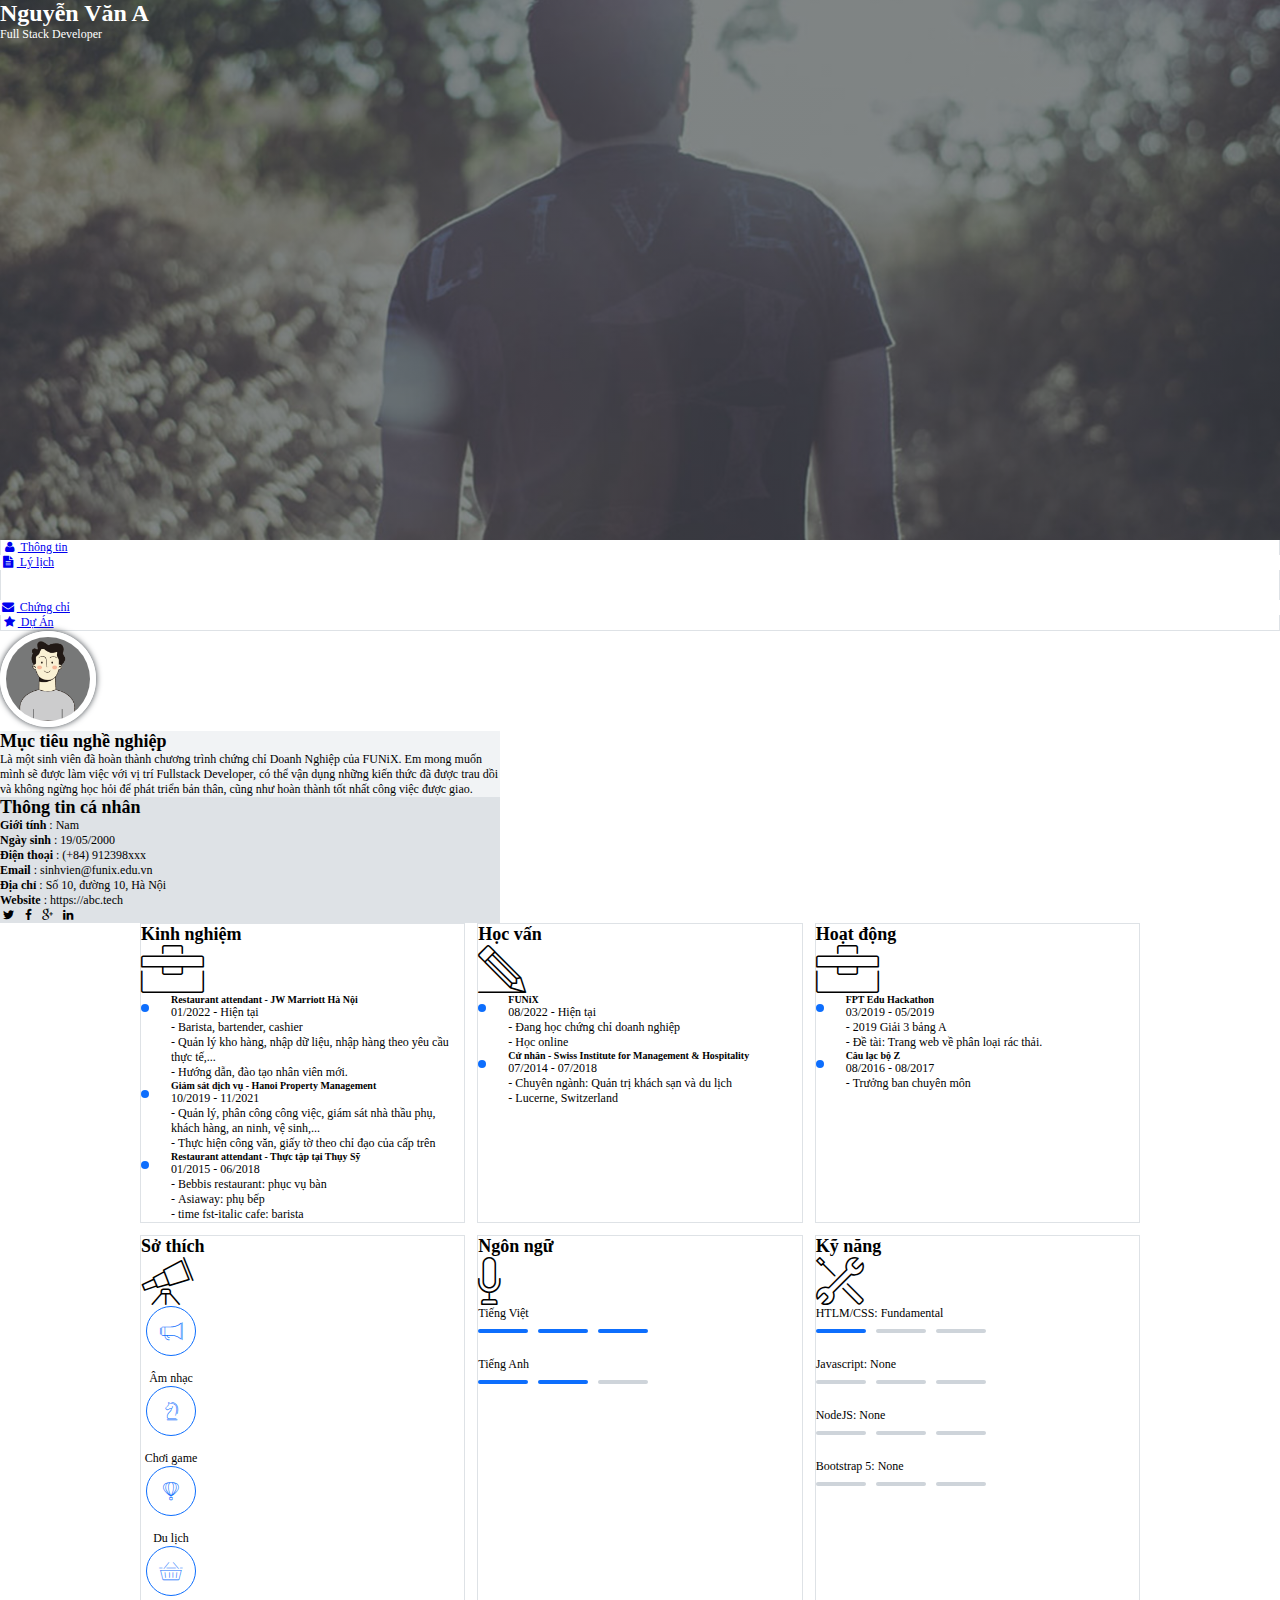
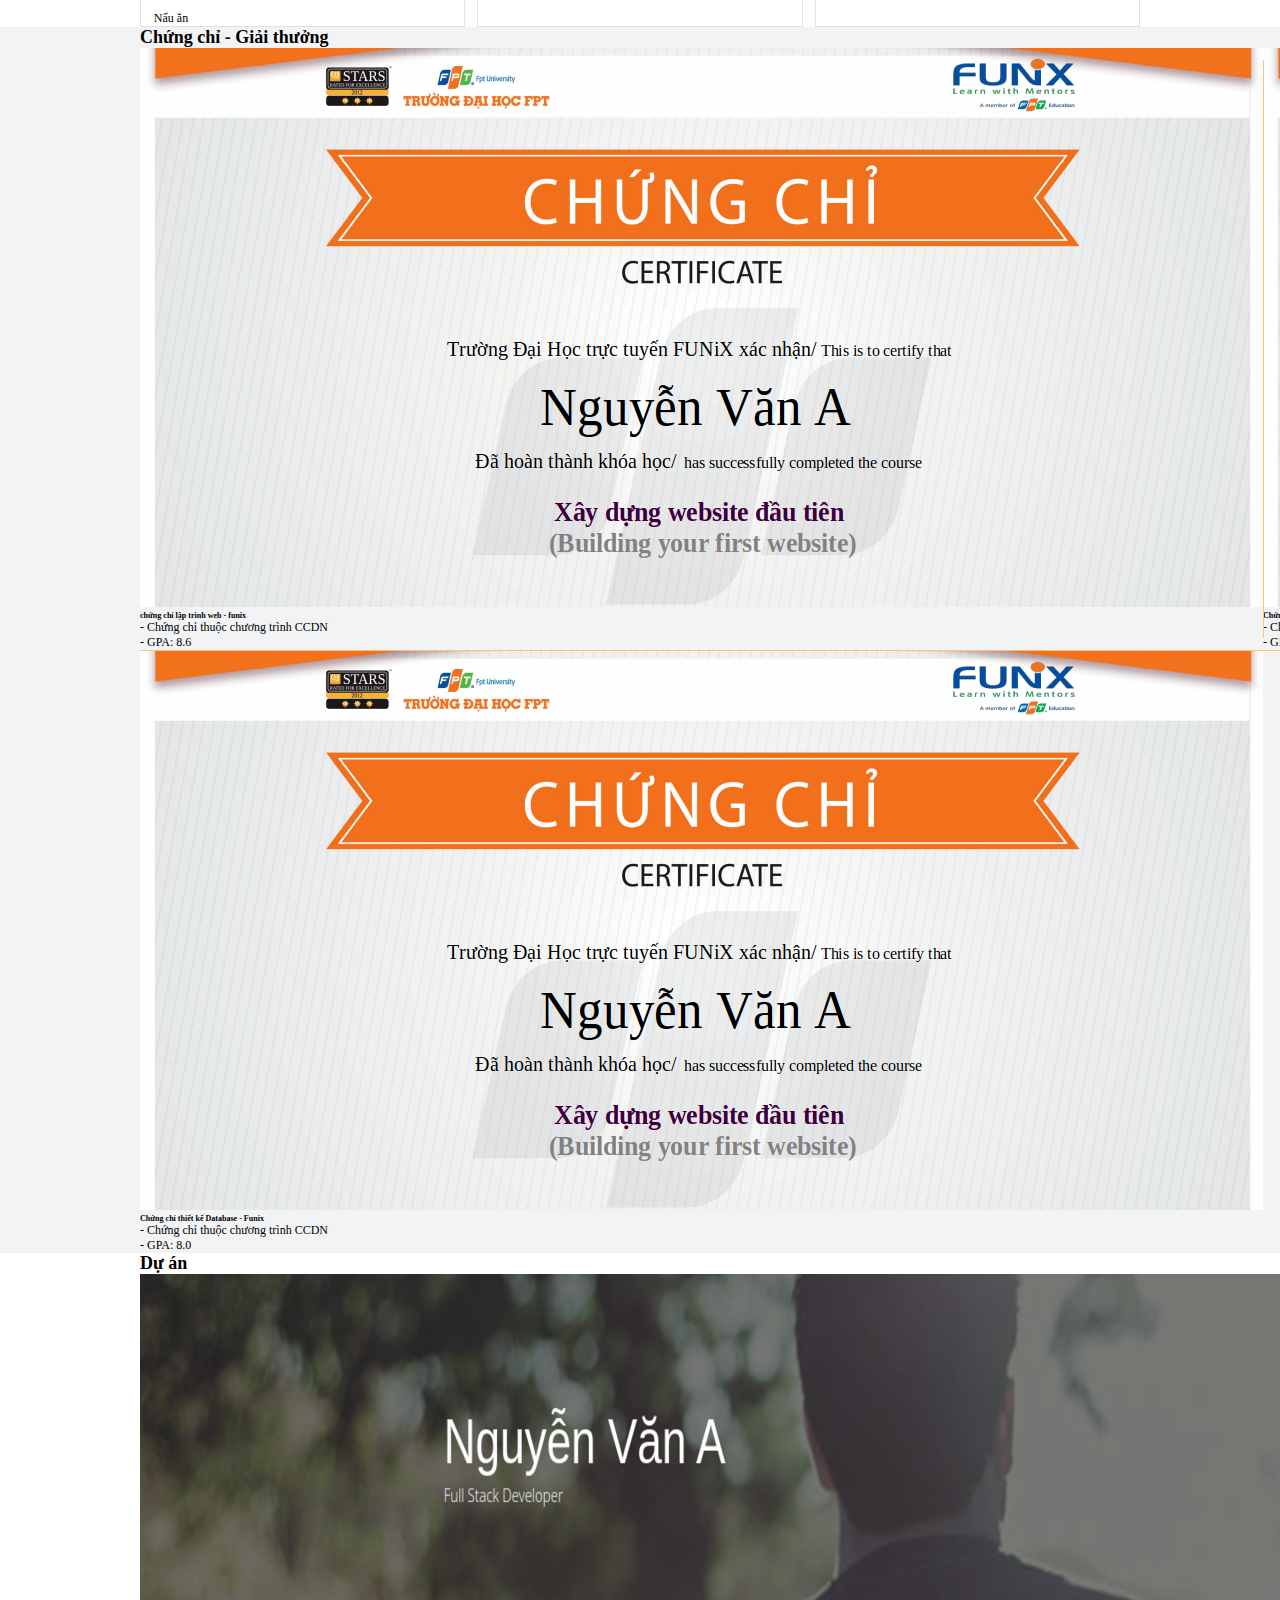
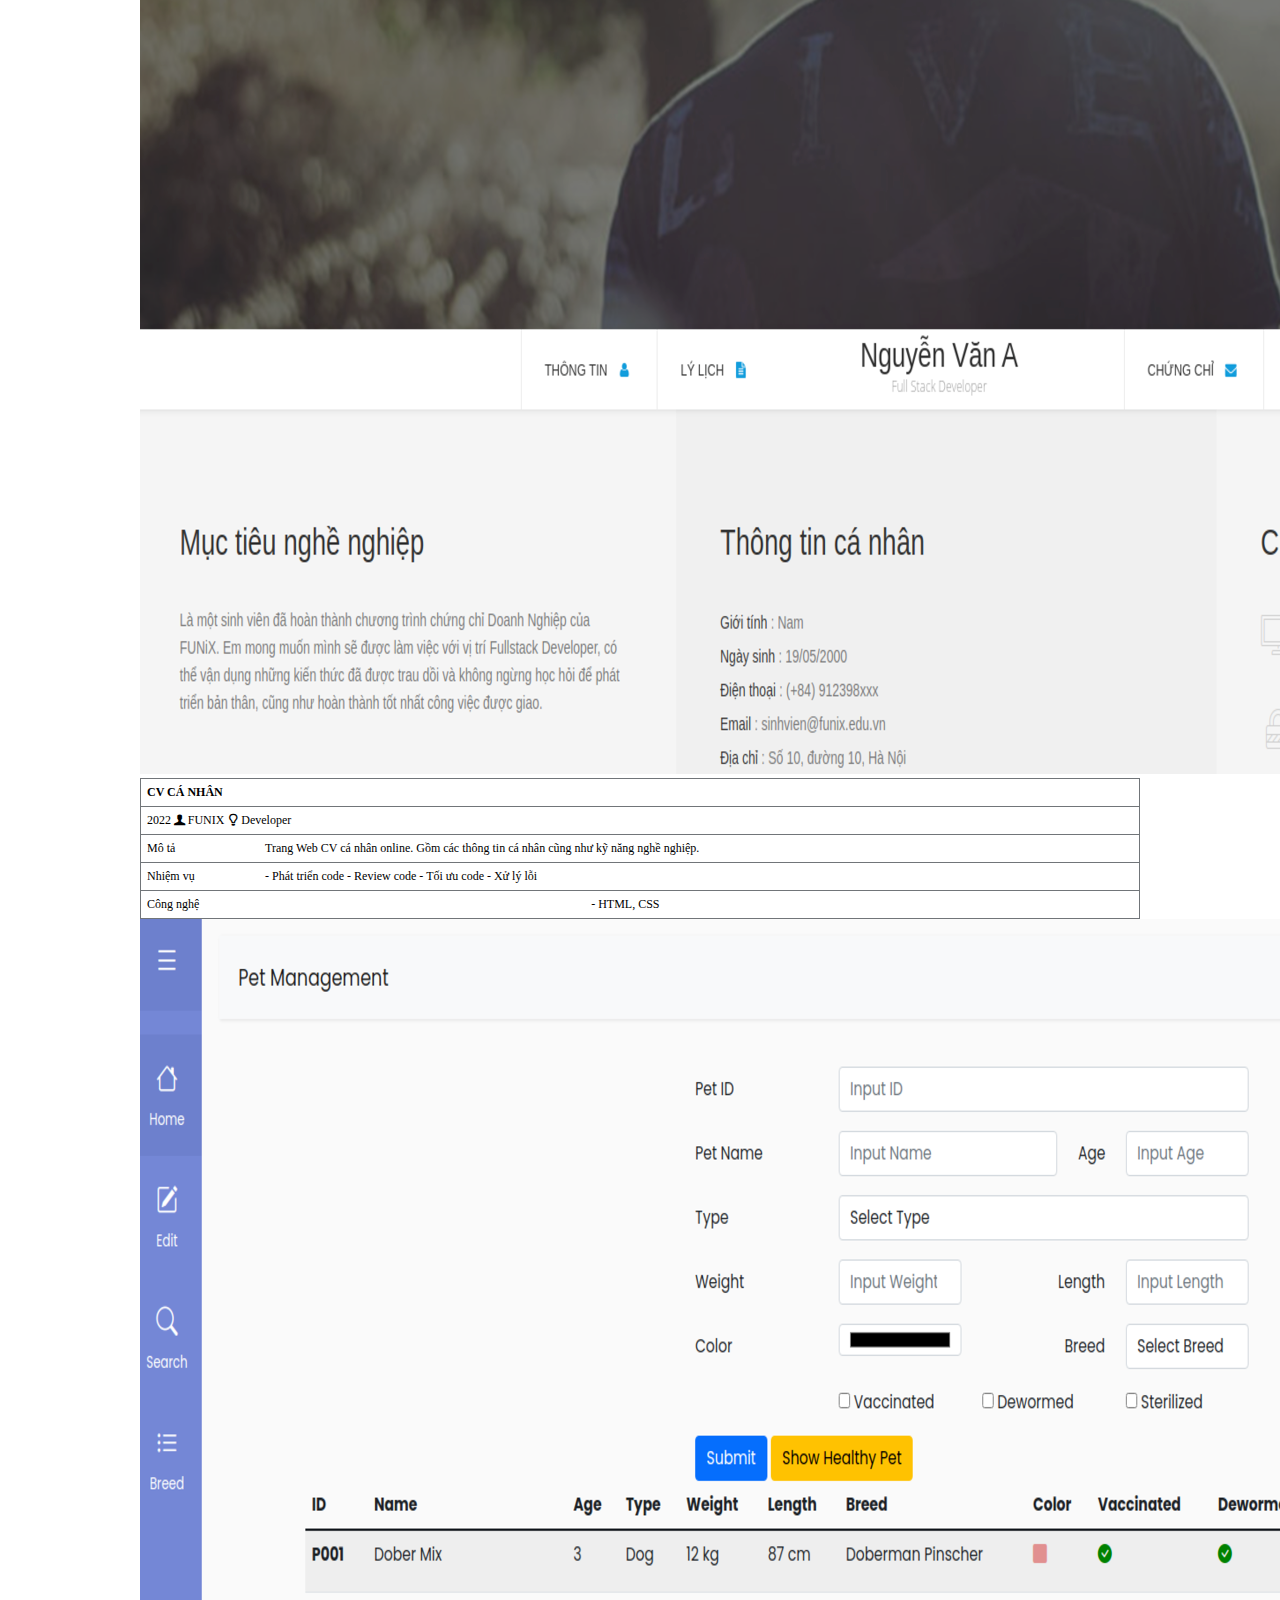
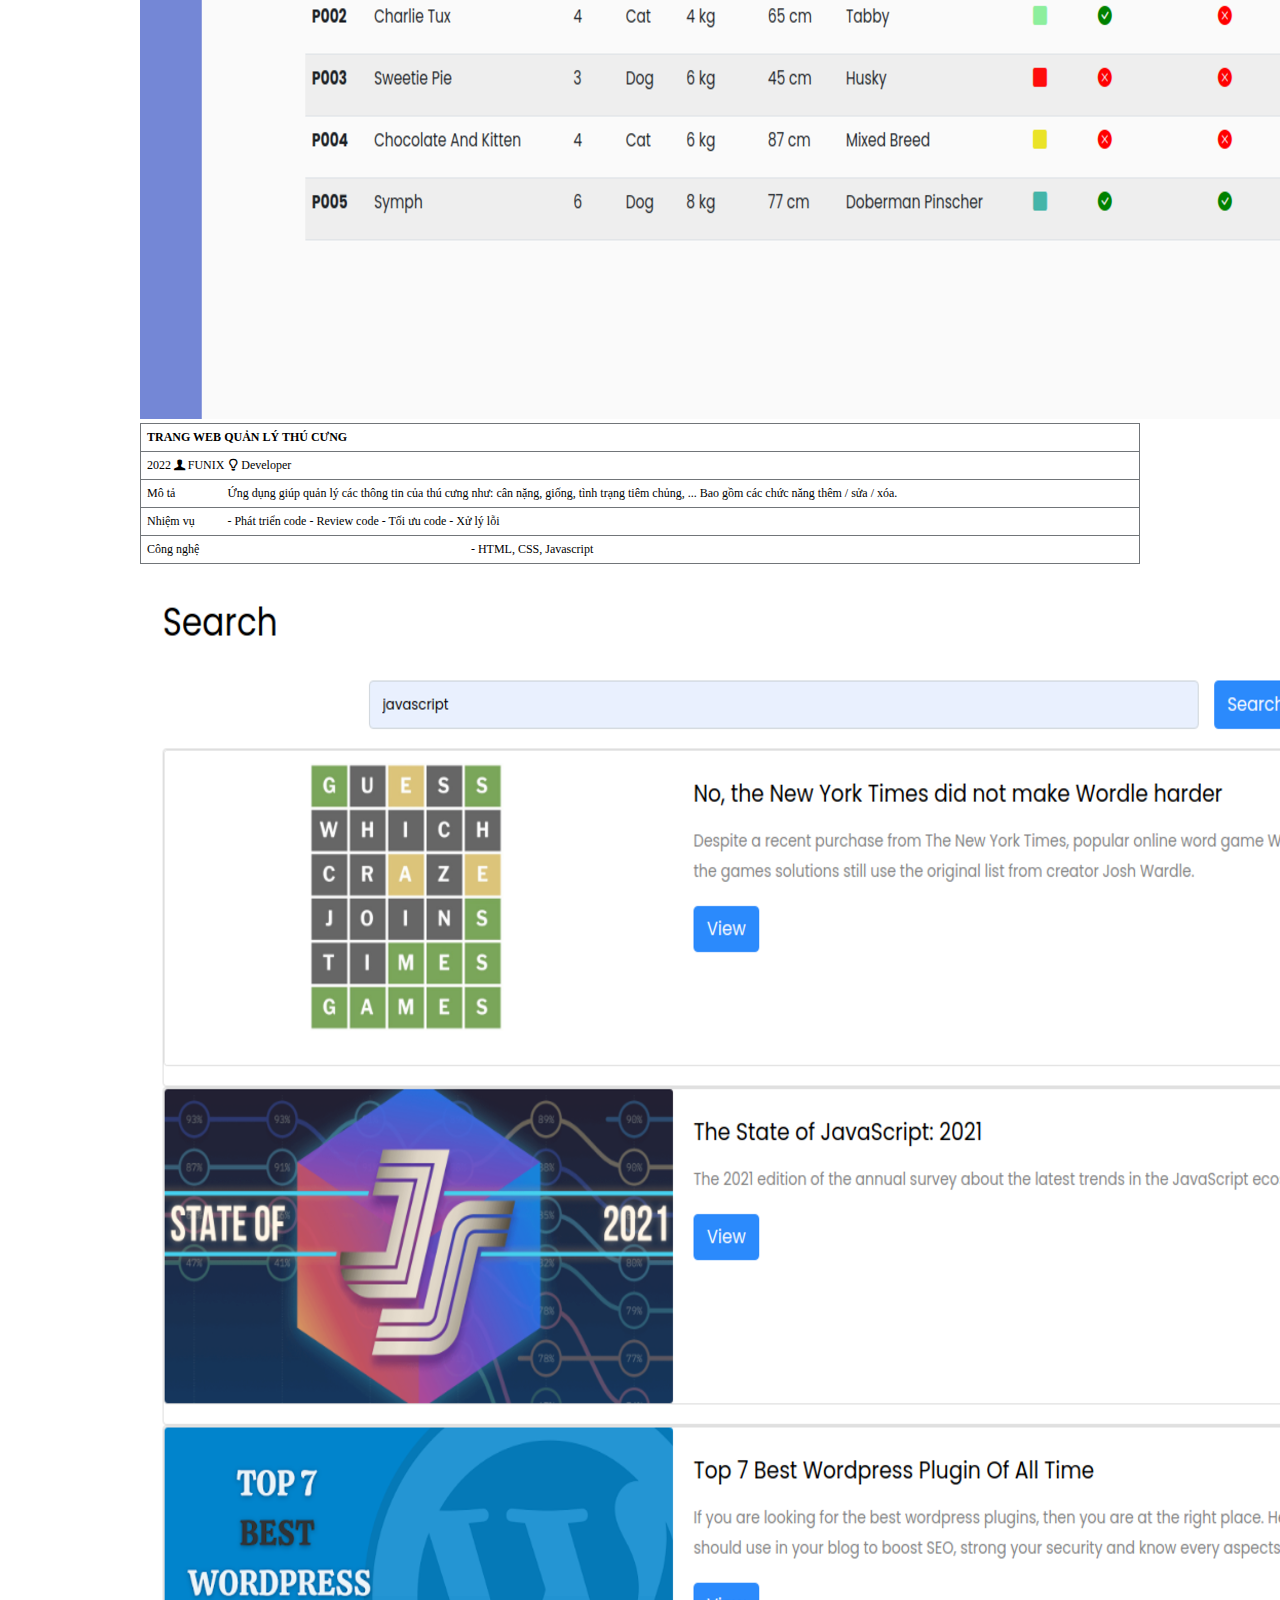
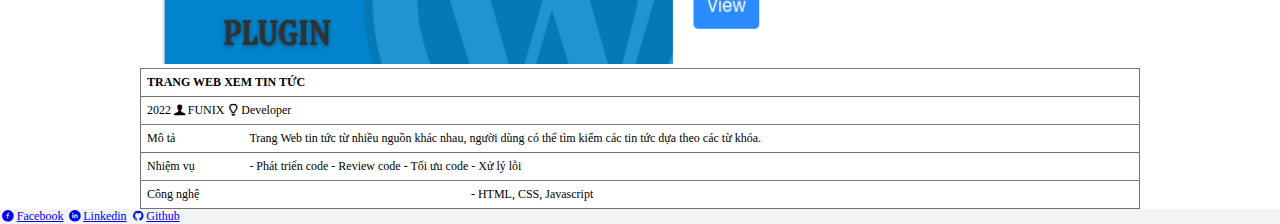
<file: index.html>
<!DOCTYPE html>
<html lang="en">
  <head>
    <meta charset="UTF-8" />
    <meta http-equiv="X-UA-Compatible" content="IE=edge" />
    <meta name="viewport" content="width=device-width, initial-scale=1.0" />
    <link rel="stylesheet" href="./css/laptop.css" />
    <link rel="stylesheet" href="./css/tablet.css">
    <link rel="stylesheet" href="./css/mobile.css">
    <link rel="stylesheet" href="./css/font.css" />
    <link rel="preconnect" href="https://fonts.googleapis.com" />
    <link rel="preconnect" href="https://fonts.gstatic.com" crossorigin />
    <link
      href="https://fonts.googleapis.com/css2?family=Roboto:ital,wght@0,100;0,300;0,400;0,500;0,700;1,100;1,300;1,400;1,500;1,700&display=swap"
      rel="stylesheet"
    />
    <link href="https://cdn.jsdelivr.net/npm/bootstrap@5.0.2/dist/css/bootstrap.min.css" rel="stylesheet" integrity="sha384-EVSTQN3/azprG1Anm3QDgpJLIm9Nao0Yz1ztcQTwFspd3yD65VohhpuuCOmLASjC" crossorigin="anonymous">
    <title>Assignment 03</title>
  </head>
  <body>

<!-- BANNER--------------------------------------------------------------- -->
      <section class="banner position-relative">
        <div class="container position-absolute top-50 start-50 translate-middle text-center">
          <h1 class="banner-text">Nguyễn Văn A</h1>
          <span class="banner-text fw-light">Full Stack Developer</span>
        </div>
      </section>

  <!-- NAVIGATION-------------------------------------------------------- -->

      <section id="nav-bar">
        <nav class="position-relative">
          <ul class="nav nav-bar justify-content-center w-100">
            <li class="nav-item d-flex align-items-center">
              <a class="nav-link text-muted" href="#about"><i class="icon-user text-primary"></i> Thông tin</a>
            </li>
            <li class="nav-item d-flex align-items-center">
              <a class="nav-link text-muted" href="#job-info"><i class="icon-doc-text-inv text-primary"></i> Lý lịch</a>
            </li>
            <li class="nav-item nav-name">
              <div class="text-center mx-5">
                <p class="fs-4 m-0">Nguyễn Văn A</p>
                <p class="fs-6 fw-light text-muted m-0">Fullstack Developer</p>
              </div>
            </li>
            <li class="nav-item d-flex align-items-center">
              <a class="nav-link text-muted" href="#certificate"><i class="icon-mail-alt text-primary"></i> Chứng chỉ</a>
            </li>
            <li class="nav-item d-flex align-items-center">
              <a class="nav-link text-muted" href="#project"><i class="icon-star-1 text-primary"></i> Dự Án</a>
            </li>
          </ul>
          <img class="nav-img position-absolute top-50 start-50 translate-middle" src="images/default-avatar.webp" alt="">
        </nav>
      </section>

  <!-- THONG TIN------------------------------------------------------------- -->

      <section id="about">
          <div class="about-container d-flex justify-content-center">
            <div class="empty-target"></div>                        
                <div class="target p-5">
                  <h2 class="section-title-about pb-4">Mục tiêu nghề nghiệp</h2>
                  <p>
                      Là một sinh viên đã hoàn thành chương trình chứng chỉ Doanh Nghiệp
                      của FUNiX. Em mong muốn mình sẽ được làm việc với vị trí Fullstack
                      Developer, có thể vận dụng những kiến thức đã được trau dồi và không
                      ngừng học hỏi để phát triển bản thân, cũng như hoàn thành tốt nhất
                      công việc được giao.
                    </p>
                </div>
                <div class="personal-info p-5">
                  <h2 class="section-title-about pb-4">Thông tin cá nhân</h2>
                  <ul class="mt-40 info">
                    <li><span>Giới tính</span> : Nam</li>
                    <li><span>Ngày sinh</span> : 19/05/2000</li>
                    <li><span>Điện thoại</span> : (+84) 912398xxx</li>
                    <li><span>Email</span> : sinhvien@funix.edu.vn</li>
                    <li><span>Địa chỉ</span> : Số 10, đường 10, Hà Nội</li>
                    <li><span>Website</span> : https://abc.tech</li>
                  </ul>
                  <i class="icon-twitter text-primary"></i>
                  <i class="icon-facebook text-primary"></i>
                  <i class="icon-gplus text-primary"></i>
                  <i class="icon-linkedin text-primary"></i>
                </div>  
              <div class="empty-personal-info"></div>
            </div>
        </div>
      </section>

  <!-- LY LICH----------------------------------------------------------- -->

      <section id="job-info">
        <div class="ly-lich-container py-5">
          <div class="grid">
            <div class="ly-lich-box p-3 kinh-nghiem-box">
              <header class="d-flex align-items-center justify-content-between my-5">
                <h2>Kinh nghiệm</h2>
                <i class="ic-toolbox"></i>
              </header>
              <div class="content">
                <h5>Restaurant attendant - JW Marriott Hà Nội</h5>
                <p class="time fst-italic">
                  01/2022 - <span class="now-box badge bg-primary text-wrap">Hiện tại</span>
                </p>
                <ul>
                  <li>Barista, bartender, cashier</li>
                  <li>
                    Quản lý kho hàng, nhập dữ liệu, nhập hàng theo yêu cầu thực
                    tế,...
                  </li>
                  <li>Hướng dẫn, đào tạo nhân viên mới.</li>
                </ul>
              </div>
              <div class="content">
                <h5>Giám sát dịch vụ - Hanoi Property Management</h5>
                <p class="time fst-italic">10/2019 - 11/2021</p>
                <ul>
                  <li>
                    Quản lý, phân công công việc, giám sát nhà thầu phụ, khách
                    hàng, an ninh, vệ sinh,...
                  </li>
                  <li>Thực hiện công văn, giấy tờ theo chỉ đạo của cấp trên</li>
                </ul>
              </div>
              <div class="content">
                <h5>Restaurant attendant - Thực tập tại Thụy Sỹ</h5>
                <p class="time fst-italic">01/2015 - 06/2018</p>
                <ul>
                  <li>Bebbis restaurant: phục vụ bàn</li>
                  <li>Asiaway: phụ bếp</li>
                  <li>time fst-italic cafe: barista</li>
                </ul>
              </div>
            </div>

            <div class="ly-lich-box p-3 hoc-van-box">
              <header class="d-flex align-items-center justify-content-between my-5">
                <h2>Học vấn</h2>
                <i class="ic-pencil"></i>
              </header>
              <div class="content">
                <h5>FUNiX</h5>
                <p class="time fst-italic">
                  08/2022 - <span class="now-box badge bg-primary text-wrap">Hiện tại</span>
                </p>
                <ul>
                  <li>Đang học chứng chỉ doanh nghiệp</li>
                  <li>Học online</li>
                </ul>
              </div>
              <div class="content">
                <h5>Cử nhân - Swiss Institute for Management & Hospitality</h5>
                <p class="time fst-italic">07/2014 - 07/2018</p>
                <ul>
                  <li>Chuyên ngành: Quản trị khách sạn và du lịch</li>
                  <li>Lucerne, Switzerland</li>
                </ul>
              </div>
            </div>

            <div class="ly-lich-box p-3 hoat-dong-box">
              <header  class="d-flex align-items-center justify-content-between my-5">
                <h2>Hoạt động</h2>
                <i class="ic-toolbox"></i>
              </header>
              <div class="content">
                <h5>FPT Edu Hackathon</h5>
                <p class="time fst-italic">03/2019 - 05/2019</p>
                <ul>
                  <li>2019 Giải 3 bảng A</li>
                  <li>Đề tài: Trang web về phân loại rác thải.</li>
                </ul>
              </div>
              <div class="content">
                <h5>Câu lạc bộ Z</h5>
                <p class="time fst-italic">08/2016 - 08/2017</p>
                <ul>
                  <li>Trưởng ban chuyên môn</li>
                </ul>
              </div>
            </div>
            
            <div class="ly-lich-box p-3 so-thich-box">
              <header class="d-flex align-items-center justify-content-between my-5">
                <h2>Sở thích</h2>
                <i class="ic-telescope"></i>
              </header>
              <div class="so-thich-content d-flex flex-wrap justify-content-between">
                <div class="so-thich-icon">
                  <i class="ic-megaphone"></i>
                  <p>Âm nhạc</p>
                </div>
                <div class="so-thich-icon">
                  <i class="ic-strategy"></i>
                  <p>Chơi game</p>
                </div>
                <div class="so-thich-icon">
                  <i class="ic-hotairballoon"></i>
                  <p>Du lịch</p>
                </div>
                <div class="so-thich-icon">
                  <i class="ic-basket"></i>
                  <p>Nấu ăn</p>
                </div>
              </div>
            </div>
            
            <div class="ly-lich-box p-3 ngon-ngu-box">
              <header class="d-flex align-items-center justify-content-between my-5">
                <h2>Ngôn ngữ</h2>
                <i class="ic-mic"></i>
              </header>
              <div class="level-tieng-viet">
                <p>Tiếng Việt</p>
                <div class="level">
                  <span class="level1"></span>
                  <span class="level2"></span>
                  <span class="level3"></span>
                </div>
              </div>
              <div class="level-tieng-anh">
                <p>Tiếng Anh</p>
                <div class="level">
                  <span class="level1"></span>
                  <span class="level2"></span>
                  <span class="level3"></span>
                </div>
              </div>
            </div>
            
            <div class="ly-lich-box p-3 ky-nang-box">
              <header  class="d-flex align-items-center justify-content-between my-5">
                <h2>Kỹ năng</h2>
                <i class="ic-tools-2"></i>
              </header>
              <div class="level-html-css">
                <p>HTLM/CSS: Fundamental</p>
                <div class="level">
                  <span class="level1"></span>
                  <span class="level2"></span>
                  <span class="level3"></span>
                </div>
              </div>
              <div class="level-javascript">
                <p>Javascript: None</p>
                <div class="level">
                  <span class="level1"></span>
                  <span class="level2"></span>
                  <span class="level3"></span>
                </div>
              </div>
              <div class="level-nodejs">
                <p>NodeJS: None</p>
                <div class="level">
                  <span class="level1"></span>
                  <span class="level2"></span>
                  <span class="level3"></span>
                </div>
              </div>
              <div class="level-bootstrap">
                <p>Bootstrap 5: None</p>
                <div class="level">
                  <span class="level1"></span>
                  <span class="level2"></span>
                  <span class="level3"></span>
                </div>
              </div>
            </div>       
          </div>
        </div>
      </section>
      
      <!-- CERTIFICATE---------------------------------------------------- -->
      
      <section id="certificate" class="bg-grey">
        <div class="certificate-container mt-5 py-5">        
          <h2 class="section-title pb-5">Chứng chỉ - Giải thưởng</h2>     
          <div class="certificate-grid">
            <div class="certificate-web certificate-box d-flex align-items-center p-3">
              <div class="certificate-img">
                <img class="img-fluid" src="images/Cert_WEB.png" alt="certificate">
              </div>
              <div>
                <h6 class="text-uppercase py-3">chứng chỉ lập trình web - funix</h6>
                <ul>
                  <li>Chứng chỉ thuộc chương trình CCDN</li>
                  <li>GPA: 8.6</li>
                </ul>
              </div>
            </div>
          
            <div class="certificate-javascript certificate-box d-flex align-items-center p-3">
              <div class="certificate-img">
                <img class="img-fluid" src="images/Cert_PRF.png" alt="certificate">
              </div>
              <div>
                <h6 class="text-uppercase py-3">Chứng chỉ lập trình Javascript - Funix</h6>
                <ul>
                  <li>Chứng chỉ thuộc chương trình CCDN</li>
                  <li>GPA: 8.9</li>
                </ul>
              </div>
            </div>
          
            <div class="certificate-database certificate-box d-flex align-items-center p-3">
              <div class="certificate-img">
                <img class="img-fluid" src="images/Cert_DBI.png" alt="certificate">
              </div>
              <div>
                <h6 class="text-uppercase py-3">Chứng chỉ thiết kế Database - Funix</h6>
                <ul>
                  <li>Chứng chỉ thuộc chương trình CCDN</li>
                  <li>GPA: 8.0</li>
                </ul>
              </div>
            </div>
          </div>
        </div>
      </section>

  <!-- PROJECT----------------------------------------------------------- -->

      <section id="project">
        <div class="project-container mt-5 py-5">
          <h2 class="section-title pb-5">Dự án</h2>
          <div class="project-all-box d-flex gap-3"> 

            <div class="project-box d-flex flex-column">
              <a href="DigitalCV-project-charter.html"><img class="img-fluid" src="images/project_1.png" alt="project1"></a>
              <table class="project-table">
                <tr>
                  <th class="ps-3" colspan="2">CV Cá nhân</th>
                </tr>
                <tr>
                  <td class="ps-3" colspan="2">
                    <div class="d-flex flex-wrap align-items-center gap-3">    
                      <span class="year-box badge bg-primary text-wrap py-2 px-3">2022</span><span><i class="icon-user-1 fs-4"></i>FUNIX</span><span><i class="icon-lamp fs-4"></i>Developer</span>
                    </div>
                  </td>
                </tr>
                <tr>
                  <td class="w-25">Mô tả</td>
                  <td>Trang Web CV cá nhân online. Gồm các thông tin cá nhân cũng như kỹ năng nghề nghiệp.</td>
                </tr>
                <tr>
                  <td class="w-25">Nhiệm vụ</td>
                  <td> - Phát triển code - Review code - Tối ưu code - Xử lý lỗi</td>
                </tr>
              </table>
              <table class="project-table project-table-last-row">
                <tr>
                  <td class="w-25">Công nghệ</td>
                  <td> - HTML, CSS</td>
                </tr>
              </table>            
            </div> 

            <div class="project-box d-flex flex-column">
              <a href="project-charter.html"><img class="img-fluid" src="images/project_2.png" alt="project2"></a>
              <table class="project-table">
                <tr>
                  <th class="ps-3" colspan="2">trang web quản lý thú cưng</th>
                </tr>
                <tr>
                  <td class="ps-3" colspan="2">
                    <div class="d-flex flex-wrap align-items-center gap-3">
                      <span class="year-box badge bg-primary text-wrap py-2 px-3">2022</span><span><i class="icon-user-1 fs-4"></i>FUNIX</span><span><i class="icon-lamp fs-4"></i>Developer</span>
                    </div>
                  </td>
                </tr>
                <tr>
                  <td class="w-25">Mô tả</td>
                  <td>Ứng dụng giúp quản lý các thông tin của thú cưng như: cân nặng, giống, tình trạng tiêm chủng, ... Bao gồm các chức năng thêm / sửa / xóa.</td>
                </tr>
                <tr>
                  <td class="w-25">Nhiệm vụ</td>
                  <td> - Phát triển code - Review code - Tối ưu code - Xử lý lỗi</td>
                </tr>             
              </table>
              <table class="project-table project-table-last-row">
                <tr>
                  <td class="w-25">Công nghệ</td>
                  <td> - HTML, CSS, Javascript</td>
                </tr>
              </table>                             
            </div>  

            <div class="project-box d-flex flex-column">
              <a href="project-charter.html"><img class="img-fluid" src="images/project_3.png" alt="project3"></a>
              <table class="project-table">
                <tr>
                  <th class="ps-3" colspan="2">trang web xem tin tức</th>
                </tr>
                <tr>
                  <td class="ps-3" colspan="2">
                    <div class="d-flex flex-wrap align-items-center gap-3">
                      <span class="year-box badge bg-primary text-wrap py-2 px-3">2022</span><span><i class="icon-user-1 fs-4"></i>FUNIX</span><span><i class="icon-lamp fs-4"></i>Developer</span>
                    </div>
                  </td>
                </tr>
                <tr>
                  <td class="w-25">Mô tả</td>
                  <td>Trang Web tin tức từ nhiều nguồn khác nhau, người dùng có thể tìm kiếm các tin tức dựa theo các từ khóa.</td>
                </tr>
                <tr>
                  <td class="w-25">Nhiệm vụ</td>
                  <td> - Phát triển code - Review code - Tối ưu code - Xử lý lỗi</td>
                </tr>
              </table>
              <table class="project-table project-table-last-row">
                <tr>
                  <td class="w-25">Công nghệ</td>
                  <td> - HTML, CSS, Javascript</td>
                </tr>
              </table>
            </div>  
          </div>
        </div>
      </section>

  <!-- FOOTER---------------------------------------------------------- -->

      <section id="footer" class="bg-grey">
        <div class="footer-container py-5 d-flex justify-content-center gap-5">
          <a class="text-decoration-none text-muted d-flex align-items-center" href="#"><i class="icon-facebook-circled text-primary fs-1"></i><span>Facebook</span></a>
          <a class="text-decoration-none text-muted d-flex align-items-center" href="#"><i class="icon-linkedin-circled text-primary fs-1"></i><span>Linkedin</span></a>
          <a class="text-decoration-none text-muted d-flex align-items-center" href="#"><i class="icon-github-circled text-primary fs-1"></i><span>Github</span></a>
        </div>
      </section>
  </body>
</html>
</file>
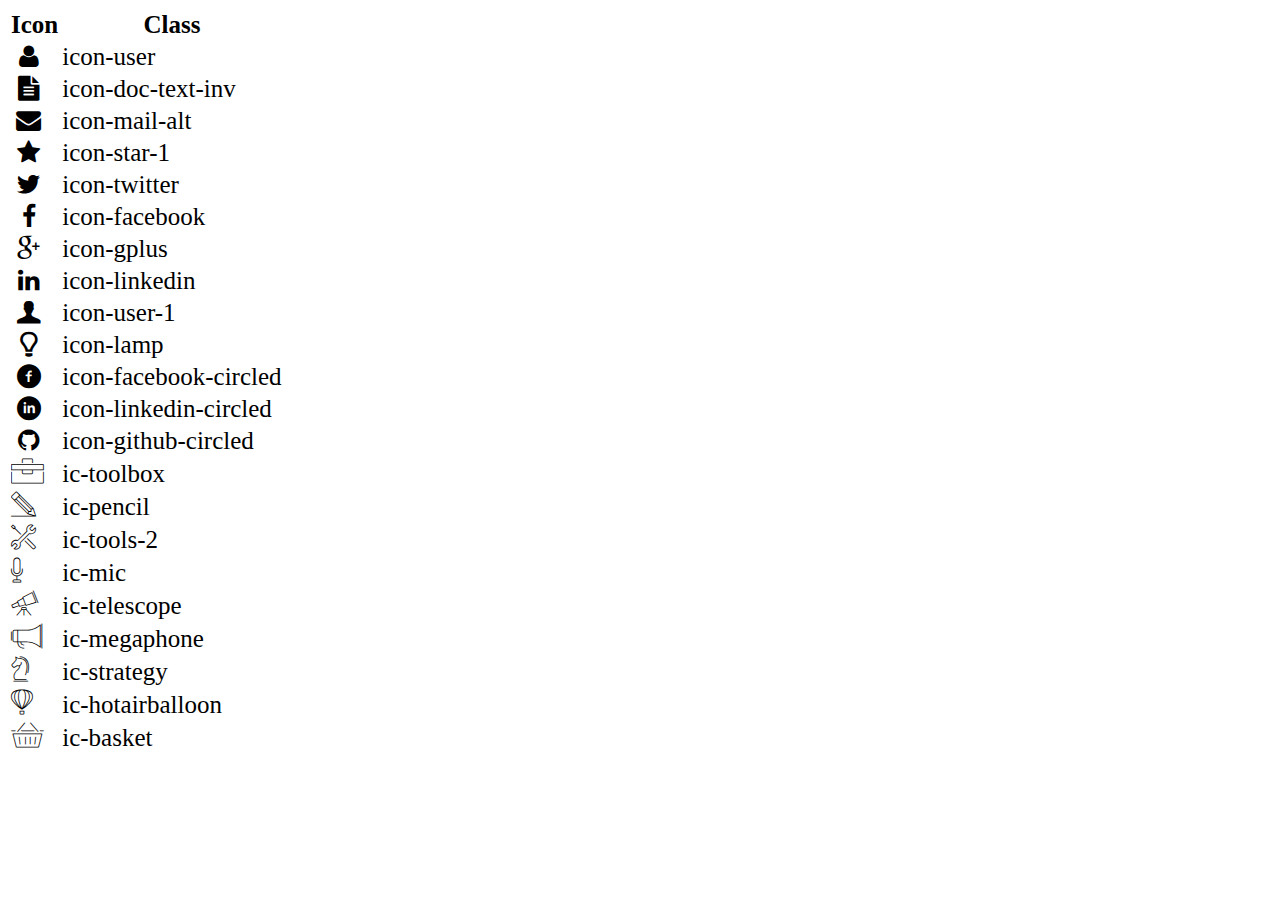
<file: icon-list.html>
<!DOCTYPE html>
<html lang="en">

<head>
    <meta charset="UTF-8">
    <meta http-equiv="X-UA-Compatible" content="IE=edge">
    <meta name="viewport" content="width=device-width, initial-scale=1.0">
    <link rel="stylesheet" href="css/font.css">
    <title>Icon List</title>
</head>

<body>
    <table style="font-size: 25px;">
        <thead>
            <tr>
                <th>Icon</th>
                <th>Class</th>
            </tr>
        </thead>
        <tbody>
            <tr>
                <td><i class="icon-user"></i></td>
                <td>icon-user</td>
            </tr>
            <tr>
                <td><i class="icon-doc-text-inv"></i></td>
                <td>icon-doc-text-inv</td>
            </tr>
            <tr>
                <td><i class="icon-mail-alt"></i></td>
                <td>icon-mail-alt</td>
            </tr>
            <tr>
                <td><i class="icon-star-1"></i></td>
                <td>icon-star-1</td>
            </tr>
            <tr>
                <td><i class="icon-twitter"></i></td>
                <td>icon-twitter</td>
            </tr>
            <tr>
                <td><i class="icon-facebook"></i></td>
                <td>icon-facebook</td>
            </tr>
            <tr>
                <td><i class="icon-gplus"></i></td>
                <td>icon-gplus</td>
            </tr>
            <tr>
                <td><i class="icon-linkedin"></i></td>
                <td>icon-linkedin</td>
            </tr>
            <tr>
                <td><i class="icon-user-1"></i></td>
                <td>icon-user-1</td>
            </tr>
            <tr>
                <td><i class="icon-lamp"></i></td>
                <td>icon-lamp</td>
            </tr>
            <tr>
                <td><i class="icon-facebook-circled"></i></td>
                <td>icon-facebook-circled</td>
            </tr>
            <tr>
                <td><i class="icon-linkedin-circled"></i></td>
                <td>icon-linkedin-circled</td>
            </tr>
            <tr>
                <td><i class="icon-github-circled"></i></td>
                <td>icon-github-circled</td>
            </tr>
            <tr>
                <td><i class="ic-toolbox"></i></td>
                <td>ic-toolbox</td>
            </tr>
            <tr>
                <td><i class="ic-pencil"></i></td>
                <td>ic-pencil</td>
            </tr>
            <tr>
                <td><i class="ic-tools-2"></i></td>
                <td>ic-tools-2</td>
            </tr>

            <tr>
                <td><i class="ic-mic"></i></td>
                <td>ic-mic</td>
            </tr>
            <tr>
                <td><i class="ic-telescope"></i></td>
                <td>ic-telescope</td>
            </tr>
            <tr>
                <td><i class="ic-megaphone"></i></td>
                <td>ic-megaphone</td>
            </tr>
            <tr>
                <td><i class="ic-strategy"></i></td>
                <td>ic-strategy</td>
            </tr>
            <tr>
                <td><i class="ic-hotairballoon"></i></td>
                <td>ic-hotairballoon</td>
            </tr>
            <tr>
                <td><i class="ic-basket"></i></td>
                <td>ic-basket</td>
            </tr>
        </tbody>
    </table>
</body>

</html>
</file>
<file: css/laptop.css>
* {
  box-sizing: border-box;
  padding: 0;
  margin: 0;
}

html {
  font-size: 12px;
}

.container {
  padding: 0 !important;
}

.row {
  margin: 0 !important;
  padding: 0 !important;
}

ul {
  list-style-type: none;
  padding: 0 !important;
}

/* BANNER------------------------------------------------------- */

.banner {
  height: 60vh;

  background-image: linear-gradient(
      rgba(52, 58, 64, 0.6),
      rgba(52, 58, 64, 0.6)
    ),
    url(../images/banner.jpg);
  background-position: center top;
  background-repeat: no-repeat;
  background-size: cover;
}

.banner-text {
  color: #fff;
}

/* NAVIGATION---------------------------------------------------------- */

.nav-item:nth-child(odd) {
  border-left: 1px solid #dee2e6;
  border-right: 1px solid #dee2e6;
}

.nav-bar {
  border-bottom: 1px solid #dee2e6;
}

.nav-name {
  min-width: 5rem;
}

/* PHAN NANG CAO----------------------------------------------------- */

#nav-bar img {
  height: 8rem;
  width: 8rem;
  border-radius: 50%;
  border: solid 0.5rem #fff;

  box-shadow: 0px 0px 0.5rem #343a40;
}

.nav-name div {
  visibility: hidden;
}

/* ABOUT - THONG TIN ---------------------------------------------------- */

.target,
.empty-target {
  background-color: #f1f3f5;
}

.personal-info,
.empty-personal-info {
  background-color: #dee2e6;
}

.info span {
  font-weight: bold;
}

.empty-personal-info,
.empty-target {
  flex-grow: 1;
}

.target,
.personal-info {
  width: 500px;
}

/* JOB-INFO LY LICH ------------------------------------------------------- */

.ly-lich-container {
  max-width: 1000px;
  margin: 0 auto;
}

.grid {
  display: grid;
  grid-template-columns: 1fr 1fr 1fr;
  gap: 1rem;
}

.ly-lich-box {
  border: 1px solid #dee2e6;
}

.ly-lich-box header i {
  font-size: 4rem;
}

.ly-lich-box h5 {
  position: relative;
}

.ly-lich-box .content h5::before {
  content: "";
  display: inline-block;
  width: 8px;
  height: 8px;
  background-color: #0d6efd;
  border-radius: 50%;

  position: absolute;
  top: 10px;
  left: -30px;
}

.ly-lich-box .content ul {
  list-style-type: " - ";
  list-style-position: inside;
}

.kinh-nghiem-box .content,
.hoc-van-box .content,
.hoat-dong-box .content {
  margin-left: 30px;
}

.so-thich-icon {
  width: 5rem;
  height: auto;

  display: flex;
  flex-direction: column;
  align-items: center;
}

.so-thich-icon i {
  width: 50px;
  height: 50px;
  font-size: 18px;
  color: #0d6efd;
  border: 1px solid #0d6efd;
  border-radius: 50%;
  margin-bottom: 15px;

  display: flex;
  align-items: center;
  justify-content: center;
}

/* THANH KY NANG */

.level1,
.level2,
.level3 {
  display: inline-block;
  height: 4px;
  width: 50px;
  background-color: #ced4da;
  border-radius: 10px;
}

.level {
  margin-top: 8px;
  margin-bottom: 24px;

  display: flex;
  gap: 10px;
}

.level-tieng-viet .level1,
.level-tieng-viet .level2,
.level-tieng-viet .level3 {
  background-color: #0d6efd;
}

.level-tieng-anh .level1,
.level-tieng-anh .level2 {
  background-color: #0d6efd;
}

.level-html-css .level1 {
  background-color: #0d6efd;
}

/* CERTIFICATE----------------------------------------------------- */

.bg-grey {
  background-color: #f1f3f5;
}

.certificate-container {
  max-width: 1000px;
  margin: 0 auto;
}

.certificate-grid {
  display: grid;
  grid-template-columns: 1fr 1fr;
}

.certificate-img {
  width: 40%;
}

.certificate-box ul {
  list-style-type: " - ";
  list-style-position: inside;
}

.certificate-box:not(:last-child) {
  border-bottom: solid 1px #ffc078;
}

.certificate-javascript {
  position: relative;
}

.certificate-javascript::before {
  content: "";
  display: inline-block;
  position: absolute;
  width: 1px;
  height: auto;
  left: 0;
  top: 1rem;
  bottom: 1rem;
  background-color: #ffc078;
}

/* PROJECT--------------------------------------------------- */

.project-container {
  max-width: 1000px;
  margin: 0 auto;
}

/* PROJECT BOX TABLE */

.project-table {
  width: 100%;
}

.project-table th {
  text-transform: uppercase;
  text-align: left;
}

.project-table td {
  vertical-align: top;

  border-top: 1px solid #717579;
  border-bottom: 1px solid #717579;
  border-collapse: collapse;
}

.project-table {
  border: 1px solid #717579;
  border-collapse: collapse;
}

.project-table-last-row {
  flex-grow: 1;
}

.project-table-last-row,
.project-table-last-row td {
  border-top: none;
}

.project-table th,
.project-table td {
  padding: 0.5rem;
}

/* FOOTER---------------------------------------------------------------- */
</file>
<file: css/tablet.css>
@media (max-width: 768px) {
  /* NAVIGATION------------------------------------------------- */

  .nav-name div {
    display: none;
  }

  .nav-img {
    display: none;
  }

  /* ABOUT THONG TIN ------------------------------------------- */

  .target,
  .personal-info {
    width: 50%;
  }

  /* JOB-INFO LY LICH ------------------------------------------ */

  .grid {
    grid-template-columns: 1fr 1fr;
  }

  /* CERTIFICATE --------------------------------------------- */

  .certificate-box {
    flex-direction: column;
  }

  .certificate-img {
    width: 100%;
  }
}
</file>
<file: css/mobile.css>
@media (max-width: 480px) {
  html {
    font-size: 16px;
  }

  /* NAVIGATION --------------------------------------------- */

  .nav-name {
    display: none;
  }

  .nav-item {
    border: none !important;
  }

  .nav-bar {
    flex-direction: column;
  }

  .nav-bar li {
    padding-left: 5rem;
  }

  /* ABOUT THONG TIN ---------------------------------------- */

  .about-container {
    flex-direction: column;
  }

  .target,
  .personal-info {
    width: 100%;
  }

  /* JOB-INFO LY LICH ------------------------------------------ */

  .grid {
    grid-template-columns: 1fr;
  }

  /* CERTIFICATE ------------------------------------------------- */

  .certificate-grid {
    grid-template-columns: 1fr;
  }

  .certificate-javascript::before {
    display: none;
  }

  /* PROJECT--------------------------------------------------------- */

  .project-all-box {
    flex-direction: column;
  }

  /* FOOTER --------------------------------------------------------- */

  .footer-container span {
    display: none;
  }
}
</file>
<file: css/font.css>
@font-face {
	font-family: 'open_sanslight';
	src: url('../fonts/OpenSans-Light-webfont.eot');
	src: url('../fonts/OpenSans-Light-webfont.eot#iefix') format('embedded-opentype'),
		url('../fonts/OpenSans-Light-webfont.woff') format('woff'),
		url('../fonts/OpenSans-Light-webfont.ttf') format('truetype'),
		url('../fonts/OpenSans-Light-webfont.svg#open_sanslight') format('svg');
	font-weight: normal;
	font-style: normal;

}

@font-face {
	font-family: 'open_sansitalic';
	src: url('../fonts/OpenSans-Italic-webfont.eot');
	src: url('../fonts/OpenSans-Italic-webfont.eot#iefix') format('embedded-opentype'),
		url('../fonts/OpenSans-Italic-webfont.woff') format('woff'),
		url('../fonts/OpenSans-Italic-webfont.ttf') format('truetype'),
		url('../fonts/OpenSans-Italic-webfont.svg#open_sansitalic') format('svg');
	font-weight: normal;
	font-style: normal;

}

@font-face {
	font-family: 'open_sanssemibold';
	src: url('../fonts/OpenSans-Semibold-webfont.eot');
	src: url('../fonts/OpenSans-Semibold-webfont.eot#iefix') format('embedded-opentype'),
		url('../fonts/OpenSans-Semibold-webfont.woff') format('woff'),
		url('../fonts/OpenSans-Semibold-webfont.ttf') format('truetype'),
		url('../fonts/OpenSans-Semibold-webfont.svg#open_sanssemibold') format('svg');
	font-weight: normal;
	font-style: normal;

}


@font-face {
	font-family: 'open_sanslight_italic';
	src: url('../fonts/OpenSans-LightItalic-webfont.eot');
	src: url('../fonts/OpenSans-LightItalic-webfont.eot#iefix') format('embedded-opentype'),
		url('../fonts/OpenSans-LightItalic-webfont.woff') format('woff'),
		url('../fonts/OpenSans-LightItalic-webfont.ttf') format('truetype'),
		url('../fonts/OpenSans-LightItalic-webfont.svg#open_sanslight_italic') format('svg');
	font-weight: normal;
	font-style: normal;

}

@font-face {
	font-family: 'open_sansregular';
	src: url('../fonts/OpenSans-Regular-webfont.eot');
	src: url('../fonts/OpenSans-Regular-webfont.eot#iefix') format('embedded-opentype'),
		url('../fonts/OpenSans-Regular-webfont.woff') format('woff'),
		url('../fonts/OpenSans-Regular-webfont.ttf') format('truetype'),
		url('../fonts/OpenSans-Regular-webfont.svg#open_sansregular') format('svg');
	font-weight: normal;
	font-style: normal;

}


@font-face {
	font-family: 'fontello';
	src: url('../fonts/fontello.eot');
	src: url('../fonts/fontello.eot#iefix') format('embedded-opentype'),
		url('../fonts/fontello.woff') format('woff'),
		url('../fonts/fontello.ttf') format('truetype'),
		url('../fonts/fontello.svg#fontello') format('svg');
	font-weight: normal;
	font-style: normal;
}

[class^="icon-"]:before,
[class*=" icon-"]:before {
	font-family: "fontello";
	font-style: normal;
	font-weight: normal;
	speak: none;

	display: inline-block;
	text-decoration: inherit;
	width: 1em;
	margin-right: .2em;
	text-align: center;
	/* opacity: .8; */

	/* For safety - reset parent styles, that can break glyph codes*/
	font-variant: normal;
	text-transform: none;

	/* fix buttons height, for twitter bootstrap */
	line-height: 1em;

	/* Animation center compensation - margins should be symmetric */
	/* remove if not needed */
	margin-left: .2em;

	/* you can be more comfortable with increased icons size */
	/* font-size: 120%; */

	/* Font smoothing. That was taken from TWBS */
	-webkit-font-smoothing: antialiased;
	-moz-osx-font-smoothing: grayscale;

	/* Uncomment for 3D effect */
	/* text-shadow: 1px 1px 1px rgba(127, 127, 127, 0.3); */
}

.icon-emo-happy:before {
	content: '\e800';
}

/* '' */
.icon-emo-wink:before {
	content: '\e801';
}

/* '' */
.icon-emo-wink2:before {
	content: '\e802';
}

/* '' */
.icon-emo-unhappy:before {
	content: '\e803';
}

/* '' */
.icon-emo-sleep:before {
	content: '\e804';
}

/* '' */
.icon-emo-thumbsup:before {
	content: '\e805';
}

/* '' */
.icon-emo-devil:before {
	content: '\e806';
}

/* '' */
.icon-emo-surprised:before {
	content: '\e807';
}

/* '' */
.icon-emo-tongue:before {
	content: '\e808';
}

/* '' */
.icon-emo-coffee:before {
	content: '\e809';
}

/* '' */
.icon-emo-sunglasses:before {
	content: '\e80a';
}

/* '' */
.icon-emo-displeased:before {
	content: '\e80b';
}

/* '' */
.icon-emo-beer:before {
	content: '\e80c';
}

/* '' */
.icon-emo-grin:before {
	content: '\e80d';
}

/* '' */
.icon-emo-angry:before {
	content: '\e80e';
}

/* '' */
.icon-emo-saint:before {
	content: '\e80f';
}

/* '' */
.icon-emo-cry:before {
	content: '\e810';
}

/* '' */
.icon-emo-shoot:before {
	content: '\e811';
}

/* '' */
.icon-emo-squint:before {
	content: '\e812';
}

/* '' */
.icon-emo-laugh:before {
	content: '\e813';
}

/* '' */
.icon-spin1:before {
	content: '\e814';
}

/* '' */
.icon-spin2:before {
	content: '\e815';
}

/* '' */
.icon-spin3:before {
	content: '\e816';
}

/* '' */
.icon-spin4:before {
	content: '\e817';
}

/* '' */
.icon-spin5:before {
	content: '\e818';
}

/* '' */
.icon-spin6:before {
	content: '\e819';
}

/* '' */
.icon-firefox:before {
	content: '\e81a';
}

/* '' */
.icon-chrome:before {
	content: '\e81b';
}

/* '' */
.icon-opera:before {
	content: '\e81c';
}

/* '' */
.icon-ie:before {
	content: '\e81d';
}

/* '' */
.icon-crown:before {
	content: '\e81e';
}

/* '' */
.icon-crown-plus:before {
	content: '\e81f';
}

/* '' */
.icon-crown-minus:before {
	content: '\e820';
}

/* '' */
.icon-marquee:before {
	content: '\e821';
}

/* '' */
.icon-glass:before {
	content: '\e822';
}

/* '' */
.icon-music:before {
	content: '\e823';
}

/* '' */
.icon-search:before {
	content: '\e824';
}

/* '' */
.icon-mail:before {
	content: '\e825';
}

/* '' */
.icon-mail-alt:before {
	content: '\e826';
}

/* '' */
.icon-mail-squared:before {
	content: '\e827';
}

/* '' */
.icon-heart:before {
	content: '\e828';
}

/* '' */
.icon-heart-empty:before {
	content: '\e829';
}

/* '' */
.icon-star-1:before {
	content: '\e82a';
}

/* '' */
.icon-star-empty-1:before {
	content: '\e82b';
}

/* '' */
.icon-star-half:before {
	content: '\e82c';
}

/* '' */
.icon-star-half-alt:before {
	content: '\e82d';
}

/* '' */
.icon-user:before {
	content: '\e82e';
}

/* '' */
.icon-user-plus:before {
	content: '\e82f';
}

/* '' */
.icon-user-times:before {
	content: '\e830';
}

/* '' */
.icon-users:before {
	content: '\e831';
}

/* '' */
.icon-male:before {
	content: '\e832';
}

/* '' */
.icon-female:before {
	content: '\e833';
}

/* '' */
.icon-child:before {
	content: '\e834';
}

/* '' */
.icon-user-secret:before {
	content: '\e835';
}

/* '' */
.icon-video:before {
	content: '\e836';
}

/* '' */
.icon-videocam:before {
	content: '\e837';
}

/* '' */
.icon-picture:before {
	content: '\e838';
}

/* '' */
.icon-camera:before {
	content: '\e839';
}

/* '' */
.icon-camera-alt:before {
	content: '\e83a';
}

/* '' */
.icon-th-large:before {
	content: '\e83b';
}

/* '' */
.icon-th:before {
	content: '\e83c';
}

/* '' */
.icon-th-list:before {
	content: '\e83d';
}

/* '' */
.icon-ok:before {
	content: '\e83e';
}

/* '' */
.icon-ok-circled:before {
	content: '\e83f';
}

/* '' */
.icon-ok-circled2:before {
	content: '\e840';
}

/* '' */
.icon-ok-squared:before {
	content: '\e841';
}

/* '' */
.icon-cancel:before {
	content: '\e842';
}

/* '' */
.icon-cancel-circled:before {
	content: '\e843';
}

/* '' */
.icon-cancel-circled2:before {
	content: '\e844';
}

/* '' */
.icon-plus:before {
	content: '\e845';
}

/* '' */
.icon-plus-circled:before {
	content: '\e846';
}

/* '' */
.icon-plus-squared:before {
	content: '\e847';
}

/* '' */
.icon-plus-squared-alt:before {
	content: '\e848';
}

/* '' */
.icon-minus:before {
	content: '\e849';
}

/* '' */
.icon-minus-circled:before {
	content: '\e84a';
}

/* '' */
.icon-minus-squared:before {
	content: '\e84b';
}

/* '' */
.icon-minus-squared-alt:before {
	content: '\e84c';
}

/* '' */
.icon-help:before {
	content: '\e84d';
}

/* '' */
.icon-help-circled:before {
	content: '\e84e';
}

/* '' */
.icon-info-circled:before {
	content: '\e84f';
}

/* '' */
.icon-info:before {
	content: '\e850';
}

/* '' */
.icon-home:before {
	content: '\e851';
}

/* '' */
.icon-link:before {
	content: '\e852';
}

/* '' */
.icon-unlink:before {
	content: '\e853';
}

/* '' */
.icon-link-ext:before {
	content: '\e854';
}

/* '' */
.icon-link-ext-alt:before {
	content: '\e855';
}

/* '' */
.icon-attach:before {
	content: '\e856';
}

/* '' */
.icon-lock:before {
	content: '\e857';
}

/* '' */
.icon-lock-open:before {
	content: '\e858';
}

/* '' */
.icon-lock-open-alt:before {
	content: '\e859';
}

/* '' */
.icon-pin:before {
	content: '\e85a';
}

/* '' */
.icon-eye:before {
	content: '\e85b';
}

/* '' */
.icon-eye-off:before {
	content: '\e85c';
}

/* '' */
.icon-tag-1:before {
	content: '\e85d';
}

/* '' */
.icon-tags:before {
	content: '\e85e';
}

/* '' */
.icon-bookmark:before {
	content: '\e85f';
}

/* '' */
.icon-bookmark-empty:before {
	content: '\e860';
}

/* '' */
.icon-flag:before {
	content: '\e861';
}

/* '' */
.icon-flag-empty:before {
	content: '\e862';
}

/* '' */
.icon-flag-checkered:before {
	content: '\e863';
}

/* '' */
.icon-thumbs-up:before {
	content: '\e864';
}

/* '' */
.icon-thumbs-down:before {
	content: '\e865';
}

/* '' */
.icon-thumbs-up-alt:before {
	content: '\e866';
}

/* '' */
.icon-thumbs-down-alt:before {
	content: '\e867';
}

/* '' */
.icon-download:before {
	content: '\e868';
}

/* '' */
.icon-upload:before {
	content: '\e869';
}

/* '' */
.icon-download-cloud:before {
	content: '\e86a';
}

/* '' */
.icon-upload-cloud:before {
	content: '\e86b';
}

/* '' */
.icon-reply:before {
	content: '\e86c';
}

/* '' */
.icon-reply-all:before {
	content: '\e86d';
}

/* '' */
.icon-forward:before {
	content: '\e86e';
}

/* '' */
.icon-quote-left:before {
	content: '\e86f';
}

/* '' */
.icon-quote-right:before {
	content: '\e870';
}

/* '' */
.icon-code:before {
	content: '\e871';
}

/* '' */
.icon-export:before {
	content: '\e872';
}

/* '' */
.icon-export-alt:before {
	content: '\e873';
}

/* '' */
.icon-share:before {
	content: '\e874';
}

/* '' */
.icon-share-squared:before {
	content: '\e875';
}

/* '' */
.icon-pencil:before {
	content: '\e876';
}

/* '' */
.icon-pencil-squared:before {
	content: '\e877';
}

/* '' */
.icon-edit:before {
	content: '\e878';
}

/* '' */
.icon-print:before {
	content: '\e879';
}

/* '' */
.icon-retweet:before {
	content: '\e87a';
}

/* '' */
.icon-keyboard:before {
	content: '\e87b';
}

/* '' */
.icon-gamepad:before {
	content: '\e87c';
}

/* '' */
.icon-comment:before {
	content: '\e87d';
}

/* '' */
.icon-chat:before {
	content: '\e87e';
}

/* '' */
.icon-comment-empty:before {
	content: '\e87f';
}

/* '' */
.icon-chat-empty:before {
	content: '\e880';
}

/* '' */
.icon-bell:before {
	content: '\e881';
}

/* '' */
.icon-bell-alt:before {
	content: '\e882';
}

/* '' */
.icon-bell-off:before {
	content: '\e883';
}

/* '' */
.icon-bell-off-empty:before {
	content: '\e884';
}

/* '' */
.icon-attention-alt:before {
	content: '\e885';
}

/* '' */
.icon-attention:before {
	content: '\e886';
}

/* '' */
.icon-attention-circled:before {
	content: '\e887';
}

/* '' */
.icon-location:before {
	content: '\e888';
}

/* '' */
.icon-direction:before {
	content: '\e889';
}

/* '' */
.icon-compass:before {
	content: '\e88a';
}

/* '' */
.icon-trash:before {
	content: '\e88b';
}

/* '' */
.icon-trash-empty:before {
	content: '\e88c';
}

/* '' */
.icon-doc:before {
	content: '\e88d';
}

/* '' */
.icon-docs:before {
	content: '\e88e';
}

/* '' */
.icon-doc-text:before {
	content: '\e88f';
}

/* '' */
.icon-doc-inv:before {
	content: '\e890';
}

/* '' */
.icon-doc-text-inv:before {
	content: '\e891';
}

/* '' */
.icon-file-pdf:before {
	content: '\e892';
}

/* '' */
.icon-file-word:before {
	content: '\e893';
}

/* '' */
.icon-file-excel:before {
	content: '\e894';
}

/* '' */
.icon-file-powerpoint:before {
	content: '\e895';
}

/* '' */
.icon-file-image:before {
	content: '\e896';
}

/* '' */
.icon-file-archive:before {
	content: '\e897';
}

/* '' */
.icon-file-audio:before {
	content: '\e898';
}

/* '' */
.icon-file-video:before {
	content: '\e899';
}

/* '' */
.icon-file-code:before {
	content: '\e89a';
}

/* '' */
.icon-folder:before {
	content: '\e89b';
}

/* '' */
.icon-folder-open:before {
	content: '\e89c';
}

/* '' */
.icon-folder-empty:before {
	content: '\e89d';
}

/* '' */
.icon-folder-open-empty:before {
	content: '\e89e';
}

/* '' */
.icon-box:before {
	content: '\e89f';
}

/* '' */
.icon-rss:before {
	content: '\e8a0';
}

/* '' */
.icon-rss-squared:before {
	content: '\e8a1';
}

/* '' */
.icon-phone:before {
	content: '\e8a2';
}

/* '' */
.icon-phone-squared:before {
	content: '\e8a3';
}

/* '' */
.icon-fax:before {
	content: '\e8a4';
}

/* '' */
.icon-menu:before {
	content: '\e8a5';
}

/* '' */
.icon-cog:before {
	content: '\e8a6';
}

/* '' */
.icon-cog-alt:before {
	content: '\e8a7';
}

/* '' */
.icon-wrench:before {
	content: '\e8a8';
}

/* '' */
.icon-sliders:before {
	content: '\e8a9';
}

/* '' */
.icon-basket:before {
	content: '\e8aa';
}

/* '' */
.icon-cart-plus:before {
	content: '\e8ab';
}

/* '' */
.icon-cart-arrow-down:before {
	content: '\e8ac';
}

/* '' */
.icon-calendar:before {
	content: '\e8ad';
}

/* '' */
.icon-calendar-empty:before {
	content: '\e8ae';
}

/* '' */
.icon-login:before {
	content: '\e8af';
}

/* '' */
.icon-logout:before {
	content: '\e8b0';
}

/* '' */
.icon-mic:before {
	content: '\e8b1';
}

/* '' */
.icon-mute:before {
	content: '\e8b2';
}

/* '' */
.icon-volume-off:before {
	content: '\e8b3';
}

/* '' */
.icon-volume-down:before {
	content: '\e8b4';
}

/* '' */
.icon-volume-up:before {
	content: '\e8b5';
}

/* '' */
.icon-headphones:before {
	content: '\e8b6';
}

/* '' */
.icon-clock:before {
	content: '\e8b7';
}

/* '' */
.icon-lightbulb:before {
	content: '\e8b8';
}

/* '' */
.icon-block:before {
	content: '\e8b9';
}

/* '' */
.icon-resize-full:before {
	content: '\e8ba';
}

/* '' */
.icon-resize-full-alt:before {
	content: '\e8bb';
}

/* '' */
.icon-resize-small:before {
	content: '\e8bc';
}

/* '' */
.icon-resize-vertical:before {
	content: '\e8bd';
}

/* '' */
.icon-resize-horizontal:before {
	content: '\e8be';
}

/* '' */
.icon-move:before {
	content: '\e8bf';
}

/* '' */
.icon-zoom-in:before {
	content: '\e8c0';
}

/* '' */
.icon-zoom-out:before {
	content: '\e8c1';
}

/* '' */
.icon-down-circled2:before {
	content: '\e8c2';
}

/* '' */
.icon-up-circled2:before {
	content: '\e8c3';
}

/* '' */
.icon-left-circled2:before {
	content: '\e8c4';
}

/* '' */
.icon-right-circled2:before {
	content: '\e8c5';
}

/* '' */
.icon-down-dir:before {
	content: '\e8c6';
}

/* '' */
.icon-up-dir:before {
	content: '\e8c7';
}

/* '' */
.icon-left-dir:before {
	content: '\e8c8';
}

/* '' */
.icon-right-dir:before {
	content: '\e8c9';
}

/* '' */
.icon-down-open:before {
	content: '\e8ca';
}

/* '' */
.icon-left-open:before {
	content: '\e8cb';
}

/* '' */
.icon-right-open:before {
	content: '\e8cc';
}

/* '' */
.icon-up-open:before {
	content: '\e8cd';
}

/* '' */
.icon-angle-left:before {
	content: '\e8ce';
}

/* '' */
.icon-angle-right:before {
	content: '\e8cf';
}

/* '' */
.icon-angle-up:before {
	content: '\e8d0';
}

/* '' */
.icon-angle-down:before {
	content: '\e8d1';
}

/* '' */
.icon-angle-circled-left:before {
	content: '\e8d2';
}

/* '' */
.icon-angle-circled-right:before {
	content: '\e8d3';
}

/* '' */
.icon-angle-circled-up:before {
	content: '\e8d4';
}

/* '' */
.icon-angle-circled-down:before {
	content: '\e8d5';
}

/* '' */
.icon-angle-double-left:before {
	content: '\e8d6';
}

/* '' */
.icon-angle-double-right:before {
	content: '\e8d7';
}

/* '' */
.icon-angle-double-up:before {
	content: '\e8d8';
}

/* '' */
.icon-angle-double-down:before {
	content: '\e8d9';
}

/* '' */
.icon-down:before {
	content: '\e8da';
}

/* '' */
.icon-left:before {
	content: '\e8db';
}

/* '' */
.icon-right:before {
	content: '\e8dc';
}

/* '' */
.icon-up:before {
	content: '\e8dd';
}

/* '' */
.icon-down-big:before {
	content: '\e8de';
}

/* '' */
.icon-left-big:before {
	content: '\e8df';
}

/* '' */
.icon-right-big:before {
	content: '\e8e0';
}

/* '' */
.icon-up-big:before {
	content: '\e8e1';
}

/* '' */
.icon-right-hand:before {
	content: '\e8e2';
}

/* '' */
.icon-left-hand:before {
	content: '\e8e3';
}

/* '' */
.icon-up-hand:before {
	content: '\e8e4';
}

/* '' */
.icon-down-hand:before {
	content: '\e8e5';
}

/* '' */
.icon-left-circled:before {
	content: '\e8e6';
}

/* '' */
.icon-right-circled:before {
	content: '\e8e7';
}

/* '' */
.icon-up-circled:before {
	content: '\e8e8';
}

/* '' */
.icon-down-circled:before {
	content: '\e8e9';
}

/* '' */
.icon-cw:before {
	content: '\e8ea';
}

/* '' */
.icon-ccw:before {
	content: '\e8eb';
}

/* '' */
.icon-arrows-cw:before {
	content: '\e8ec';
}

/* '' */
.icon-level-up:before {
	content: '\e8ed';
}

/* '' */
.icon-level-down:before {
	content: '\e8ee';
}

/* '' */
.icon-shuffle:before {
	content: '\e8ef';
}

/* '' */
.icon-exchange:before {
	content: '\e8f0';
}

/* '' */
.icon-history:before {
	content: '\e8f1';
}

/* '' */
.icon-expand:before {
	content: '\e8f2';
}

/* '' */
.icon-collapse:before {
	content: '\e8f3';
}

/* '' */
.icon-expand-right:before {
	content: '\e8f4';
}

/* '' */
.icon-collapse-left:before {
	content: '\e8f5';
}

/* '' */
.icon-play:before {
	content: '\e8f6';
}

/* '' */
.icon-play-circled:before {
	content: '\e8f7';
}

/* '' */
.icon-play-circled2:before {
	content: '\e8f8';
}

/* '' */
.icon-stop:before {
	content: '\e8f9';
}

/* '' */
.icon-pause:before {
	content: '\e8fa';
}

/* '' */
.icon-to-end:before {
	content: '\e8fb';
}

/* '' */
.icon-to-end-alt:before {
	content: '\e8fc';
}

/* '' */
.icon-to-start:before {
	content: '\e8fd';
}

/* '' */
.icon-to-start-alt:before {
	content: '\e8fe';
}

/* '' */
.icon-fast-fw:before {
	content: '\e8ff';
}

/* '' */
.icon-fast-bw:before {
	content: '\e900';
}

/* '' */
.icon-eject:before {
	content: '\e901';
}

/* '' */
.icon-target:before {
	content: '\e902';
}

/* '' */
.icon-signal:before {
	content: '\e903';
}

/* '' */
.icon-wifi:before {
	content: '\e904';
}

/* '' */
.icon-award:before {
	content: '\e905';
}

/* '' */
.icon-desktop:before {
	content: '\e906';
}

/* '' */
.icon-laptop:before {
	content: '\e907';
}

/* '' */
.icon-tablet:before {
	content: '\e908';
}

/* '' */
.icon-mobile:before {
	content: '\e909';
}

/* '' */
.icon-inbox:before {
	content: '\e90a';
}

/* '' */
.icon-globe:before {
	content: '\e90b';
}

/* '' */
.icon-sun:before {
	content: '\e90c';
}

/* '' */
.icon-cloud:before {
	content: '\e90d';
}

/* '' */
.icon-flash:before {
	content: '\e90e';
}

/* '' */
.icon-moon:before {
	content: '\e90f';
}

/* '' */
.icon-umbrella-1:before {
	content: '\e910';
}

/* '' */
.icon-flight:before {
	content: '\e911';
}

/* '' */
.icon-fighter-jet:before {
	content: '\e912';
}

/* '' */
.icon-paper-plane:before {
	content: '\e913';
}

/* '' */
.icon-paper-plane-empty:before {
	content: '\e914';
}

/* '' */
.icon-space-shuttle:before {
	content: '\e915';
}

/* '' */
.icon-leaf:before {
	content: '\e916';
}

/* '' */
.icon-font:before {
	content: '\e917';
}

/* '' */
.icon-bold:before {
	content: '\e918';
}

/* '' */
.icon-medium:before {
	content: '\e919';
}

/* '' */
.icon-italic:before {
	content: '\e91a';
}

/* '' */
.icon-header:before {
	content: '\e91b';
}

/* '' */
.icon-paragraph:before {
	content: '\e91c';
}

/* '' */
.icon-text-height:before {
	content: '\e91d';
}

/* '' */
.icon-text-width:before {
	content: '\e91e';
}

/* '' */
.icon-align-left:before {
	content: '\e91f';
}

/* '' */
.icon-align-center:before {
	content: '\e920';
}

/* '' */
.icon-align-right:before {
	content: '\e921';
}

/* '' */
.icon-align-justify:before {
	content: '\e922';
}

/* '' */
.icon-list:before {
	content: '\e923';
}

/* '' */
.icon-indent-left:before {
	content: '\e924';
}

/* '' */
.icon-indent-right:before {
	content: '\e925';
}

/* '' */
.icon-list-bullet:before {
	content: '\e926';
}

/* '' */
.icon-list-numbered:before {
	content: '\e927';
}

/* '' */
.icon-strike:before {
	content: '\e928';
}

/* '' */
.icon-underline:before {
	content: '\e929';
}

/* '' */
.icon-superscript:before {
	content: '\e92a';
}

/* '' */
.icon-subscript:before {
	content: '\e92b';
}

/* '' */
.icon-table:before {
	content: '\e92c';
}

/* '' */
.icon-columns:before {
	content: '\e92d';
}

/* '' */
.icon-crop:before {
	content: '\e92e';
}

/* '' */
.icon-scissors:before {
	content: '\e92f';
}

/* '' */
.icon-paste:before {
	content: '\e930';
}

/* '' */
.icon-briefcase:before {
	content: '\e931';
}

/* '' */
.icon-suitcase:before {
	content: '\e932';
}

/* '' */
.icon-ellipsis:before {
	content: '\e933';
}

/* '' */
.icon-ellipsis-vert:before {
	content: '\e934';
}

/* '' */
.icon-off:before {
	content: '\e935';
}

/* '' */
.icon-road:before {
	content: '\e936';
}

/* '' */
.icon-list-alt:before {
	content: '\e937';
}

/* '' */
.icon-qrcode:before {
	content: '\e938';
}

/* '' */
.icon-barcode:before {
	content: '\e939';
}

/* '' */
.icon-book:before {
	content: '\e93a';
}

/* '' */
.icon-ajust:before {
	content: '\e93b';
}

/* '' */
.icon-tint:before {
	content: '\e93c';
}

/* '' */
.icon-toggle-off:before {
	content: '\e93d';
}

/* '' */
.icon-toggle-on:before {
	content: '\e93e';
}

/* '' */
.icon-check:before {
	content: '\e93f';
}

/* '' */
.icon-check-empty:before {
	content: '\e940';
}

/* '' */
.icon-circle:before {
	content: '\e941';
}

/* '' */
.icon-circle-empty:before {
	content: '\e942';
}

/* '' */
.icon-circle-thin:before {
	content: '\e943';
}

/* '' */
.icon-circle-notch:before {
	content: '\e944';
}

/* '' */
.icon-dot-circled:before {
	content: '\e945';
}

/* '' */
.icon-asterisk:before {
	content: '\e946';
}

/* '' */
.icon-gift:before {
	content: '\e947';
}

/* '' */
.icon-fire:before {
	content: '\e948';
}

/* '' */
.icon-magnet:before {
	content: '\e949';
}

/* '' */
.icon-chart-bar:before {
	content: '\e94a';
}

/* '' */
.icon-chart-area:before {
	content: '\e94b';
}

/* '' */
.icon-chart-pie:before {
	content: '\e94c';
}

/* '' */
.icon-chart-line:before {
	content: '\e94d';
}

/* '' */
.icon-ticket:before {
	content: '\e94e';
}

/* '' */
.icon-credit-card:before {
	content: '\e94f';
}

/* '' */
.icon-floppy:before {
	content: '\e950';
}

/* '' */
.icon-megaphone:before {
	content: '\e951';
}

/* '' */
.icon-hdd:before {
	content: '\e952';
}

/* '' */
.icon-key:before {
	content: '\e953';
}

/* '' */
.icon-fork:before {
	content: '\e954';
}

/* '' */
.icon-rocket:before {
	content: '\e955';
}

/* '' */
.icon-bug:before {
	content: '\e956';
}

/* '' */
.icon-certificate:before {
	content: '\e957';
}

/* '' */
.icon-tasks:before {
	content: '\e958';
}

/* '' */
.icon-filter:before {
	content: '\e959';
}

/* '' */
.icon-beaker:before {
	content: '\e95a';
}

/* '' */
.icon-magic:before {
	content: '\e95b';
}

/* '' */
.icon-cab:before {
	content: '\e95c';
}

/* '' */
.icon-taxi:before {
	content: '\e95d';
}

/* '' */
.icon-truck:before {
	content: '\e95e';
}

/* '' */
.icon-bus:before {
	content: '\e95f';
}

/* '' */
.icon-bicycle:before {
	content: '\e960';
}

/* '' */
.icon-motorcycle:before {
	content: '\e961';
}

/* '' */
.icon-train:before {
	content: '\e962';
}

/* '' */
.icon-subway:before {
	content: '\e963';
}

/* '' */
.icon-ship:before {
	content: '\e964';
}

/* '' */
.icon-money:before {
	content: '\e965';
}

/* '' */
.icon-euro:before {
	content: '\e966';
}

/* '' */
.icon-pound:before {
	content: '\e967';
}

/* '' */
.icon-dollar:before {
	content: '\e968';
}

/* '' */
.icon-rupee:before {
	content: '\e969';
}

/* '' */
.icon-yen:before {
	content: '\e96a';
}

/* '' */
.icon-rouble:before {
	content: '\e96b';
}

/* '' */
.icon-shekel:before {
	content: '\e96c';
}

/* '' */
.icon-try:before {
	content: '\e96d';
}

/* '' */
.icon-won:before {
	content: '\e96e';
}

/* '' */
.icon-bitcoin:before {
	content: '\e96f';
}

/* '' */
.icon-viacoin:before {
	content: '\e970';
}

/* '' */
.icon-sort:before {
	content: '\e971';
}

/* '' */
.icon-sort-down:before {
	content: '\e972';
}

/* '' */
.icon-sort-up:before {
	content: '\e973';
}

/* '' */
.icon-sort-alt-up:before {
	content: '\e974';
}

/* '' */
.icon-sort-alt-down:before {
	content: '\e975';
}

/* '' */
.icon-sort-name-up:before {
	content: '\e976';
}

/* '' */
.icon-sort-name-down:before {
	content: '\e977';
}

/* '' */
.icon-sort-number-up:before {
	content: '\e978';
}

/* '' */
.icon-sort-number-down:before {
	content: '\e979';
}

/* '' */
.icon-hammer:before {
	content: '\e97a';
}

/* '' */
.icon-gauge:before {
	content: '\e97b';
}

/* '' */
.icon-sitemap:before {
	content: '\e97c';
}

/* '' */
.icon-spinner:before {
	content: '\e97d';
}

/* '' */
.icon-coffee:before {
	content: '\e97e';
}

/* '' */
.icon-food:before {
	content: '\e97f';
}

/* '' */
.icon-beer:before {
	content: '\e980';
}

/* '' */
.icon-user-md:before {
	content: '\e981';
}

/* '' */
.icon-stethoscope:before {
	content: '\e982';
}

/* '' */
.icon-heartbeat:before {
	content: '\e983';
}

/* '' */
.icon-ambulance:before {
	content: '\e984';
}

/* '' */
.icon-medkit:before {
	content: '\e985';
}

/* '' */
.icon-h-sigh:before {
	content: '\e986';
}

/* '' */
.icon-bed:before {
	content: '\e987';
}

/* '' */
.icon-hospital:before {
	content: '\e988';
}

/* '' */
.icon-building:before {
	content: '\e989';
}

/* '' */
.icon-building-filled:before {
	content: '\e98a';
}

/* '' */
.icon-bank:before {
	content: '\e98b';
}

/* '' */
.icon-smile:before {
	content: '\e98c';
}

/* '' */
.icon-frown:before {
	content: '\e98d';
}

/* '' */
.icon-meh:before {
	content: '\e98e';
}

/* '' */
.icon-anchor:before {
	content: '\e98f';
}

/* '' */
.icon-terminal:before {
	content: '\e990';
}

/* '' */
.icon-eraser:before {
	content: '\e991';
}

/* '' */
.icon-puzzle:before {
	content: '\e992';
}

/* '' */
.icon-shield:before {
	content: '\e993';
}

/* '' */
.icon-extinguisher:before {
	content: '\e994';
}

/* '' */
.icon-bullseye:before {
	content: '\e995';
}

/* '' */
.icon-wheelchair:before {
	content: '\e996';
}

/* '' */
.icon-language:before {
	content: '\e997';
}

/* '' */
.icon-graduation-cap:before {
	content: '\e998';
}

/* '' */
.icon-paw:before {
	content: '\e999';
}

/* '' */
.icon-spoon:before {
	content: '\e99a';
}

/* '' */
.icon-cube:before {
	content: '\e99b';
}

/* '' */
.icon-cubes:before {
	content: '\e99c';
}

/* '' */
.icon-recycle:before {
	content: '\e99d';
}

/* '' */
.icon-tree:before {
	content: '\e99e';
}

/* '' */
.icon-database:before {
	content: '\e99f';
}

/* '' */
.icon-server:before {
	content: '\e9a0';
}

/* '' */
.icon-lifebuoy:before {
	content: '\e9a1';
}

/* '' */
.icon-rebel:before {
	content: '\e9a2';
}

/* '' */
.icon-empire:before {
	content: '\e9a3';
}

/* '' */
.icon-bomb:before {
	content: '\e9a4';
}

/* '' */
.icon-soccer-ball:before {
	content: '\e9a5';
}

/* '' */
.icon-tty:before {
	content: '\e9a6';
}

/* '' */
.icon-binoculars:before {
	content: '\e9a7';
}

/* '' */
.icon-plug:before {
	content: '\e9a8';
}

/* '' */
.icon-newspaper:before {
	content: '\e9a9';
}

/* '' */
.icon-calc:before {
	content: '\e9aa';
}

/* '' */
.icon-copyright:before {
	content: '\e9ab';
}

/* '' */
.icon-at:before {
	content: '\e9ac';
}

/* '' */
.icon-eyedropper:before {
	content: '\e9ad';
}

/* '' */
.icon-brush:before {
	content: '\e9ae';
}

/* '' */
.icon-birthday:before {
	content: '\e9af';
}

/* '' */
.icon-diamond:before {
	content: '\e9b0';
}

/* '' */
.icon-street-view:before {
	content: '\e9b1';
}

/* '' */
.icon-venus:before {
	content: '\e9b2';
}

/* '' */
.icon-mars:before {
	content: '\e9b3';
}

/* '' */
.icon-mercury:before {
	content: '\e9b4';
}

/* '' */
.icon-transgender:before {
	content: '\e9b5';
}

/* '' */
.icon-transgender-alt:before {
	content: '\e9b6';
}

/* '' */
.icon-venus-double:before {
	content: '\e9b7';
}

/* '' */
.icon-mars-double:before {
	content: '\e9b8';
}

/* '' */
.icon-venus-mars:before {
	content: '\e9b9';
}

/* '' */
.icon-mars-stroke:before {
	content: '\e9ba';
}

/* '' */
.icon-mars-stroke-v:before {
	content: '\e9bb';
}

/* '' */
.icon-mars-stroke-h:before {
	content: '\e9bc';
}

/* '' */
.icon-neuter:before {
	content: '\e9bd';
}

/* '' */
.icon-cc-visa:before {
	content: '\e9be';
}

/* '' */
.icon-cc-mastercard:before {
	content: '\e9bf';
}

/* '' */
.icon-cc-discover:before {
	content: '\e9c0';
}

/* '' */
.icon-cc-amex:before {
	content: '\e9c1';
}

/* '' */
.icon-cc-paypal:before {
	content: '\e9c2';
}

/* '' */
.icon-cc-stripe:before {
	content: '\e9c3';
}

/* '' */
.icon-adn:before {
	content: '\e9c4';
}

/* '' */
.icon-android:before {
	content: '\e9c5';
}

/* '' */
.icon-angellist:before {
	content: '\e9c6';
}

/* '' */
.icon-apple:before {
	content: '\e9c7';
}

/* '' */
.icon-behance:before {
	content: '\e9c8';
}

/* '' */
.icon-behance-squared:before {
	content: '\e9c9';
}

/* '' */
.icon-bitbucket:before {
	content: '\e9ca';
}

/* '' */
.icon-bitbucket-squared:before {
	content: '\e9cb';
}

/* '' */
.icon-buysellads:before {
	content: '\e9cc';
}

/* '' */
.icon-cc:before {
	content: '\e9cd';
}

/* '' */
.icon-codeopen:before {
	content: '\e9ce';
}

/* '' */
.icon-connectdevelop:before {
	content: '\e9cf';
}

/* '' */
.icon-css3:before {
	content: '\e9d0';
}

/* '' */
.icon-dashcube:before {
	content: '\e9d1';
}

/* '' */
.icon-delicious:before {
	content: '\e9d2';
}

/* '' */
.icon-deviantart:before {
	content: '\e9d3';
}

/* '' */
.icon-digg:before {
	content: '\e9d4';
}

/* '' */
.icon-dribbble:before {
	content: '\e9d5';
}

/* '' */
.icon-dropbox:before {
	content: '\e9d6';
}

/* '' */
.icon-drupal:before {
	content: '\e9d7';
}

/* '' */
.icon-facebook:before {
	content: '\e9d8';
}

/* '' */
.icon-facebook-squared:before {
	content: '\e9d9';
}

/* '' */
.icon-facebook-official:before {
	content: '\e9da';
}

/* '' */
.icon-flickr:before {
	content: '\e9db';
}

/* '' */
.icon-forumbee:before {
	content: '\e9dc';
}

/* '' */
.icon-foursquare:before {
	content: '\e9dd';
}

/* '' */
.icon-git-squared:before {
	content: '\e9de';
}

/* '' */
.icon-git:before {
	content: '\e9df';
}

/* '' */
.icon-github:before {
	content: '\e9e0';
}

/* '' */
.icon-github-squared:before {
	content: '\e9e1';
}

/* '' */
.icon-github-circled:before {
	content: '\e9e2';
}

/* '' */
.icon-gittip:before {
	content: '\e9e3';
}

/* '' */
.icon-google:before {
	content: '\e9e4';
}

/* '' */
.icon-gplus:before {
	content: '\e9e5';
}

/* '' */
.icon-gplus-squared:before {
	content: '\e9e6';
}

/* '' */
.icon-gwallet:before {
	content: '\e9e7';
}

/* '' */
.icon-hacker-news:before {
	content: '\e9e8';
}

/* '' */
.icon-html5:before {
	content: '\e9e9';
}

/* '' */
.icon-instagram:before {
	content: '\e9ea';
}

/* '' */
.icon-ioxhost:before {
	content: '\e9eb';
}

/* '' */
.icon-joomla:before {
	content: '\e9ec';
}

/* '' */
.icon-jsfiddle:before {
	content: '\e9ed';
}

/* '' */
.icon-lastfm:before {
	content: '\e9ee';
}

/* '' */
.icon-lastfm-squared:before {
	content: '\e9ef';
}

/* '' */
.icon-leanpub:before {
	content: '\e9f0';
}

/* '' */
.icon-linkedin-squared:before {
	content: '\e9f1';
}

/* '' */
.icon-linux:before {
	content: '\e9f2';
}

/* '' */
.icon-linkedin:before {
	content: '\e9f3';
}

/* '' */
.icon-maxcdn:before {
	content: '\e9f4';
}

/* '' */
.icon-meanpath:before {
	content: '\e9f5';
}

/* '' */
.icon-openid:before {
	content: '\e9f6';
}

/* '' */
.icon-pagelines:before {
	content: '\e9f7';
}

/* '' */
.icon-paypal:before {
	content: '\e9f8';
}

/* '' */
.icon-pied-piper-squared:before {
	content: '\e9f9';
}

/* '' */
.icon-pied-piper-alt:before {
	content: '\e9fa';
}

/* '' */
.icon-pinterest:before {
	content: '\e9fb';
}

/* '' */
.icon-pinterest-circled:before {
	content: '\e9fc';
}

/* '' */
.icon-pinterest-squared:before {
	content: '\e9fd';
}

/* '' */
.icon-qq:before {
	content: '\e9fe';
}

/* '' */
.icon-reddit:before {
	content: '\e9ff';
}

/* '' */
.icon-reddit-squared:before {
	content: '\ea00';
}

/* '' */
.icon-renren:before {
	content: '\ea01';
}

/* '' */
.icon-sellsy:before {
	content: '\ea02';
}

/* '' */
.icon-shirtsinbulk:before {
	content: '\ea03';
}

/* '' */
.icon-simplybuilt:before {
	content: '\ea04';
}

/* '' */
.icon-skyatlas:before {
	content: '\ea05';
}

/* '' */
.icon-skype:before {
	content: '\ea06';
}

/* '' */
.icon-slack:before {
	content: '\ea07';
}

/* '' */
.icon-slideshare:before {
	content: '\ea08';
}

/* '' */
.icon-soundcloud:before {
	content: '\ea09';
}

/* '' */
.icon-spotify:before {
	content: '\ea0a';
}

/* '' */
.icon-stackexchange:before {
	content: '\ea0b';
}

/* '' */
.icon-stackoverflow:before {
	content: '\ea0c';
}

/* '' */
.icon-steam:before {
	content: '\ea0d';
}

/* '' */
.icon-steam-squared:before {
	content: '\ea0e';
}

/* '' */
.icon-stumbleupon:before {
	content: '\ea0f';
}

/* '' */
.icon-stumbleupon-circled:before {
	content: '\ea10';
}

/* '' */
.icon-tencent-weibo:before {
	content: '\ea11';
}

/* '' */
.icon-trello:before {
	content: '\ea12';
}

/* '' */
.icon-tumblr:before {
	content: '\ea13';
}

/* '' */
.icon-tumblr-squared:before {
	content: '\ea14';
}

/* '' */
.icon-twitch:before {
	content: '\ea15';
}

/* '' */
.icon-note:before {
	content: '\ea16';
}

/* '' */
.icon-note-beamed:before {
	content: '\ea17';
}

/* '' */
.icon-music-1:before {
	content: '\ea18';
}

/* '' */
.icon-search-1:before {
	content: '\ea19';
}

/* '' */
.icon-flashlight:before {
	content: '\ea1a';
}

/* '' */
.icon-mail-1:before {
	content: '\ea1b';
}

/* '' */
.icon-heart-1:before {
	content: '\ea1c';
}

/* '' */
.icon-heart-empty-1:before {
	content: '\ea1d';
}

/* '' */
.icon-star:before {
	content: '\ea1e';
}

/* '' */
.icon-star-empty:before {
	content: '\ea1f';
}

/* '' */
.icon-user-1:before {
	content: '\ea20';
}

/* '' */
.icon-users-1:before {
	content: '\ea21';
}

/* '' */
.icon-user-add:before {
	content: '\ea22';
}

/* '' */
.icon-video-1:before {
	content: '\ea23';
}

/* '' */
.icon-picture-1:before {
	content: '\ea24';
}

/* '' */
.icon-camera-1:before {
	content: '\ea25';
}

/* '' */
.icon-layout:before {
	content: '\ea26';
}

/* '' */
.icon-menu-1:before {
	content: '\ea27';
}

/* '' */
.icon-check-1:before {
	content: '\ea28';
}

/* '' */
.icon-cancel-1:before {
	content: '\ea29';
}

/* '' */
.icon-cancel-circled-1:before {
	content: '\ea2a';
}

/* '' */
.icon-cancel-squared:before {
	content: '\ea2b';
}

/* '' */
.icon-plus-1:before {
	content: '\ea2c';
}

/* '' */
.icon-plus-circled-1:before {
	content: '\ea2d';
}

/* '' */
.icon-plus-squared-1:before {
	content: '\ea2e';
}

/* '' */
.icon-minus-1:before {
	content: '\ea2f';
}

/* '' */
.icon-minus-circled-1:before {
	content: '\ea30';
}

/* '' */
.icon-minus-squared-1:before {
	content: '\ea31';
}

/* '' */
.icon-help-1:before {
	content: '\ea32';
}

/* '' */
.icon-help-circled-1:before {
	content: '\ea33';
}

/* '' */
.icon-info-1:before {
	content: '\ea34';
}

/* '' */
.icon-info-circled-1:before {
	content: '\ea35';
}

/* '' */
.icon-back:before {
	content: '\ea36';
}

/* '' */
.icon-home-1:before {
	content: '\ea37';
}

/* '' */
.icon-link-1:before {
	content: '\ea38';
}

/* '' */
.icon-attach-1:before {
	content: '\ea39';
}

/* '' */
.icon-lock-1:before {
	content: '\ea3a';
}

/* '' */
.icon-lock-open-1:before {
	content: '\ea3b';
}

/* '' */
.icon-eye-1:before {
	content: '\ea3c';
}

/* '' */
.icon-tag:before {
	content: '\ea3d';
}

/* '' */
.icon-bookmark-1:before {
	content: '\ea3e';
}

/* '' */
.icon-bookmarks:before {
	content: '\ea3f';
}

/* '' */
.icon-flag-1:before {
	content: '\ea40';
}

/* '' */
.icon-thumbs-up-1:before {
	content: '\ea41';
}

/* '' */
.icon-thumbs-down-1:before {
	content: '\ea42';
}

/* '' */
.icon-download-1:before {
	content: '\ea43';
}

/* '' */
.icon-upload-1:before {
	content: '\ea44';
}

/* '' */
.icon-upload-cloud-1:before {
	content: '\ea45';
}

/* '' */
.icon-reply-1:before {
	content: '\ea46';
}

/* '' */
.icon-reply-all-1:before {
	content: '\ea47';
}

/* '' */
.icon-forward-1:before {
	content: '\ea48';
}

/* '' */
.icon-quote:before {
	content: '\ea49';
}

/* '' */
.icon-code-1:before {
	content: '\ea4a';
}

/* '' */
.icon-export-1:before {
	content: '\ea4b';
}

/* '' */
.icon-pencil-1:before {
	content: '\ea4c';
}

/* '' */
.icon-feather:before {
	content: '\ea4d';
}

/* '' */
.icon-print-1:before {
	content: '\ea4e';
}

/* '' */
.icon-retweet-1:before {
	content: '\ea4f';
}

/* '' */
.icon-keyboard-1:before {
	content: '\ea50';
}

/* '' */
.icon-comment-1:before {
	content: '\ea51';
}

/* '' */
.icon-chat-1:before {
	content: '\ea52';
}

/* '' */
.icon-bell-1:before {
	content: '\ea53';
}

/* '' */
.icon-attention-1:before {
	content: '\ea54';
}

/* '' */
.icon-alert:before {
	content: '\ea55';
}

/* '' */
.icon-vcard:before {
	content: '\ea56';
}

/* '' */
.icon-address:before {
	content: '\ea57';
}

/* '' */
.icon-location-1:before {
	content: '\ea58';
}

/* '' */
.icon-map:before {
	content: '\ea59';
}

/* '' */
.icon-direction-1:before {
	content: '\ea5a';
}

/* '' */
.icon-compass-1:before {
	content: '\ea5b';
}

/* '' */
.icon-cup:before {
	content: '\ea5c';
}

/* '' */
.icon-trash-1:before {
	content: '\ea5d';
}

/* '' */
.icon-doc-1:before {
	content: '\ea5e';
}

/* '' */
.icon-docs-1:before {
	content: '\ea5f';
}

/* '' */
.icon-doc-landscape:before {
	content: '\ea60';
}

/* '' */
.icon-doc-text-1:before {
	content: '\ea61';
}

/* '' */
.icon-doc-text-inv-1:before {
	content: '\ea62';
}

/* '' */
.icon-newspaper-1:before {
	content: '\ea63';
}

/* '' */
.icon-book-open:before {
	content: '\ea64';
}

/* '' */
.icon-book-1:before {
	content: '\ea65';
}

/* '' */
.icon-folder-1:before {
	content: '\ea66';
}

/* '' */
.icon-archive:before {
	content: '\ea67';
}

/* '' */
.icon-box-1:before {
	content: '\ea68';
}

/* '' */
.icon-rss-1:before {
	content: '\ea69';
}

/* '' */
.icon-phone-1:before {
	content: '\ea6a';
}

/* '' */
.icon-cog-1:before {
	content: '\ea6b';
}

/* '' */
.icon-tools:before {
	content: '\ea6c';
}

/* '' */
.icon-share-1:before {
	content: '\ea6d';
}

/* '' */
.icon-shareable:before {
	content: '\ea6e';
}

/* '' */
.icon-basket-1:before {
	content: '\ea6f';
}

/* '' */
.icon-bag:before {
	content: '\ea70';
}

/* '' */
.icon-calendar-1:before {
	content: '\ea71';
}

/* '' */
.icon-login-1:before {
	content: '\ea72';
}

/* '' */
.icon-logout-1:before {
	content: '\ea73';
}

/* '' */
.icon-mic-1:before {
	content: '\ea74';
}

/* '' */
.icon-mute-1:before {
	content: '\ea75';
}

/* '' */
.icon-sound:before {
	content: '\ea76';
}

/* '' */
.icon-volume:before {
	content: '\ea77';
}

/* '' */
.icon-clock-1:before {
	content: '\ea78';
}

/* '' */
.icon-hourglass:before {
	content: '\ea79';
}

/* '' */
.icon-lamp:before {
	content: '\ea7a';
}

/* '' */
.icon-light-down:before {
	content: '\ea7b';
}

/* '' */
.icon-light-up:before {
	content: '\ea7c';
}

/* '' */
.icon-adjust:before {
	content: '\ea7d';
}

/* '' */
.icon-block-1:before {
	content: '\ea7e';
}

/* '' */
.icon-resize-full-1:before {
	content: '\ea7f';
}

/* '' */
.icon-resize-small-1:before {
	content: '\ea80';
}

/* '' */
.icon-popup:before {
	content: '\ea81';
}

/* '' */
.icon-publish:before {
	content: '\ea82';
}

/* '' */
.icon-window:before {
	content: '\ea83';
}

/* '' */
.icon-arrow-combo:before {
	content: '\ea84';
}

/* '' */
.icon-down-circled-1:before {
	content: '\ea85';
}

/* '' */
.icon-left-circled-1:before {
	content: '\ea86';
}

/* '' */
.icon-right-circled-1:before {
	content: '\ea87';
}

/* '' */
.icon-up-circled-1:before {
	content: '\ea88';
}

/* '' */
.icon-down-open-1:before {
	content: '\ea89';
}

/* '' */
.icon-left-open-1:before {
	content: '\ea8a';
}

/* '' */
.icon-right-open-1:before {
	content: '\ea8b';
}

/* '' */
.icon-up-open-1:before {
	content: '\ea8c';
}

/* '' */
.icon-down-open-mini:before {
	content: '\ea8d';
}

/* '' */
.icon-left-open-mini:before {
	content: '\ea8e';
}

/* '' */
.icon-right-open-mini:before {
	content: '\ea8f';
}

/* '' */
.icon-up-open-mini:before {
	content: '\ea90';
}

/* '' */
.icon-down-open-big:before {
	content: '\ea91';
}

/* '' */
.icon-left-open-big:before {
	content: '\ea92';
}

/* '' */
.icon-right-open-big:before {
	content: '\ea93';
}

/* '' */
.icon-up-open-big:before {
	content: '\ea94';
}

/* '' */
.icon-down-1:before {
	content: '\ea95';
}

/* '' */
.icon-left-1:before {
	content: '\ea96';
}

/* '' */
.icon-right-1:before {
	content: '\ea97';
}

/* '' */
.icon-up-1:before {
	content: '\ea98';
}

/* '' */
.icon-down-dir-1:before {
	content: '\ea99';
}

/* '' */
.icon-left-dir-1:before {
	content: '\ea9a';
}

/* '' */
.icon-right-dir-1:before {
	content: '\ea9b';
}

/* '' */
.icon-up-dir-1:before {
	content: '\ea9c';
}

/* '' */
.icon-down-bold:before {
	content: '\ea9d';
}

/* '' */
.icon-left-bold:before {
	content: '\ea9e';
}

/* '' */
.icon-right-bold:before {
	content: '\ea9f';
}

/* '' */
.icon-up-bold:before {
	content: '\eaa0';
}

/* '' */
.icon-down-thin:before {
	content: '\eaa1';
}

/* '' */
.icon-left-thin:before {
	content: '\eaa2';
}

/* '' */
.icon-right-thin:before {
	content: '\eaa3';
}

/* '' */
.icon-up-thin:before {
	content: '\eaa4';
}

/* '' */
.icon-ccw-1:before {
	content: '\eaa5';
}

/* '' */
.icon-cw-1:before {
	content: '\eaa6';
}

/* '' */
.icon-arrows-ccw:before {
	content: '\eaa7';
}

/* '' */
.icon-level-down-1:before {
	content: '\eaa8';
}

/* '' */
.icon-level-up-1:before {
	content: '\eaa9';
}

/* '' */
.icon-shuffle-1:before {
	content: '\eaaa';
}

/* '' */
.icon-loop:before {
	content: '\eaab';
}

/* '' */
.icon-switch:before {
	content: '\eaac';
}

/* '' */
.icon-play-1:before {
	content: '\eaad';
}

/* '' */
.icon-stop-1:before {
	content: '\eaae';
}

/* '' */
.icon-pause-1:before {
	content: '\eaaf';
}

/* '' */
.icon-record:before {
	content: '\eab0';
}

/* '' */
.icon-to-end-1:before {
	content: '\eab1';
}

/* '' */
.icon-to-start-1:before {
	content: '\eab2';
}

/* '' */
.icon-fast-forward:before {
	content: '\eab3';
}

/* '' */
.icon-fast-backward:before {
	content: '\eab4';
}

/* '' */
.icon-progress-0:before {
	content: '\eab5';
}

/* '' */
.icon-progress-1:before {
	content: '\eab6';
}

/* '' */
.icon-progress-2:before {
	content: '\eab7';
}

/* '' */
.icon-progress-3:before {
	content: '\eab8';
}

/* '' */
.icon-target-1:before {
	content: '\eab9';
}

/* '' */
.icon-palette:before {
	content: '\eaba';
}

/* '' */
.icon-list-1:before {
	content: '\eabb';
}

/* '' */
.icon-list-add:before {
	content: '\eabc';
}

/* '' */
.icon-signal-1:before {
	content: '\eabd';
}

/* '' */
.icon-trophy:before {
	content: '\eabe';
}

/* '' */
.icon-battery:before {
	content: '\eabf';
}

/* '' */
.icon-back-in-time:before {
	content: '\eac0';
}

/* '' */
.icon-monitor:before {
	content: '\eac1';
}

/* '' */
.icon-mobile-1:before {
	content: '\eac2';
}

/* '' */
.icon-network:before {
	content: '\eac3';
}

/* '' */
.icon-cd:before {
	content: '\eac4';
}

/* '' */
.icon-inbox-1:before {
	content: '\eac5';
}

/* '' */
.icon-install:before {
	content: '\eac6';
}

/* '' */
.icon-globe-1:before {
	content: '\eac7';
}

/* '' */
.icon-cloud-1:before {
	content: '\eac8';
}

/* '' */
.icon-cloud-thunder:before {
	content: '\eac9';
}

/* '' */
.icon-flash-1:before {
	content: '\eaca';
}

/* '' */
.icon-moon-1:before {
	content: '\eacb';
}

/* '' */
.icon-flight-1:before {
	content: '\eacc';
}

/* '' */
.icon-paper-plane-1:before {
	content: '\eacd';
}

/* '' */
.icon-leaf-1:before {
	content: '\eace';
}

/* '' */
.icon-lifebuoy-1:before {
	content: '\eacf';
}

/* '' */
.icon-mouse:before {
	content: '\ead0';
}

/* '' */
.icon-briefcase-1:before {
	content: '\ead1';
}

/* '' */
.icon-suitcase-1:before {
	content: '\ead2';
}

/* '' */
.icon-dot:before {
	content: '\ead3';
}

/* '' */
.icon-dot-2:before {
	content: '\ead4';
}

/* '' */
.icon-dot-3:before {
	content: '\ead5';
}

/* '' */
.icon-brush-1:before {
	content: '\ead6';
}

/* '' */
.icon-magnet-1:before {
	content: '\ead7';
}

/* '' */
.icon-infinity:before {
	content: '\ead8';
}

/* '' */
.icon-erase:before {
	content: '\ead9';
}

/* '' */
.icon-chart-pie-1:before {
	content: '\eada';
}

/* '' */
.icon-chart-line-1:before {
	content: '\eadb';
}

/* '' */
.icon-chart-bar-1:before {
	content: '\eadc';
}

/* '' */
.icon-chart-area-1:before {
	content: '\eadd';
}

/* '' */
.icon-tape:before {
	content: '\eade';
}

/* '' */
.icon-graduation-cap-1:before {
	content: '\eadf';
}

/* '' */
.icon-language-1:before {
	content: '\eae0';
}

/* '' */
.icon-ticket-1:before {
	content: '\eae1';
}

/* '' */
.icon-water:before {
	content: '\eae2';
}

/* '' */
.icon-droplet:before {
	content: '\eae3';
}

/* '' */
.icon-air:before {
	content: '\eae4';
}

/* '' */
.icon-credit-card-1:before {
	content: '\eae5';
}

/* '' */
.icon-floppy-1:before {
	content: '\eae6';
}

/* '' */
.icon-clipboard:before {
	content: '\eae7';
}

/* '' */
.icon-megaphone-1:before {
	content: '\eae8';
}

/* '' */
.icon-database-1:before {
	content: '\eae9';
}

/* '' */
.icon-drive:before {
	content: '\eaea';
}

/* '' */
.icon-bucket:before {
	content: '\eaeb';
}

/* '' */
.icon-thermometer:before {
	content: '\eaec';
}

/* '' */
.icon-key-1:before {
	content: '\eaed';
}

/* '' */
.icon-flow-cascade:before {
	content: '\eaee';
}

/* '' */
.icon-flow-branch:before {
	content: '\eaef';
}

/* '' */
.icon-flow-tree:before {
	content: '\eaf0';
}

/* '' */
.icon-flow-line:before {
	content: '\eaf1';
}

/* '' */
.icon-flow-parallel:before {
	content: '\eaf2';
}

/* '' */
.icon-rocket-1:before {
	content: '\eaf3';
}

/* '' */
.icon-gauge-1:before {
	content: '\eaf4';
}

/* '' */
.icon-traffic-cone:before {
	content: '\eaf5';
}

/* '' */
.icon-cc-1:before {
	content: '\eaf6';
}

/* '' */
.icon-cc-by:before {
	content: '\eaf7';
}

/* '' */
.icon-cc-nc:before {
	content: '\eaf8';
}

/* '' */
.icon-cc-nc-eu:before {
	content: '\eaf9';
}

/* '' */
.icon-cc-nc-jp:before {
	content: '\eafa';
}

/* '' */
.icon-cc-sa:before {
	content: '\eafb';
}

/* '' */
.icon-cc-nd:before {
	content: '\eafc';
}

/* '' */
.icon-cc-pd:before {
	content: '\eafd';
}

/* '' */
.icon-cc-zero:before {
	content: '\eafe';
}

/* '' */
.icon-cc-share:before {
	content: '\eaff';
}

/* '' */
.icon-cc-remix:before {
	content: '\eb00';
}

/* '' */
.icon-github-1:before {
	content: '\eb01';
}

/* '' */
.icon-github-circled-1:before {
	content: '\eb02';
}

/* '' */
.icon-flickr-1:before {
	content: '\eb03';
}

/* '' */
.icon-flickr-circled:before {
	content: '\eb04';
}

/* '' */
.icon-vimeo:before {
	content: '\eb05';
}

/* '' */
.icon-vimeo-circled:before {
	content: '\eb06';
}

/* '' */
.icon-twitter:before {
	content: '\eb07';
}

/* '' */
.icon-twitter-circled:before {
	content: '\eb08';
}

/* '' */
.icon-facebook-1:before {
	content: '\eb09';
}

/* '' */
.icon-facebook-circled:before {
	content: '\eb0a';
}

/* '' */
.icon-facebook-squared-1:before {
	content: '\eb0b';
}

/* '' */
.icon-gplus-1:before {
	content: '\eb0c';
}

/* '' */
.icon-gplus-circled:before {
	content: '\eb0d';
}

/* '' */
.icon-pinterest-1:before {
	content: '\eb0e';
}

/* '' */
.icon-pinterest-circled-1:before {
	content: '\eb0f';
}

/* '' */
.icon-tumblr-1:before {
	content: '\eb10';
}

/* '' */
.icon-tumblr-circled:before {
	content: '\eb11';
}

/* '' */
.icon-linkedin-1:before {
	content: '\eb12';
}

/* '' */
.icon-linkedin-circled:before {
	content: '\eb13';
}

/* '' */
.icon-dribbble-1:before {
	content: '\eb14';
}

/* '' */
.icon-dribbble-circled:before {
	content: '\eb15';
}

/* '' */
.icon-stumbleupon-1:before {
	content: '\eb16';
}

/* '' */
.icon-stumbleupon-circled-1:before {
	content: '\eb17';
}

/* '' */
.icon-lastfm-1:before {
	content: '\eb18';
}

/* '' */
.icon-lastfm-circled:before {
	content: '\eb19';
}

/* '' */
.icon-rdio:before {
	content: '\eb1a';
}

/* '' */
.icon-rdio-circled:before {
	content: '\eb1b';
}

/* '' */
.icon-spotify-1:before {
	content: '\eb1c';
}

/* '' */
.icon-spotify-circled:before {
	content: '\eb1d';
}

/* '' */
.icon-qq-1:before {
	content: '\eb1e';
}

/* '' */
.icon-instagram-1:before {
	content: '\eb1f';
}

/* '' */
.icon-dropbox-1:before {
	content: '\eb20';
}

/* '' */
.icon-evernote:before {
	content: '\eb21';
}

/* '' */
.icon-flattr:before {
	content: '\eb22';
}

/* '' */
.icon-skype-1:before {
	content: '\eb23';
}

/* '' */
.icon-skype-circled:before {
	content: '\eb24';
}

/* '' */
.icon-renren-1:before {
	content: '\eb25';
}

/* '' */
.icon-sina-weibo:before {
	content: '\eb26';
}

/* '' */
.icon-paypal-1:before {
	content: '\eb27';
}

/* '' */
.icon-picasa:before {
	content: '\eb28';
}

/* '' */
.icon-soundcloud-1:before {
	content: '\eb29';
}

/* '' */
.icon-mixi:before {
	content: '\eb2a';
}

/* '' */
.icon-behance-1:before {
	content: '\eb2b';
}

/* '' */
.icon-google-circles:before {
	content: '\eb2c';
}

/* '' */
.icon-vkontakte:before {
	content: '\eb2d';
}

/* '' */
.icon-music-outline:before {
	content: '\eb2e';
}

/* '' */
.icon-music-2:before {
	content: '\eb2f';
}

/* '' */
.icon-search-outline:before {
	content: '\eb30';
}

/* '' */
.icon-search-2:before {
	content: '\eb31';
}

/* '' */
.icon-mail-2:before {
	content: '\eb32';
}

/* '' */
.icon-heart-2:before {
	content: '\eb33';
}

/* '' */
.icon-heart-filled:before {
	content: '\eb34';
}

/* '' */
.icon-star-2:before {
	content: '\eb35';
}

/* '' */
.icon-star-filled:before {
	content: '\eb36';
}

/* '' */
.icon-user-outline:before {
	content: '\eb37';
}

/* '' */
.icon-user-2:before {
	content: '\eb38';
}

/* '' */
.icon-users-outline:before {
	content: '\eb39';
}

/* '' */
.icon-users-2:before {
	content: '\eb3a';
}

/* '' */
.icon-user-add-outline:before {
	content: '\eb3b';
}

/* '' */
.icon-user-add-1:before {
	content: '\eb3c';
}

/* '' */
.icon-user-delete-outline:before {
	content: '\eb3d';
}

/* '' */
.icon-user-delete:before {
	content: '\eb3e';
}

/* '' */
.icon-video-2:before {
	content: '\eb3f';
}

/* '' */
.icon-videocam-outline:before {
	content: '\eb40';
}

/* '' */
.icon-videocam-1:before {
	content: '\eb41';
}

/* '' */
.icon-picture-outline:before {
	content: '\eb42';
}

/* '' */
.icon-picture-2:before {
	content: '\eb43';
}

/* '' */
.icon-camera-outline:before {
	content: '\eb44';
}

/* '' */
.icon-camera-2:before {
	content: '\eb45';
}

/* '' */
.icon-th-outline:before {
	content: '\eb46';
}

/* '' */
.icon-th-1:before {
	content: '\eb47';
}

/* '' */
.icon-th-large-outline:before {
	content: '\eb48';
}

/* '' */
.icon-th-large-1:before {
	content: '\eb49';
}

/* '' */
.icon-th-list-outline:before {
	content: '\eb4a';
}

/* '' */
.icon-th-list-1:before {
	content: '\eb4b';
}

/* '' */
.icon-ok-outline:before {
	content: '\eb4c';
}

/* '' */
.icon-ok-1:before {
	content: '\eb4d';
}

/* '' */
.icon-cancel-outline:before {
	content: '\eb4e';
}

/* '' */
.icon-cancel-2:before {
	content: '\eb4f';
}

/* '' */
.icon-cancel-alt:before {
	content: '\eb50';
}

/* '' */
.icon-cancel-alt-filled:before {
	content: '\eb51';
}

/* '' */
.icon-cancel-circled-outline:before {
	content: '\eb52';
}

/* '' */
.icon-cancel-circled-2:before {
	content: '\eb53';
}

/* '' */
.icon-plus-outline:before {
	content: '\eb54';
}

/* '' */
.icon-plus-2:before {
	content: '\eb55';
}

/* '' */
.icon-minus-outline:before {
	content: '\eb56';
}

/* '' */
.icon-minus-2:before {
	content: '\eb57';
}

/* '' */
.icon-divide-outline:before {
	content: '\eb58';
}

/* '' */
.icon-divide:before {
	content: '\eb59';
}

/* '' */
.icon-eq-outline:before {
	content: '\eb5a';
}

/* '' */
.icon-eq:before {
	content: '\eb5b';
}

/* '' */
.icon-info-outline:before {
	content: '\eb5c';
}

/* '' */
.icon-info-2:before {
	content: '\eb5d';
}

/* '' */
.icon-home-outline:before {
	content: '\eb5e';
}

/* '' */
.icon-home-2:before {
	content: '\eb5f';
}

/* '' */
.icon-link-outline:before {
	content: '\eb60';
}

/* '' */
.icon-link-2:before {
	content: '\eb61';
}

/* '' */
.icon-attach-outline:before {
	content: '\eb62';
}

/* '' */
.icon-attach-2:before {
	content: '\eb63';
}

/* '' */
.icon-lock-2:before {
	content: '\eb64';
}

/* '' */
.icon-lock-filled:before {
	content: '\eb65';
}

/* '' */
.icon-lock-open-2:before {
	content: '\eb66';
}

/* '' */
.icon-lock-open-filled:before {
	content: '\eb67';
}

/* '' */
.icon-pin-outline:before {
	content: '\eb68';
}

/* '' */
.icon-pin-1:before {
	content: '\eb69';
}

/* '' */
.icon-eye-outline:before {
	content: '\eb6a';
}

/* '' */
.icon-eye-2:before {
	content: '\eb6b';
}

/* '' */
.icon-tag-2:before {
	content: '\eb6c';
}

/* '' */
.icon-tags-1:before {
	content: '\eb6d';
}

/* '' */
.icon-bookmark-2:before {
	content: '\eb6e';
}

/* '' */
.icon-flag-2:before {
	content: '\eb6f';
}

/* '' */
.icon-flag-filled:before {
	content: '\eb70';
}

/* '' */
.icon-thumbs-up-2:before {
	content: '\eb71';
}

/* '' */
.icon-thumbs-down-2:before {
	content: '\eb72';
}

/* '' */
.icon-download-outline:before {
	content: '\eb73';
}

/* '' */
.icon-download-2:before {
	content: '\eb74';
}

/* '' */
.icon-upload-outline:before {
	content: '\eb75';
}

/* '' */
.icon-upload-2:before {
	content: '\eb76';
}

/* '' */
.icon-upload-cloud-outline:before {
	content: '\eb77';
}

/* '' */
.icon-upload-cloud-2:before {
	content: '\eb78';
}

/* '' */
.icon-reply-outline:before {
	content: '\eb79';
}

/* '' */
.icon-reply-2:before {
	content: '\eb7a';
}

/* '' */
.icon-forward-outline:before {
	content: '\eb7b';
}

/* '' */
.icon-forward-2:before {
	content: '\eb7c';
}

/* '' */
.icon-code-outline:before {
	content: '\eb7d';
}

/* '' */
.icon-code-2:before {
	content: '\eb7e';
}

/* '' */
.icon-export-outline:before {
	content: '\eb7f';
}

/* '' */
.icon-export-2:before {
	content: '\eb80';
}

/* '' */
.icon-pencil-2:before {
	content: '\eb81';
}

/* '' */
.icon-pen:before {
	content: '\eb82';
}

/* '' */
.icon-feather-1:before {
	content: '\eb83';
}

/* '' */
.icon-edit-1:before {
	content: '\eb84';
}

/* '' */
.icon-print-2:before {
	content: '\eb85';
}

/* '' */
.icon-comment-2:before {
	content: '\eb86';
}

/* '' */
.icon-chat-2:before {
	content: '\eb87';
}

/* '' */
.icon-chat-alt:before {
	content: '\eb88';
}

/* '' */
.icon-bell-2:before {
	content: '\eb89';
}

/* '' */
.icon-attention-2:before {
	content: '\eb8a';
}

/* '' */
.icon-attention-filled:before {
	content: '\eb8b';
}

/* '' */
.icon-warning-empty:before {
	content: '\eb8c';
}

/* '' */
.icon-warning:before {
	content: '\eb8d';
}

/* '' */
.icon-contacts:before {
	content: '\eb8e';
}

/* '' */
.icon-vcard-1:before {
	content: '\eb8f';
}

/* '' */
.icon-address-1:before {
	content: '\eb90';
}

/* '' */
.icon-location-outline:before {
	content: '\eb91';
}

/* '' */
.icon-location-2:before {
	content: '\eb92';
}

/* '' */
.icon-map-1:before {
	content: '\eb93';
}

/* '' */
.icon-direction-outline:before {
	content: '\eb94';
}

/* '' */
.icon-direction-2:before {
	content: '\eb95';
}

/* '' */
.icon-compass-2:before {
	content: '\eb96';
}

/* '' */
.icon-trash-2:before {
	content: '\eb97';
}

/* '' */
.icon-doc-2:before {
	content: '\eb98';
}

/* '' */
.icon-doc-text-2:before {
	content: '\eb99';
}

/* '' */
.icon-doc-add:before {
	content: '\eb9a';
}

/* '' */
.icon-doc-remove:before {
	content: '\eb9b';
}

/* '' */
.icon-news:before {
	content: '\eb9c';
}

/* '' */
.icon-folder-2:before {
	content: '\eb9d';
}

/* '' */
.icon-folder-add:before {
	content: '\eb9e';
}

/* '' */
.icon-folder-delete:before {
	content: '\eb9f';
}

/* '' */
.icon-archive-1:before {
	content: '\eba0';
}

/* '' */
.icon-box-2:before {
	content: '\eba1';
}

/* '' */
.icon-rss-outline:before {
	content: '\eba2';
}

/* '' */
.icon-rss-2:before {
	content: '\eba3';
}

/* '' */
.icon-phone-outline:before {
	content: '\eba4';
}

/* '' */
.icon-phone-2:before {
	content: '\eba5';
}

/* '' */
.icon-menu-outline:before {
	content: '\eba6';
}

/* '' */
.icon-menu-2:before {
	content: '\eba7';
}

/* '' */
.icon-cog-outline:before {
	content: '\eba8';
}

/* '' */
.icon-cog-2:before {
	content: '\eba9';
}

/* '' */
.icon-wrench-outline:before {
	content: '\ebaa';
}

/* '' */
.icon-wrench-1:before {
	content: '\ebab';
}

/* '' */
.icon-basket-2:before {
	content: '\ebac';
}

/* '' */
.icon-calendar-outlilne:before {
	content: '\ebad';
}

/* '' */
.icon-calendar-2:before {
	content: '\ebae';
}

/* '' */
.icon-mic-outline:before {
	content: '\ebaf';
}

/* '' */
.icon-mic-2:before {
	content: '\ebb0';
}

/* '' */
.icon-volume-off-1:before {
	content: '\ebb1';
}

/* '' */
.icon-volume-low:before {
	content: '\ebb2';
}

/* '' */
.icon-volume-middle:before {
	content: '\ebb3';
}

/* '' */
.icon-volume-high:before {
	content: '\ebb4';
}

/* '' */
.icon-headphones-1:before {
	content: '\ebb5';
}

/* '' */
.icon-clock-2:before {
	content: '\ebb6';
}

/* '' */
.icon-wristwatch:before {
	content: '\ebb7';
}

/* '' */
.icon-stopwatch:before {
	content: '\ebb8';
}

/* '' */
.icon-lightbulb-1:before {
	content: '\ebb9';
}

/* '' */
.icon-block-outline:before {
	content: '\ebba';
}

/* '' */
.icon-block-2:before {
	content: '\ebbb';
}

/* '' */
.icon-resize-full-outline:before {
	content: '\ebbc';
}

/* '' */
.icon-resize-full-2:before {
	content: '\ebbd';
}

/* '' */
.icon-resize-normal-outline:before {
	content: '\ebbe';
}

/* '' */
.icon-resize-normal:before {
	content: '\ebbf';
}

/* '' */
.icon-move-outline:before {
	content: '\ebc0';
}

/* '' */
.icon-move-1:before {
	content: '\ebc1';
}

/* '' */
.icon-popup-1:before {
	content: '\ebc2';
}

/* '' */
.icon-zoom-in-outline:before {
	content: '\ebc3';
}

/* '' */
.icon-zoom-in-1:before {
	content: '\ebc4';
}

/* '' */
.icon-zoom-out-outline:before {
	content: '\ebc5';
}

/* '' */
.icon-zoom-out-1:before {
	content: '\ebc6';
}

/* '' */
.icon-popup-2:before {
	content: '\ebc7';
}

/* '' */
.icon-left-open-outline:before {
	content: '\ebc8';
}

/* '' */
.icon-left-open-2:before {
	content: '\ebc9';
}

/* '' */
.icon-right-open-outline:before {
	content: '\ebca';
}

/* '' */
.icon-right-open-2:before {
	content: '\ebcb';
}

/* '' */
.icon-down-2:before {
	content: '\ebcc';
}

/* '' */
.icon-left-2:before {
	content: '\ebcd';
}

/* '' */
.icon-right-2:before {
	content: '\ebce';
}

/* '' */
.icon-up-2:before {
	content: '\ebcf';
}

/* '' */
.icon-down-outline:before {
	content: '\ebd0';
}

/* '' */
.icon-left-outline:before {
	content: '\ebd1';
}

/* '' */
.icon-right-outline:before {
	content: '\ebd2';
}

/* '' */
.icon-up-outline:before {
	content: '\ebd3';
}

/* '' */
.icon-down-small:before {
	content: '\ebd4';
}

/* '' */
.icon-left-small:before {
	content: '\ebd5';
}

/* '' */
.icon-right-small:before {
	content: '\ebd6';
}

/* '' */
.icon-up-small:before {
	content: '\ebd7';
}

/* '' */
.icon-cw-outline:before {
	content: '\ebd8';
}

/* '' */
.icon-cw-2:before {
	content: '\ebd9';
}

/* '' */
.icon-arrows-cw-outline:before {
	content: '\ebda';
}

/* '' */
.icon-arrows-cw-1:before {
	content: '\ebdb';
}

/* '' */
.icon-loop-outline:before {
	content: '\ebdc';
}

/* '' */
.icon-loop-1:before {
	content: '\ebdd';
}

/* '' */
.icon-loop-alt-outline:before {
	content: '\ebde';
}

/* '' */
.icon-loop-alt:before {
	content: '\ebdf';
}

/* '' */
.icon-shuffle-2:before {
	content: '\ebe0';
}

/* '' */
.icon-play-outline:before {
	content: '\ebe1';
}

/* '' */
.icon-play-2:before {
	content: '\ebe2';
}

/* '' */
.icon-stop-outline:before {
	content: '\ebe3';
}

/* '' */
.icon-stop-2:before {
	content: '\ebe4';
}

/* '' */
.icon-pause-outline:before {
	content: '\ebe5';
}

/* '' */
.icon-pause-2:before {
	content: '\ebe6';
}

/* '' */
.icon-fast-fw-outline:before {
	content: '\ebe7';
}

/* '' */
.icon-fast-fw-1:before {
	content: '\ebe8';
}

/* '' */
.icon-rewind-outline:before {
	content: '\ebe9';
}

/* '' */
.icon-rewind:before {
	content: '\ebea';
}

/* '' */
.icon-record-outline:before {
	content: '\ebeb';
}

/* '' */
.icon-record-1:before {
	content: '\ebec';
}

/* '' */
.icon-eject-outline:before {
	content: '\ebed';
}

/* '' */
.icon-eject-1:before {
	content: '\ebee';
}

/* '' */
.icon-eject-alt-outline:before {
	content: '\ebef';
}

/* '' */
.icon-eject-alt:before {
	content: '\ebf0';
}

/* '' */
.icon-bat1:before {
	content: '\ebf1';
}

/* '' */
.icon-bat2:before {
	content: '\ebf2';
}

/* '' */
.icon-bat3:before {
	content: '\ebf3';
}

/* '' */
.icon-bat4:before {
	content: '\ebf4';
}

/* '' */
.icon-bat-charge:before {
	content: '\ebf5';
}

/* '' */
.icon-plug-1:before {
	content: '\ebf6';
}

/* '' */
.icon-target-outline:before {
	content: '\ebf7';
}

/* '' */
.icon-target-2:before {
	content: '\ebf8';
}

/* '' */
.icon-wifi-outline:before {
	content: '\ebf9';
}

/* '' */
.icon-wifi-1:before {
	content: '\ebfa';
}

/* '' */
.icon-desktop-1:before {
	content: '\ebfb';
}

/* '' */
.icon-laptop-1:before {
	content: '\ebfc';
}

/* '' */
.icon-tablet-1:before {
	content: '\ebfd';
}

/* '' */
.icon-mobile-2:before {
	content: '\ebfe';
}

/* '' */
.icon-contrast:before {
	content: '\ebff';
}

/* '' */
.icon-globe-outline:before {
	content: '\ec00';
}

/* '' */
.icon-globe-2:before {
	content: '\ec01';
}

/* '' */
.icon-globe-alt-outline:before {
	content: '\ec02';
}

/* '' */
.icon-globe-alt:before {
	content: '\ec03';
}

/* '' */
.icon-sun-1:before {
	content: '\ec04';
}

/* '' */
.icon-sun-filled:before {
	content: '\ec05';
}

/* '' */
.icon-cloud-2:before {
	content: '\ec06';
}

/* '' */
.icon-flash-outline:before {
	content: '\ec07';
}

/* '' */
.icon-flash-2:before {
	content: '\ec08';
}

/* '' */
.icon-moon-2:before {
	content: '\ec09';
}

/* '' */
.icon-waves-outline:before {
	content: '\ec0a';
}

/* '' */
.icon-waves:before {
	content: '\ec0b';
}

/* '' */
.icon-rain:before {
	content: '\ec0c';
}

/* '' */
.icon-cloud-sun:before {
	content: '\ec0d';
}

/* '' */
.icon-drizzle:before {
	content: '\ec0e';
}

/* '' */
.icon-snow:before {
	content: '\ec0f';
}

/* '' */
.icon-cloud-flash:before {
	content: '\ec10';
}

/* '' */
.icon-cloud-wind:before {
	content: '\ec11';
}

/* '' */
.icon-wind:before {
	content: '\ec12';
}

/* '' */
.icon-plane-outline:before {
	content: '\ec13';
}

/* '' */
.icon-plane:before {
	content: '\ec14';
}

/* '' */
.icon-leaf-2:before {
	content: '\ec15';
}

/* '' */
.icon-lifebuoy-2:before {
	content: '\ec16';
}

/* '' */
.icon-briefcase-2:before {
	content: '\ec17';
}

/* '' */
.icon-brush-2:before {
	content: '\ec18';
}

/* '' */
.icon-pipette:before {
	content: '\ec19';
}

/* '' */
.icon-power-outline:before {
	content: '\ec1a';
}

/* '' */
.icon-power:before {
	content: '\ec1b';
}

/* '' */
.icon-check-outline:before {
	content: '\ec1c';
}

/* '' */
.icon-check-2:before {
	content: '\ec1d';
}

/* '' */
.icon-gift-1:before {
	content: '\ec1e';
}

/* '' */
.icon-temperatire:before {
	content: '\ec1f';
}

/* '' */
.icon-chart-outline:before {
	content: '\ec20';
}

/* '' */
.icon-chart:before {
	content: '\ec21';
}

/* '' */
.icon-chart-alt-outline:before {
	content: '\ec22';
}

/* '' */
.icon-chart-alt:before {
	content: '\ec23';
}

/* '' */
.icon-chart-bar-outline:before {
	content: '\ec24';
}

/* '' */
.icon-chart-bar-2:before {
	content: '\ec25';
}

/* '' */
.icon-chart-pie-outline:before {
	content: '\ec26';
}

/* '' */
.icon-chart-pie-2:before {
	content: '\ec27';
}

/* '' */
.icon-ticket-2:before {
	content: '\ec28';
}

/* '' */
.icon-credit-card-2:before {
	content: '\ec29';
}

/* '' */
.icon-clipboard-1:before {
	content: '\ec2a';
}

/* '' */
.icon-database-2:before {
	content: '\ec2b';
}

/* '' */
.icon-key-outline:before {
	content: '\ec2c';
}

/* '' */
.icon-key-2:before {
	content: '\ec2d';
}

/* '' */
.icon-flow-split:before {
	content: '\ec2e';
}

/* '' */
.icon-flow-merge:before {
	content: '\ec2f';
}

/* '' */
.icon-flow-parallel-1:before {
	content: '\ec30';
}

/* '' */
.icon-flow-cross:before {
	content: '\ec31';
}

/* '' */
.icon-certificate-outline:before {
	content: '\ec32';
}

/* '' */
.icon-certificate-1:before {
	content: '\ec33';
}

/* '' */
.icon-scissors-outline:before {
	content: '\ec34';
}

/* '' */
.icon-scissors-1:before {
	content: '\ec35';
}

/* '' */
.icon-flask:before {
	content: '\ec36';
}

/* '' */
.icon-wine:before {
	content: '\ec37';
}

/* '' */
.icon-coffee-1:before {
	content: '\ec38';
}

/* '' */
.icon-beer-1:before {
	content: '\ec39';
}

/* '' */
.icon-anchor-outline:before {
	content: '\ec3a';
}

/* '' */
.icon-anchor-1:before {
	content: '\ec3b';
}

/* '' */
.icon-puzzle-outline:before {
	content: '\ec3c';
}

/* '' */
.icon-puzzle-1:before {
	content: '\ec3d';
}

/* '' */
.icon-tree-1:before {
	content: '\ec3e';
}

/* '' */
.icon-calculator:before {
	content: '\ec3f';
}

/* '' */
.icon-infinity-outline:before {
	content: '\ec40';
}

/* '' */
.icon-infinity-1:before {
	content: '\ec41';
}

/* '' */
.icon-pi-outline:before {
	content: '\ec42';
}

/* '' */
.icon-pi:before {
	content: '\ec43';
}

/* '' */
.icon-at-1:before {
	content: '\ec44';
}

/* '' */
.icon-at-circled:before {
	content: '\ec45';
}

/* '' */
.icon-looped-square-outline:before {
	content: '\ec46';
}

/* '' */
.icon-looped-square-interest:before {
	content: '\ec47';
}

/* '' */
.icon-sort-alphabet-outline:before {
	content: '\ec48';
}

/* '' */
.icon-sort-alphabet:before {
	content: '\ec49';
}

/* '' */
.icon-sort-numeric-outline:before {
	content: '\ec4a';
}

/* '' */
.icon-sort-numeric:before {
	content: '\ec4b';
}

/* '' */
.icon-dribbble-circled-1:before {
	content: '\ec4c';
}

/* '' */
.icon-dribbble-2:before {
	content: '\ec4d';
}

/* '' */
.icon-facebook-circled-1:before {
	content: '\ec4e';
}

/* '' */
.icon-facebook-2:before {
	content: '\ec4f';
}

/* '' */
.icon-flickr-circled-1:before {
	content: '\ec50';
}

/* '' */
.icon-flickr-2:before {
	content: '\ec51';
}

/* '' */
.icon-github-circled-2:before {
	content: '\ec52';
}

/* '' */
.icon-github-2:before {
	content: '\ec53';
}

/* '' */
.icon-lastfm-circled-1:before {
	content: '\ec54';
}

/* '' */
.icon-lastfm-2:before {
	content: '\ec55';
}

/* '' */
.icon-linkedin-circled-1:before {
	content: '\ec56';
}

/* '' */
.icon-linkedin-2:before {
	content: '\ec57';
}

/* '' */
.icon-pinterest-circled-2:before {
	content: '\ec58';
}

/* '' */
.icon-pinterest-2:before {
	content: '\ec59';
}

/* '' */
.icon-skype-outline:before {
	content: '\ec5a';
}

/* '' */
.icon-skype-2:before {
	content: '\ec5b';
}

/* '' */
.icon-tumbler-circled:before {
	content: '\ec5c';
}

/* '' */
.icon-tumbler:before {
	content: '\ec5d';
}

/* '' */
.icon-twitter-circled-1:before {
	content: '\ec5e';
}

/* '' */
.icon-twitter-1:before {
	content: '\ec5f';
}

/* '' */
.icon-vimeo-circled-1:before {
	content: '\ec60';
}

/* '' */
.icon-vimeo-1:before {
	content: '\ec61';
}

/* '' */
.icon-search-3:before {
	content: '\ec62';
}

/* '' */
.icon-mail-3:before {
	content: '\ec63';
}

/* '' */
.icon-heart-3:before {
	content: '\ec64';
}

/* '' */
.icon-heart-empty-2:before {
	content: '\ec65';
}

/* '' */
.icon-star-3:before {
	content: '\ec66';
}

/* '' */
.icon-user-3:before {
	content: '\ec67';
}

/* '' */
.icon-video-3:before {
	content: '\ec68';
}

/* '' */
.icon-picture-3:before {
	content: '\ec69';
}

/* '' */
.icon-camera-3:before {
	content: '\ec6a';
}

/* '' */
.icon-ok-2:before {
	content: '\ec6b';
}

/* '' */
.icon-ok-circle:before {
	content: '\ec6c';
}

/* '' */
.icon-cancel-3:before {
	content: '\ec6d';
}

/* '' */
.icon-cancel-circle:before {
	content: '\ec6e';
}

/* '' */
.icon-plus-3:before {
	content: '\ec6f';
}

/* '' */
.icon-plus-circle:before {
	content: '\ec70';
}

/* '' */
.icon-minus-3:before {
	content: '\ec71';
}

/* '' */
.icon-minus-circle:before {
	content: '\ec72';
}

/* '' */
.icon-help-2:before {
	content: '\ec73';
}

/* '' */
.icon-info-3:before {
	content: '\ec74';
}

/* '' */
.icon-home-3:before {
	content: '\ec75';
}

/* '' */
.icon-link-3:before {
	content: '\ec76';
}

/* '' */
.icon-attach-3:before {
	content: '\ec77';
}

/* '' */
.icon-lock-3:before {
	content: '\ec78';
}

/* '' */
.icon-lock-empty:before {
	content: '\ec79';
}

/* '' */
.icon-lock-open-3:before {
	content: '\ec7a';
}

/* '' */
.icon-lock-open-empty:before {
	content: '\ec7b';
}

/* '' */
.icon-pin-2:before {
	content: '\ec7c';
}

/* '' */
.icon-eye-3:before {
	content: '\ec7d';
}

/* '' */
.icon-tag-3:before {
	content: '\ec7e';
}

/* '' */
.icon-tag-empty:before {
	content: '\ec7f';
}

/* '' */
.icon-download-3:before {
	content: '\ec80';
}

/* '' */
.icon-upload-3:before {
	content: '\ec81';
}

/* '' */
.icon-download-cloud-1:before {
	content: '\ec82';
}

/* '' */
.icon-upload-cloud-3:before {
	content: '\ec83';
}

/* '' */
.icon-quote-left-1:before {
	content: '\ec84';
}

/* '' */
.icon-quote-right-1:before {
	content: '\ec85';
}

/* '' */
.icon-quote-left-alt:before {
	content: '\ec86';
}

/* '' */
.icon-quote-right-alt:before {
	content: '\ec87';
}

/* '' */
.icon-pencil-3:before {
	content: '\ec88';
}

/* '' */
.icon-pencil-neg:before {
	content: '\ec89';
}

/* '' */
.icon-pencil-alt:before {
	content: '\ec8a';
}

/* '' */
.icon-undo:before {
	content: '\ec8b';
}

/* '' */
.icon-comment-3:before {
	content: '\ec8c';
}

/* '' */
.icon-comment-inv:before {
	content: '\ec8d';
}

/* '' */
.icon-comment-alt:before {
	content: '\ec8e';
}

/* '' */
.icon-comment-inv-alt:before {
	content: '\ec8f';
}

/* '' */
.icon-comment-alt2:before {
	content: '\ec90';
}

/* '' */
.icon-comment-inv-alt2:before {
	content: '\ec91';
}

/* '' */
.icon-chat-3:before {
	content: '\ec92';
}

/* '' */
.icon-chat-inv:before {
	content: '\ec93';
}

/* '' */
.icon-location-3:before {
	content: '\ec94';
}

/* '' */
.icon-location-inv:before {
	content: '\ec95';
}

/* '' */
.icon-location-alt:before {
	content: '\ec96';
}

/* '' */
.icon-compass-3:before {
	content: '\ec97';
}

/* '' */
.icon-trash-3:before {
	content: '\ec98';
}

/* '' */
.icon-trash-empty-1:before {
	content: '\ec99';
}

/* '' */
.icon-doc-3:before {
	content: '\ec9a';
}

/* '' */
.icon-doc-inv-1:before {
	content: '\ec9b';
}

/* '' */
.icon-doc-alt:before {
	content: '\ec9c';
}

/* '' */
.icon-doc-inv-alt:before {
	content: '\ec9d';
}

/* '' */
.icon-article:before {
	content: '\ec9e';
}

/* '' */
.icon-article-alt:before {
	content: '\ec9f';
}

/* '' */
.icon-book-open-1:before {
	content: '\eca0';
}

/* '' */
.icon-folder-3:before {
	content: '\eca1';
}

/* '' */
.icon-folder-empty-1:before {
	content: '\eca2';
}

/* '' */
.icon-box-3:before {
	content: '\eca3';
}

/* '' */
.icon-rss-3:before {
	content: '\eca4';
}

/* '' */
.icon-rss-alt:before {
	content: '\eca5';
}

/* '' */
.icon-cog-3:before {
	content: '\eca6';
}

/* '' */
.icon-wrench-2:before {
	content: '\eca7';
}

/* '' */
.icon-share-2:before {
	content: '\eca8';
}

/* '' */
.icon-calendar-3:before {
	content: '\eca9';
}

/* '' */
.icon-calendar-inv:before {
	content: '\ecaa';
}

/* '' */
.icon-calendar-alt:before {
	content: '\ecab';
}

/* '' */
.icon-mic-3:before {
	content: '\ecac';
}

/* '' */
.icon-volume-off-2:before {
	content: '\ecad';
}

/* '' */
.icon-volume-up-1:before {
	content: '\ecae';
}

/* '' */
.icon-headphones-2:before {
	content: '\ecaf';
}

/* '' */
.icon-clock-3:before {
	content: '\ecb0';
}

/* '' */
.icon-lamp-1:before {
	content: '\ecb1';
}

/* '' */
.icon-block-3:before {
	content: '\ecb2';
}

/* '' */
.icon-resize-full-3:before {
	content: '\ecb3';
}

/* '' */
.icon-resize-full-alt-1:before {
	content: '\ecb4';
}

/* '' */
.icon-resize-small-2:before {
	content: '\ecb5';
}

/* '' */
.icon-resize-small-alt:before {
	content: '\ecb6';
}

/* '' */
.icon-resize-vertical-1:before {
	content: '\ecb7';
}

/* '' */
.icon-resize-horizontal-1:before {
	content: '\ecb8';
}

/* '' */
.icon-move-2:before {
	content: '\ecb9';
}

/* '' */
.icon-popup-3:before {
	content: '\ecba';
}

/* '' */
.icon-down-3:before {
	content: '\ecbb';
}

/* '' */
.icon-left-3:before {
	content: '\ecbc';
}

/* '' */
.icon-right-3:before {
	content: '\ecbd';
}

/* '' */
.icon-up-3:before {
	content: '\ecbe';
}

/* '' */
.icon-down-circle:before {
	content: '\ecbf';
}

/* '' */
.icon-left-circle:before {
	content: '\ecc0';
}

/* '' */
.icon-right-circle:before {
	content: '\ecc1';
}

/* '' */
.icon-up-circle:before {
	content: '\ecc2';
}

/* '' */
.icon-cw-3:before {
	content: '\ecc3';
}

/* '' */
.icon-loop-2:before {
	content: '\ecc4';
}

/* '' */
.icon-loop-alt-1:before {
	content: '\ecc5';
}

/* '' */
.icon-exchange-1:before {
	content: '\ecc6';
}

/* '' */
.icon-split:before {
	content: '\ecc7';
}

/* '' */
.icon-arrow-curved:before {
	content: '\ecc8';
}

/* '' */
.icon-play-3:before {
	content: '\ecc9';
}

/* '' */
.icon-play-circle2:before {
	content: '\ecca';
}

/* '' */
.icon-stop-3:before {
	content: '\eccb';
}

/* '' */
.icon-pause-3:before {
	content: '\eccc';
}

/* '' */
.icon-to-start-2:before {
	content: '\eccd';
}

/* '' */
.icon-to-end-2:before {
	content: '\ecce';
}

/* '' */
.icon-eject-2:before {
	content: '\eccf';
}

/* '' */
.icon-target-3:before {
	content: '\ecd0';
}

/* '' */
.icon-signal-2:before {
	content: '\ecd1';
}

/* '' */
.icon-award-1:before {
	content: '\ecd2';
}

/* '' */
.icon-award-empty:before {
	content: '\ecd3';
}

/* '' */
.icon-list-2:before {
	content: '\ecd4';
}

/* '' */
.icon-list-nested:before {
	content: '\ecd5';
}

/* '' */
.icon-bat-empty:before {
	content: '\ecd6';
}

/* '' */
.icon-bat-half:before {
	content: '\ecd7';
}

/* '' */
.icon-bat-full:before {
	content: '\ecd8';
}

/* '' */
.icon-bat-charge-1:before {
	content: '\ecd9';
}

/* '' */
.icon-mobile-3:before {
	content: '\ecda';
}

/* '' */
.icon-cd-1:before {
	content: '\ecdb';
}

/* '' */
.icon-equalizer:before {
	content: '\ecdc';
}

/* '' */
.icon-cursor:before {
	content: '\ecdd';
}

/* '' */
.icon-aperture:before {
	content: '\ecde';
}

/* '' */
.icon-aperture-alt:before {
	content: '\ecdf';
}

/* '' */
.icon-steering-wheel:before {
	content: '\ece0';
}

/* '' */
.icon-book-2:before {
	content: '\ece1';
}

/* '' */
.icon-book-alt:before {
	content: '\ece2';
}

/* '' */
.icon-brush-3:before {
	content: '\ece3';
}

/* '' */
.icon-brush-alt:before {
	content: '\ece4';
}

/* '' */
.icon-eyedropper-1:before {
	content: '\ece5';
}

/* '' */
.icon-layers:before {
	content: '\ece6';
}

/* '' */
.icon-layers-alt:before {
	content: '\ece7';
}

/* '' */
.icon-sun-2:before {
	content: '\ece8';
}

/* '' */
.icon-sun-inv:before {
	content: '\ece9';
}

/* '' */
.icon-cloud-3:before {
	content: '\ecea';
}

/* '' */
.icon-rain-1:before {
	content: '\eceb';
}

/* '' */
.icon-flash-3:before {
	content: '\ecec';
}

/* '' */
.icon-moon-3:before {
	content: '\eced';
}

/* '' */
.icon-moon-inv:before {
	content: '\ecee';
}

/* '' */
.icon-umbrella:before {
	content: '\ecef';
}

/* '' */
.icon-chart-bar-3:before {
	content: '\ecf0';
}

/* '' */
.icon-chart-pie-3:before {
	content: '\ecf1';
}

/* '' */
.icon-chart-pie-alt:before {
	content: '\ecf2';
}

/* '' */
.icon-key-3:before {
	content: '\ecf3';
}

/* '' */
.icon-key-inv:before {
	content: '\ecf4';
}

/* '' */
.icon-hash:before {
	content: '\ecf5';
}

/* '' */
.icon-at-2:before {
	content: '\ecf6';
}

/* '' */
.icon-pilcrow:before {
	content: '\ecf7';
}

/* '' */
.icon-dial:before {
	content: '\ecf8';
}

/* '' */
.icon-search-4:before {
	content: '\ecf9';
}

/* '' */
.icon-mail-4:before {
	content: '\ecfa';
}

/* '' */
.icon-heart-4:before {
	content: '\ecfb';
}

/* '' */
.icon-star-4:before {
	content: '\ecfc';
}

/* '' */
.icon-user-4:before {
	content: '\ecfd';
}

/* '' */
.icon-user-woman:before {
	content: '\ecfe';
}

/* '' */
.icon-user-pair:before {
	content: '\ecff';
}

/* '' */
.icon-video-alt:before {
	content: '\ed00';
}

/* '' */
.icon-videocam-2:before {
	content: '\ed01';
}

/* '' */
.icon-videocam-alt:before {
	content: '\ed02';
}

/* '' */
.icon-camera-4:before {
	content: '\ed03';
}

/* '' */
.icon-th-2:before {
	content: '\ed04';
}

/* '' */
.icon-th-list-2:before {
	content: '\ed05';
}

/* '' */
.icon-ok-3:before {
	content: '\ed06';
}

/* '' */
.icon-cancel-4:before {
	content: '\ed07';
}

/* '' */
.icon-cancel-circle-1:before {
	content: '\ed08';
}

/* '' */
.icon-plus-4:before {
	content: '\ed09';
}

/* '' */
.icon-home-4:before {
	content: '\ed0a';
}

/* '' */
.icon-lock-4:before {
	content: '\ed0b';
}

/* '' */
.icon-lock-open-4:before {
	content: '\ed0c';
}

/* '' */
.icon-eye-4:before {
	content: '\ed0d';
}

/* '' */
.icon-tag-4:before {
	content: '\ed0e';
}

/* '' */
.icon-thumbs-up-3:before {
	content: '\ed0f';
}

/* '' */
.icon-thumbs-down-3:before {
	content: '\ed10';
}

/* '' */
.icon-download-4:before {
	content: '\ed11';
}

/* '' */
.icon-export-3:before {
	content: '\ed12';
}

/* '' */
.icon-pencil-4:before {
	content: '\ed13';
}

/* '' */
.icon-pencil-alt-1:before {
	content: '\ed14';
}

/* '' */
.icon-edit-2:before {
	content: '\ed15';
}

/* '' */
.icon-chat-4:before {
	content: '\ed16';
}

/* '' */
.icon-print-3:before {
	content: '\ed17';
}

/* '' */
.icon-bell-3:before {
	content: '\ed18';
}

/* '' */
.icon-attention-3:before {
	content: '\ed19';
}

/* '' */
.icon-info-4:before {
	content: '\ed1a';
}

/* '' */
.icon-question:before {
	content: '\ed1b';
}

/* '' */
.icon-location-4:before {
	content: '\ed1c';
}

/* '' */
.icon-trash-4:before {
	content: '\ed1d';
}

/* '' */
.icon-doc-4:before {
	content: '\ed1e';
}

/* '' */
.icon-article-1:before {
	content: '\ed1f';
}

/* '' */
.icon-article-alt-1:before {
	content: '\ed20';
}

/* '' */
.icon-rss-4:before {
	content: '\ed21';
}

/* '' */
.icon-wrench-3:before {
	content: '\ed22';
}

/* '' */
.icon-basket-3:before {
	content: '\ed23';
}

/* '' */
.icon-basket-alt:before {
	content: '\ed24';
}

/* '' */
.icon-calendar-4:before {
	content: '\ed25';
}

/* '' */
.icon-calendar-alt-1:before {
	content: '\ed26';
}

/* '' */
.icon-volume-off-3:before {
	content: '\ed27';
}

/* '' */
.icon-volume-down-1:before {
	content: '\ed28';
}

/* '' */
.icon-volume-up-2:before {
	content: '\ed29';
}

/* '' */
.icon-bullhorn:before {
	content: '\ed2a';
}

/* '' */
.icon-clock-4:before {
	content: '\ed2b';
}

/* '' */
.icon-clock-alt:before {
	content: '\ed2c';
}

/* '' */
.icon-stop-4:before {
	content: '\ed2d';
}

/* '' */
.icon-resize-full-4:before {
	content: '\ed2e';
}

/* '' */
.icon-resize-small-3:before {
	content: '\ed2f';
}

/* '' */
.icon-zoom-in-2:before {
	content: '\ed30';
}

/* '' */
.icon-zoom-out-2:before {
	content: '\ed31';
}

/* '' */
.icon-popup-4:before {
	content: '\ed32';
}

/* '' */
.icon-down-dir-2:before {
	content: '\ed33';
}

/* '' */
.icon-left-dir-2:before {
	content: '\ed34';
}

/* '' */
.icon-right-dir-2:before {
	content: '\ed35';
}

/* '' */
.icon-up-dir-2:before {
	content: '\ed36';
}

/* '' */
.icon-down-4:before {
	content: '\ed37';
}

/* '' */
.icon-up-4:before {
	content: '\ed38';
}

/* '' */
.icon-cw-4:before {
	content: '\ed39';
}

/* '' */
.icon-signal-3:before {
	content: '\ed3a';
}

/* '' */
.icon-award-2:before {
	content: '\ed3b';
}

/* '' */
.icon-mobile-4:before {
	content: '\ed3c';
}

/* '' */
.icon-mobile-alt:before {
	content: '\ed3d';
}

/* '' */
.icon-tablet-2:before {
	content: '\ed3e';
}

/* '' */
.icon-ipod:before {
	content: '\ed3f';
}

/* '' */
.icon-cd-2:before {
	content: '\ed40';
}

/* '' */
.icon-grid:before {
	content: '\ed41';
}

/* '' */
.icon-book-3:before {
	content: '\ed42';
}

/* '' */
.icon-easel:before {
	content: '\ed43';
}

/* '' */
.icon-globe-3:before {
	content: '\ed44';
}

/* '' */
.icon-chart-1:before {
	content: '\ed45';
}

/* '' */
.icon-chart-bar-4:before {
	content: '\ed46';
}

/* '' */
.icon-chart-pie-4:before {
	content: '\ed47';
}

/* '' */
.icon-dollar-1:before {
	content: '\ed48';
}

/* '' */
.icon-at-3:before {
	content: '\ed49';
}

/* '' */
.icon-colon:before {
	content: '\ed4a';
}

/* '' */
.icon-semicolon:before {
	content: '\ed4b';
}

/* '' */
.icon-squares:before {
	content: '\ed4c';
}

/* '' */
.icon-money-1:before {
	content: '\ed4d';
}

/* '' */
.icon-facebook-3:before {
	content: '\ed4e';
}

/* '' */
.icon-facebook-rect:before {
	content: '\ed4f';
}

/* '' */
.icon-twitter-2:before {
	content: '\ed50';
}

/* '' */
.icon-twitter-bird:before {
	content: '\ed51';
}

/* '' */
.icon-twitter-rect:before {
	content: '\ed52';
}

/* '' */
.icon-youtube:before {
	content: '\ed53';
}

/* '' */
.icon-windy-rain-inv:before {
	content: '\ed54';
}

/* '' */
.icon-snow-inv:before {
	content: '\ed55';
}

/* '' */
.icon-snow-heavy-inv:before {
	content: '\ed56';
}

/* '' */
.icon-hail-inv:before {
	content: '\ed57';
}

/* '' */
.icon-clouds-inv:before {
	content: '\ed58';
}

/* '' */
.icon-clouds-flash-inv:before {
	content: '\ed59';
}

/* '' */
.icon-temperature:before {
	content: '\ed5a';
}

/* '' */
.icon-compass-4:before {
	content: '\ed5b';
}

/* '' */
.icon-na:before {
	content: '\ed5c';
}

/* '' */
.icon-celcius:before {
	content: '\ed5d';
}

/* '' */
.icon-fahrenheit:before {
	content: '\ed5e';
}

/* '' */
.icon-clouds-flash-alt:before {
	content: '\ed5f';
}

/* '' */
.icon-sun-inv-1:before {
	content: '\ed60';
}

/* '' */
.icon-moon-inv-1:before {
	content: '\ed61';
}

/* '' */
.icon-cloud-sun-inv:before {
	content: '\ed62';
}

/* '' */
.icon-cloud-moon-inv:before {
	content: '\ed63';
}

/* '' */
.icon-cloud-inv:before {
	content: '\ed64';
}

/* '' */
.icon-cloud-flash-inv:before {
	content: '\ed65';
}

/* '' */
.icon-drizzle-inv:before {
	content: '\ed66';
}

/* '' */
.icon-rain-inv:before {
	content: '\ed67';
}

/* '' */
.icon-windy-inv:before {
	content: '\ed68';
}

/* '' */
.icon-sunrise:before {
	content: '\ed69';
}

/* '' */
.icon-sun-3:before {
	content: '\ed6a';
}

/* '' */
.icon-moon-4:before {
	content: '\ed6b';
}

/* '' */
.icon-eclipse:before {
	content: '\ed6c';
}

/* '' */
.icon-mist:before {
	content: '\ed6d';
}

/* '' */
.icon-wind-1:before {
	content: '\ed6e';
}

/* '' */
.icon-snowflake:before {
	content: '\ed6f';
}

/* '' */
.icon-cloud-sun-1:before {
	content: '\ed70';
}

/* '' */
.icon-cloud-moon:before {
	content: '\ed71';
}

/* '' */
.icon-fog-sun:before {
	content: '\ed72';
}

/* '' */
.icon-fog-moon:before {
	content: '\ed73';
}

/* '' */
.icon-fog-cloud:before {
	content: '\ed74';
}

/* '' */
.icon-fog:before {
	content: '\ed75';
}

/* '' */
.icon-cloud-4:before {
	content: '\ed76';
}

/* '' */
.icon-cloud-flash-1:before {
	content: '\ed77';
}

/* '' */
.icon-cloud-flash-alt:before {
	content: '\ed78';
}

/* '' */
.icon-drizzle-1:before {
	content: '\ed79';
}

/* '' */
.icon-rain-2:before {
	content: '\ed7a';
}

/* '' */
.icon-windy:before {
	content: '\ed7b';
}

/* '' */
.icon-windy-rain:before {
	content: '\ed7c';
}

/* '' */
.icon-snow-1:before {
	content: '\ed7d';
}

/* '' */
.icon-snow-alt:before {
	content: '\ed7e';
}

/* '' */
.icon-snow-heavy:before {
	content: '\ed7f';
}

/* '' */
.icon-hail:before {
	content: '\ed80';
}

/* '' */
.icon-clouds:before {
	content: '\ed81';
}

/* '' */
.icon-clouds-flash:before {
	content: '\ed82';
}

/* '' */
.icon-search-5:before {
	content: '\ed83';
}

/* '' */
.icon-mail-5:before {
	content: '\ed84';
}

/* '' */
.icon-heart-5:before {
	content: '\ed85';
}

/* '' */
.icon-heart-broken:before {
	content: '\ed86';
}

/* '' */
.icon-star-5:before {
	content: '\ed87';
}

/* '' */
.icon-star-empty-2:before {
	content: '\ed88';
}

/* '' */
.icon-star-half-1:before {
	content: '\ed89';
}

/* '' */
.icon-star-half_empty:before {
	content: '\ed8a';
}

/* '' */
.icon-user-5:before {
	content: '\ed8b';
}

/* '' */
.icon-user-male:before {
	content: '\ed8c';
}

/* '' */
.icon-user-female:before {
	content: '\ed8d';
}

/* '' */
.icon-users-3:before {
	content: '\ed8e';
}

/* '' */
.icon-movie:before {
	content: '\ed8f';
}

/* '' */
.icon-videocam-3:before {
	content: '\ed90';
}

/* '' */
.icon-isight:before {
	content: '\ed91';
}

/* '' */
.icon-camera-5:before {
	content: '\ed92';
}

/* '' */
.icon-menu-3:before {
	content: '\ed93';
}

/* '' */
.icon-th-thumb:before {
	content: '\ed94';
}

/* '' */
.icon-th-thumb-empty:before {
	content: '\ed95';
}

/* '' */
.icon-th-list-3:before {
	content: '\ed96';
}

/* '' */
.icon-ok-4:before {
	content: '\ed97';
}

/* '' */
.icon-ok-circled-1:before {
	content: '\ed98';
}

/* '' */
.icon-cancel-5:before {
	content: '\ed99';
}

/* '' */
.icon-cancel-circled-3:before {
	content: '\ed9a';
}

/* '' */
.icon-plus-5:before {
	content: '\ed9b';
}

/* '' */
.icon-help-circled-2:before {
	content: '\ed9c';
}

/* '' */
.icon-help-circled-alt:before {
	content: '\ed9d';
}

/* '' */
.icon-info-circled-2:before {
	content: '\ed9e';
}

/* '' */
.icon-info-circled-alt:before {
	content: '\ed9f';
}

/* '' */
.icon-home-5:before {
	content: '\eda0';
}

/* '' */
.icon-link-4:before {
	content: '\eda1';
}

/* '' */
.icon-attach-4:before {
	content: '\eda2';
}

/* '' */
.icon-lock-5:before {
	content: '\eda3';
}

/* '' */
.icon-lock-alt:before {
	content: '\eda4';
}

/* '' */
.icon-lock-open-5:before {
	content: '\eda5';
}

/* '' */
.icon-lock-open-alt-1:before {
	content: '\eda6';
}

/* '' */
.icon-eye-5:before {
	content: '\eda7';
}

/* '' */
.icon-download-5:before {
	content: '\eda8';
}

/* '' */
.icon-upload-4:before {
	content: '\eda9';
}

/* '' */
.icon-download-cloud-2:before {
	content: '\edaa';
}

/* '' */
.icon-upload-cloud-4:before {
	content: '\edab';
}

/* '' */
.icon-reply-3:before {
	content: '\edac';
}

/* '' */
.icon-pencil-5:before {
	content: '\edad';
}

/* '' */
.icon-export-4:before {
	content: '\edae';
}

/* '' */
.icon-print-4:before {
	content: '\edaf';
}

/* '' */
.icon-retweet-2:before {
	content: '\edb0';
}

/* '' */
.icon-comment-4:before {
	content: '\edb1';
}

/* '' */
.icon-chat-5:before {
	content: '\edb2';
}

/* '' */
.icon-bell-4:before {
	content: '\edb3';
}

/* '' */
.icon-attention-4:before {
	content: '\edb4';
}

/* '' */
.icon-attention-alt-1:before {
	content: '\edb5';
}

/* '' */
.icon-location-5:before {
	content: '\edb6';
}

/* '' */
.icon-trash-5:before {
	content: '\edb7';
}

/* '' */
.icon-doc-5:before {
	content: '\edb8';
}

/* '' */
.icon-newspaper-2:before {
	content: '\edb9';
}

/* '' */
.icon-folder-4:before {
	content: '\edba';
}

/* '' */
.icon-folder-open-1:before {
	content: '\edbb';
}

/* '' */
.icon-folder-empty-2:before {
	content: '\edbc';
}

/* '' */
.icon-folder-open-empty-1:before {
	content: '\edbd';
}

/* '' */
.icon-cog-4:before {
	content: '\edbe';
}

/* '' */
.icon-calendar-5:before {
	content: '\edbf';
}

/* '' */
.icon-login-2:before {
	content: '\edc0';
}

/* '' */
.icon-logout-2:before {
	content: '\edc1';
}

/* '' */
.icon-mic-4:before {
	content: '\edc2';
}

/* '' */
.icon-mic-off:before {
	content: '\edc3';
}

/* '' */
.icon-clock-5:before {
	content: '\edc4';
}

/* '' */
.icon-stopwatch-1:before {
	content: '\edc5';
}

/* '' */
.icon-hourglass-1:before {
	content: '\edc6';
}

/* '' */
.icon-zoom-in-3:before {
	content: '\edc7';
}

/* '' */
.icon-zoom-out-3:before {
	content: '\edc8';
}

/* '' */
.icon-down-open-2:before {
	content: '\edc9';
}

/* '' */
.icon-left-open-3:before {
	content: '\edca';
}

/* '' */
.icon-right-open-3:before {
	content: '\edcb';
}

/* '' */
.icon-up-open-2:before {
	content: '\edcc';
}

/* '' */
.icon-down-5:before {
	content: '\edcd';
}

/* '' */
.icon-left-4:before {
	content: '\edce';
}

/* '' */
.icon-right-4:before {
	content: '\edcf';
}

/* '' */
.icon-up-5:before {
	content: '\edd0';
}

/* '' */
.icon-down-bold-1:before {
	content: '\edd1';
}

/* '' */
.icon-left-bold-1:before {
	content: '\edd2';
}

/* '' */
.icon-right-bold-1:before {
	content: '\edd3';
}

/* '' */
.icon-up-bold-1:before {
	content: '\edd4';
}

/* '' */
.icon-down-fat:before {
	content: '\edd5';
}

/* '' */
.icon-left-fat:before {
	content: '\edd6';
}

/* '' */
.icon-right-fat:before {
	content: '\edd7';
}

/* '' */
.icon-up-fat:before {
	content: '\edd8';
}

/* '' */
.icon-ccw-2:before {
	content: '\edd9';
}

/* '' */
.icon-shuffle-3:before {
	content: '\edda';
}

/* '' */
.icon-play-4:before {
	content: '\eddb';
}

/* '' */
.icon-pause-4:before {
	content: '\eddc';
}

/* '' */
.icon-stop-5:before {
	content: '\eddd';
}

/* '' */
.icon-to-end-3:before {
	content: '\edde';
}

/* '' */
.icon-to-start-3:before {
	content: '\eddf';
}

/* '' */
.icon-fast-forward-1:before {
	content: '\ede0';
}

/* '' */
.icon-fast-backward-1:before {
	content: '\ede1';
}

/* '' */
.icon-trophy-1:before {
	content: '\ede2';
}

/* '' */
.icon-monitor-1:before {
	content: '\ede3';
}

/* '' */
.icon-tablet-3:before {
	content: '\ede4';
}

/* '' */
.icon-mobile-5:before {
	content: '\ede5';
}

/* '' */
.icon-data-science:before {
	content: '\ede6';
}

/* '' */
.icon-data-science-inv:before {
	content: '\ede7';
}

/* '' */
.icon-inbox-2:before {
	content: '\ede8';
}

/* '' */
.icon-globe-4:before {
	content: '\ede9';
}

/* '' */
.icon-globe-inv:before {
	content: '\edea';
}

/* '' */
.icon-flash-4:before {
	content: '\edeb';
}

/* '' */
.icon-cloud-5:before {
	content: '\edec';
}

/* '' */
.icon-coverflow:before {
	content: '\eded';
}

/* '' */
.icon-coverflow-empty:before {
	content: '\edee';
}

/* '' */
.icon-math:before {
	content: '\edef';
}

/* '' */
.icon-math-circled:before {
	content: '\edf0';
}

/* '' */
.icon-math-circled-empty:before {
	content: '\edf1';
}

/* '' */
.icon-paper-plane-2:before {
	content: '\edf2';
}

/* '' */
.icon-paper-plane-alt:before {
	content: '\edf3';
}

/* '' */
.icon-paper-plane-alt2:before {
	content: '\edf4';
}

/* '' */
.icon-fontsize:before {
	content: '\edf5';
}

/* '' */
.icon-color-adjust:before {
	content: '\edf6';
}

/* '' */
.icon-fire-1:before {
	content: '\edf7';
}

/* '' */
.icon-chart-bar-5:before {
	content: '\edf8';
}

/* '' */
.icon-hdd-1:before {
	content: '\edf9';
}

/* '' */
.icon-connected-object:before {
	content: '\edfa';
}

/* '' */
.icon-ruler:before {
	content: '\edfb';
}

/* '' */
.icon-vector:before {
	content: '\edfc';
}

/* '' */
.icon-vector-pencil:before {
	content: '\edfd';
}

/* '' */
.icon-at-4:before {
	content: '\edfe';
}

/* '' */
.icon-hash-1:before {
	content: '\edff';
}

/* '' */
.icon-female-1:before {
	content: '\ee00';
}

/* '' */
.icon-male-1:before {
	content: '\ee01';
}

/* '' */
.icon-spread:before {
	content: '\ee02';
}

/* '' */
.icon-king:before {
	content: '\ee03';
}

/* '' */
.icon-anchor-2:before {
	content: '\ee04';
}

/* '' */
.icon-joystick:before {
	content: '\ee05';
}

/* '' */
.icon-spinner1:before {
	content: '\ee06';
}

/* '' */
.icon-spinner2:before {
	content: '\ee07';
}

/* '' */
.icon-github-3:before {
	content: '\ee08';
}

/* '' */
.icon-github-circled-3:before {
	content: '\ee09';
}

/* '' */
.icon-github-circled-alt:before {
	content: '\ee0a';
}

/* '' */
.icon-github-circled-alt2:before {
	content: '\ee0b';
}

/* '' */
.icon-twitter-3:before {
	content: '\ee0c';
}

/* '' */
.icon-twitter-circled-2:before {
	content: '\ee0d';
}

/* '' */
.icon-facebook-4:before {
	content: '\ee0e';
}

/* '' */
.icon-facebook-circled-2:before {
	content: '\ee0f';
}

/* '' */
.icon-gplus-2:before {
	content: '\ee10';
}

/* '' */
.icon-gplus-circled-1:before {
	content: '\ee11';
}

/* '' */
.icon-linkedin-3:before {
	content: '\ee12';
}

/* '' */
.icon-linkedin-circled-2:before {
	content: '\ee13';
}

/* '' */
.icon-dribbble-3:before {
	content: '\ee14';
}

/* '' */
.icon-dribbble-circled-2:before {
	content: '\ee15';
}

/* '' */
.icon-instagram-2:before {
	content: '\ee16';
}

/* '' */
.icon-instagram-circled:before {
	content: '\ee17';
}

/* '' */
.icon-soundcloud-2:before {
	content: '\ee18';
}

/* '' */
.icon-soundcloud-circled:before {
	content: '\ee19';
}

/* '' */
.icon-mfg-logo:before {
	content: '\ee1a';
}

/* '' */
.icon-mfg-logo-circled:before {
	content: '\ee1b';
}

/* '' */
.icon-aboveground-rail:before {
	content: '\ee1c';
}

/* '' */
.icon-airfield:before {
	content: '\ee1d';
}

/* '' */
.icon-airport:before {
	content: '\ee1e';
}

/* '' */
.icon-art-gallery:before {
	content: '\ee1f';
}

/* '' */
.icon-bar:before {
	content: '\ee20';
}

/* '' */
.icon-baseball:before {
	content: '\ee21';
}

/* '' */
.icon-basketball:before {
	content: '\ee22';
}

/* '' */
.icon-beer-2:before {
	content: '\ee23';
}

/* '' */
.icon-belowground-rail:before {
	content: '\ee24';
}

/* '' */
.icon-bicycle-1:before {
	content: '\ee25';
}

/* '' */
.icon-bus-1:before {
	content: '\ee26';
}

/* '' */
.icon-cafe:before {
	content: '\ee27';
}

/* '' */
.icon-campsite:before {
	content: '\ee28';
}

/* '' */
.icon-cemetery:before {
	content: '\ee29';
}

/* '' */
.icon-cinema:before {
	content: '\ee2a';
}

/* '' */
.icon-college:before {
	content: '\ee2b';
}

/* '' */
.icon-commerical-building:before {
	content: '\ee2c';
}

/* '' */
.icon-credit-card-3:before {
	content: '\ee2d';
}

/* '' */
.icon-cricket:before {
	content: '\ee2e';
}

/* '' */
.icon-embassy:before {
	content: '\ee2f';
}

/* '' */
.icon-fast-food:before {
	content: '\ee30';
}

/* '' */
.icon-ferry:before {
	content: '\ee31';
}

/* '' */
.icon-fire-station:before {
	content: '\ee32';
}

/* '' */
.icon-football:before {
	content: '\ee33';
}

/* '' */
.icon-fuel:before {
	content: '\ee34';
}

/* '' */
.icon-garden:before {
	content: '\ee35';
}

/* '' */
.icon-giraffe:before {
	content: '\ee36';
}

/* '' */
.icon-golf:before {
	content: '\ee37';
}

/* '' */
.icon-grocery-store:before {
	content: '\ee38';
}

/* '' */
.icon-harbor:before {
	content: '\ee39';
}

/* '' */
.icon-heliport:before {
	content: '\ee3a';
}

/* '' */
.icon-hospital-1:before {
	content: '\ee3b';
}

/* '' */
.icon-industrial-building:before {
	content: '\ee3c';
}

/* '' */
.icon-library:before {
	content: '\ee3d';
}

/* '' */
.icon-lodging:before {
	content: '\ee3e';
}

/* '' */
.icon-london-underground:before {
	content: '\ee3f';
}

/* '' */
.icon-minefield:before {
	content: '\ee40';
}

/* '' */
.icon-monument:before {
	content: '\ee41';
}

/* '' */
.icon-museum:before {
	content: '\ee42';
}

/* '' */
.icon-pharmacy:before {
	content: '\ee43';
}

/* '' */
.icon-pitch:before {
	content: '\ee44';
}

/* '' */
.icon-police:before {
	content: '\ee45';
}

/* '' */
.icon-post:before {
	content: '\ee46';
}

/* '' */
.icon-prison:before {
	content: '\ee47';
}

/* '' */
.icon-rail:before {
	content: '\ee48';
}

/* '' */
.icon-religious-christian:before {
	content: '\ee49';
}

/* '' */
.icon-religious-islam:before {
	content: '\ee4a';
}

/* '' */
.icon-religious-jewish:before {
	content: '\ee4b';
}

/* '' */
.icon-restaurant:before {
	content: '\ee4c';
}

/* '' */
.icon-roadblock:before {
	content: '\ee4d';
}

/* '' */
.icon-school:before {
	content: '\ee4e';
}

/* '' */
.icon-shop:before {
	content: '\ee4f';
}

/* '' */
.icon-skiing:before {
	content: '\ee50';
}

/* '' */
.icon-soccer:before {
	content: '\ee51';
}

/* '' */
.icon-swimming:before {
	content: '\ee52';
}

/* '' */
.icon-tennis:before {
	content: '\ee53';
}

/* '' */
.icon-theatre:before {
	content: '\ee54';
}

/* '' */
.icon-toilet:before {
	content: '\ee55';
}

/* '' */
.icon-town-hall:before {
	content: '\ee56';
}

/* '' */
.icon-trash-6:before {
	content: '\ee57';
}

/* '' */
.icon-tree-2:before {
	content: '\ee58';
}

/* '' */
.icon-tree-3:before {
	content: '\ee59';
}

/* '' */
.icon-warehouse:before {
	content: '\ee5a';
}

/* '' */
.icon-duckduckgo:before {
	content: '\ee5b';
}

/* '' */
.icon-aim:before {
	content: '\ee5c';
}

/* '' */
.icon-delicious-1:before {
	content: '\ee5d';
}

/* '' */
.icon-paypal-2:before {
	content: '\ee5e';
}

/* '' */
.icon-flattr-1:before {
	content: '\ee5f';
}

/* '' */
.icon-android-1:before {
	content: '\ee60';
}

/* '' */
.icon-eventful:before {
	content: '\ee61';
}

/* '' */
.icon-smashmag:before {
	content: '\ee62';
}

/* '' */
.icon-gplus-3:before {
	content: '\ee63';
}

/* '' */
.icon-wikipedia:before {
	content: '\ee64';
}

/* '' */
.icon-lanyrd:before {
	content: '\ee65';
}

/* '' */
.icon-calendar-6:before {
	content: '\ee66';
}

/* '' */
.icon-stumbleupon-2:before {
	content: '\ee67';
}

/* '' */
.icon-fivehundredpx:before {
	content: '\ee68';
}

/* '' */
.icon-pinterest-3:before {
	content: '\ee69';
}

/* '' */
.icon-bitcoin-1:before {
	content: '\ee6a';
}

/* '' */
.icon-w3c:before {
	content: '\ee6b';
}

/* '' */
.icon-foursquare-1:before {
	content: '\ee6c';
}

/* '' */
.icon-html5-1:before {
	content: '\ee6d';
}

/* '' */
.icon-ie-1:before {
	content: '\ee6e';
}

/* '' */
.icon-call:before {
	content: '\ee6f';
}

/* '' */
.icon-grooveshark:before {
	content: '\ee70';
}

/* '' */
.icon-ninetyninedesigns:before {
	content: '\ee71';
}

/* '' */
.icon-forrst:before {
	content: '\ee72';
}

/* '' */
.icon-digg-1:before {
	content: '\ee73';
}

/* '' */
.icon-spotify-2:before {
	content: '\ee74';
}

/* '' */
.icon-reddit-1:before {
	content: '\ee75';
}

/* '' */
.icon-guest:before {
	content: '\ee76';
}

/* '' */
.icon-gowalla:before {
	content: '\ee77';
}

/* '' */
.icon-appstore:before {
	content: '\ee78';
}

/* '' */
.icon-blogger:before {
	content: '\ee79';
}

/* '' */
.icon-cc-2:before {
	content: '\ee7a';
}

/* '' */
.icon-dribbble-4:before {
	content: '\ee7b';
}

/* '' */
.icon-evernote-1:before {
	content: '\ee7c';
}

/* '' */
.icon-flickr-3:before {
	content: '\ee7d';
}

/* '' */
.icon-google-1:before {
	content: '\ee7e';
}

/* '' */
.icon-viadeo:before {
	content: '\ee7f';
}

/* '' */
.icon-instapaper:before {
	content: '\ee80';
}

/* '' */
.icon-weibo:before {
	content: '\ee81';
}

/* '' */
.icon-klout:before {
	content: '\ee82';
}

/* '' */
.icon-linkedin-4:before {
	content: '\ee83';
}

/* '' */
.icon-meetup:before {
	content: '\ee84';
}

/* '' */
.icon-vk:before {
	content: '\ee85';
}

/* '' */
.icon-plancast:before {
	content: '\ee86';
}

/* '' */
.icon-disqus:before {
	content: '\ee87';
}

/* '' */
.icon-rss-5:before {
	content: '\ee88';
}

/* '' */
.icon-skype-3:before {
	content: '\ee89';
}

/* '' */
.icon-twitter-4:before {
	content: '\ee8a';
}

/* '' */
.icon-youtube-1:before {
	content: '\ee8b';
}

/* '' */
.icon-vimeo-2:before {
	content: '\ee8c';
}

/* '' */
.icon-windows:before {
	content: '\ee8d';
}

/* '' */
.icon-xing:before {
	content: '\ee8e';
}

/* '' */
.icon-yahoo:before {
	content: '\ee8f';
}

/* '' */
.icon-chrome-1:before {
	content: '\ee90';
}

/* '' */
.icon-email:before {
	content: '\ee91';
}

/* '' */
.icon-macstore:before {
	content: '\ee92';
}

/* '' */
.icon-myspace:before {
	content: '\ee93';
}

/* '' */
.icon-podcast:before {
	content: '\ee94';
}

/* '' */
.icon-amazon:before {
	content: '\ee95';
}

/* '' */
.icon-steam-1:before {
	content: '\ee96';
}

/* '' */
.icon-cloudapp:before {
	content: '\ee97';
}

/* '' */
.icon-dropbox-2:before {
	content: '\ee98';
}

/* '' */
.icon-ebay:before {
	content: '\ee99';
}

/* '' */
.icon-facebook-5:before {
	content: '\ee9a';
}

/* '' */
.icon-github-4:before {
	content: '\ee9b';
}

/* '' */
.icon-github-circled-4:before {
	content: '\ee9c';
}

/* '' */
.icon-googleplay:before {
	content: '\ee9d';
}

/* '' */
.icon-itunes:before {
	content: '\ee9e';
}

/* '' */
.icon-plurk:before {
	content: '\ee9f';
}

/* '' */
.icon-songkick:before {
	content: '\eea0';
}

/* '' */
.icon-lastfm-3:before {
	content: '\eea1';
}

/* '' */
.icon-gmail:before {
	content: '\eea2';
}

/* '' */
.icon-pinboard:before {
	content: '\eea3';
}

/* '' */
.icon-openid-1:before {
	content: '\eea4';
}

/* '' */
.icon-quora:before {
	content: '\eea5';
}

/* '' */
.icon-soundcloud-3:before {
	content: '\eea6';
}

/* '' */
.icon-tumblr-2:before {
	content: '\eea7';
}

/* '' */
.icon-eventasaurus:before {
	content: '\eea8';
}

/* '' */
.icon-wordpress:before {
	content: '\eea9';
}

/* '' */
.icon-yelp:before {
	content: '\eeaa';
}

/* '' */
.icon-intensedebate:before {
	content: '\eeab';
}

/* '' */
.icon-eventbrite:before {
	content: '\eeac';
}

/* '' */
.icon-scribd:before {
	content: '\eead';
}

/* '' */
.icon-posterous:before {
	content: '\eeae';
}

/* '' */
.icon-stripe:before {
	content: '\eeaf';
}

/* '' */
.icon-opentable:before {
	content: '\eeb0';
}

/* '' */
.icon-cart:before {
	content: '\eeb1';
}

/* '' */
.icon-print-5:before {
	content: '\eeb2';
}

/* '' */
.icon-angellist-1:before {
	content: '\eeb3';
}

/* '' */
.icon-instagram-3:before {
	content: '\eeb4';
}

/* '' */
.icon-dwolla:before {
	content: '\eeb5';
}

/* '' */
.icon-appnet:before {
	content: '\eeb6';
}

/* '' */
.icon-statusnet:before {
	content: '\eeb7';
}

/* '' */
.icon-acrobat:before {
	content: '\eeb8';
}

/* '' */
.icon-drupal-1:before {
	content: '\eeb9';
}

/* '' */
.icon-buffer:before {
	content: '\eeba';
}

/* '' */
.icon-pocket:before {
	content: '\eebb';
}

/* '' */
.icon-bitbucket-1:before {
	content: '\eebc';
}

/* '' */
.icon-lego:before {
	content: '\eebd';
}

/* '' */
.icon-login-3:before {
	content: '\eebe';
}

/* '' */
.icon-stackoverflow-1:before {
	content: '\eebf';
}

/* '' */
.icon-hackernews:before {
	content: '\eec0';
}

/* '' */
.icon-lkdto:before {
	content: '\eec1';
}

/* '' */
.icon-glass-1:before {
	content: '\eec2';
}

/* '' */
.icon-music-3:before {
	content: '\eec3';
}

/* '' */
.icon-search-6:before {
	content: '\eec4';
}

/* '' */
.icon-search-circled:before {
	content: '\eec5';
}

/* '' */
.icon-mail-6:before {
	content: '\eec6';
}

/* '' */
.icon-mail-circled:before {
	content: '\eec7';
}

/* '' */
.icon-heart-6:before {
	content: '\eec8';
}

/* '' */
.icon-heart-circled:before {
	content: '\eec9';
}

/* '' */
.icon-heart-empty-3:before {
	content: '\eeca';
}

/* '' */
.icon-star-6:before {
	content: '\eecb';
}

/* '' */
.icon-star-circled:before {
	content: '\eecc';
}

/* '' */
.icon-star-empty-3:before {
	content: '\eecd';
}

/* '' */
.icon-user-6:before {
	content: '\eece';
}

/* '' */
.icon-group:before {
	content: '\eecf';
}

/* '' */
.icon-group-circled:before {
	content: '\eed0';
}

/* '' */
.icon-torso:before {
	content: '\eed1';
}

/* '' */
.icon-video-4:before {
	content: '\eed2';
}

/* '' */
.icon-video-circled:before {
	content: '\eed3';
}

/* '' */
.icon-video-alt-1:before {
	content: '\eed4';
}

/* '' */
.icon-videocam-4:before {
	content: '\eed5';
}

/* '' */
.icon-video-chat:before {
	content: '\eed6';
}

/* '' */
.icon-picture-4:before {
	content: '\eed7';
}

/* '' */
.icon-camera-6:before {
	content: '\eed8';
}

/* '' */
.icon-photo:before {
	content: '\eed9';
}

/* '' */
.icon-photo-circled:before {
	content: '\eeda';
}

/* '' */
.icon-th-large-2:before {
	content: '\eedb';
}

/* '' */
.icon-th-3:before {
	content: '\eedc';
}

/* '' */
.icon-th-list-4:before {
	content: '\eedd';
}

/* '' */
.icon-view-mode:before {
	content: '\eede';
}

/* '' */
.icon-ok-5:before {
	content: '\eedf';
}

/* '' */
.icon-ok-circled-2:before {
	content: '\eee0';
}

/* '' */
.icon-ok-circled2-1:before {
	content: '\eee1';
}

/* '' */
.icon-cancel-6:before {
	content: '\eee2';
}

/* '' */
.icon-cancel-circled-4:before {
	content: '\eee3';
}

/* '' */
.icon-cancel-circled2-1:before {
	content: '\eee4';
}

/* '' */
.icon-plus-6:before {
	content: '\eee5';
}

/* '' */
.icon-plus-circled-2:before {
	content: '\eee6';
}

/* '' */
.icon-minus-4:before {
	content: '\eee7';
}

/* '' */
.icon-minus-circled-2:before {
	content: '\eee8';
}

/* '' */
.icon-help-3:before {
	content: '\eee9';
}

/* '' */
.icon-help-circled-3:before {
	content: '\eeea';
}

/* '' */
.icon-info-circled-3:before {
	content: '\eeeb';
}

/* '' */
.icon-home-6:before {
	content: '\eeec';
}

/* '' */
.icon-home-circled:before {
	content: '\eeed';
}

/* '' */
.icon-website:before {
	content: '\eeee';
}

/* '' */
.icon-website-circled:before {
	content: '\eeef';
}

/* '' */
.icon-attach-5:before {
	content: '\eef0';
}

/* '' */
.icon-attach-circled:before {
	content: '\eef1';
}

/* '' */
.icon-lock-6:before {
	content: '\eef2';
}

/* '' */
.icon-lock-circled:before {
	content: '\eef3';
}

/* '' */
.icon-lock-open-6:before {
	content: '\eef4';
}

/* '' */
.icon-lock-open-alt-2:before {
	content: '\eef5';
}

/* '' */
.icon-eye-6:before {
	content: '\eef6';
}

/* '' */
.icon-eye-off-1:before {
	content: '\eef7';
}

/* '' */
.icon-tag-5:before {
	content: '\eef8';
}

/* '' */
.icon-tags-2:before {
	content: '\eef9';
}

/* '' */
.icon-bookmark-3:before {
	content: '\eefa';
}

/* '' */
.icon-bookmark-empty-1:before {
	content: '\eefb';
}

/* '' */
.icon-flag-3:before {
	content: '\eefc';
}

/* '' */
.icon-flag-circled:before {
	content: '\eefd';
}

/* '' */
.icon-thumbs-up-4:before {
	content: '\eefe';
}

/* '' */
.icon-thumbs-down-4:before {
	content: '\eeff';
}

/* '' */
.icon-download-6:before {
	content: '\ef00';
}

/* '' */
.icon-download-alt:before {
	content: '\ef01';
}

/* '' */
.icon-upload-5:before {
	content: '\ef02';
}

/* '' */
.icon-share-3:before {
	content: '\ef03';
}

/* '' */
.icon-quote-1:before {
	content: '\ef04';
}

/* '' */
.icon-quote-circled:before {
	content: '\ef05';
}

/* '' */
.icon-export-5:before {
	content: '\ef06';
}

/* '' */
.icon-pencil-6:before {
	content: '\ef07';
}

/* '' */
.icon-pencil-circled:before {
	content: '\ef08';
}

/* '' */
.icon-edit-3:before {
	content: '\ef09';
}

/* '' */
.icon-edit-circled:before {
	content: '\ef0a';
}

/* '' */
.icon-edit-alt:before {
	content: '\ef0b';
}

/* '' */
.icon-print-6:before {
	content: '\ef0c';
}

/* '' */
.icon-retweet-3:before {
	content: '\ef0d';
}

/* '' */
.icon-comment-5:before {
	content: '\ef0e';
}

/* '' */
.icon-comment-alt-1:before {
	content: '\ef0f';
}

/* '' */
.icon-bell-5:before {
	content: '\ef10';
}

/* '' */
.icon-warning-1:before {
	content: '\ef11';
}

/* '' */
.icon-exclamation:before {
	content: '\ef12';
}

/* '' */
.icon-error:before {
	content: '\ef13';
}

/* '' */
.icon-error-alt:before {
	content: '\ef14';
}

/* '' */
.icon-location-6:before {
	content: '\ef15';
}

/* '' */
.icon-location-circled:before {
	content: '\ef16';
}

/* '' */
.icon-compass-5:before {
	content: '\ef17';
}

/* '' */
.icon-compass-circled:before {
	content: '\ef18';
}

/* '' */
.icon-trash-7:before {
	content: '\ef19';
}

/* '' */
.icon-trash-circled:before {
	content: '\ef1a';
}

/* '' */
.icon-doc-6:before {
	content: '\ef1b';
}

/* '' */
.icon-doc-circled:before {
	content: '\ef1c';
}

/* '' */
.icon-doc-new:before {
	content: '\ef1d';
}

/* '' */
.icon-doc-new-circled:before {
	content: '\ef1e';
}

/* '' */
.icon-folder-5:before {
	content: '\ef1f';
}

/* '' */
.icon-folder-circled:before {
	content: '\ef20';
}

/* '' */
.icon-folder-close:before {
	content: '\ef21';
}

/* '' */
.icon-folder-open-2:before {
	content: '\ef22';
}

/* '' */
.icon-rss-6:before {
	content: '\ef23';
}

/* '' */
.icon-phone-3:before {
	content: '\ef24';
}

/* '' */
.icon-phone-circled:before {
	content: '\ef25';
}

/* '' */
.icon-cog-5:before {
	content: '\ef26';
}

/* '' */
.icon-cog-circled:before {
	content: '\ef27';
}

/* '' */
.icon-cogs:before {
	content: '\ef28';
}

/* '' */
.icon-wrench-4:before {
	content: '\ef29';
}

/* '' */
.icon-wrench-circled:before {
	content: '\ef2a';
}

/* '' */
.icon-basket-4:before {
	content: '\ef2b';
}

/* '' */
.icon-basket-circled:before {
	content: '\ef2c';
}

/* '' */
.icon-calendar-7:before {
	content: '\ef2d';
}

/* '' */
.icon-calendar-circled:before {
	content: '\ef2e';
}

/* '' */
.icon-mic-5:before {
	content: '\ef2f';
}

/* '' */
.icon-mic-circled:before {
	content: '\ef30';
}

/* '' */
.icon-volume-off-4:before {
	content: '\ef31';
}

/* '' */
.icon-volume-down-2:before {
	content: '\ef32';
}

/* '' */
.icon-volume-1:before {
	content: '\ef33';
}

/* '' */
.icon-volume-up-3:before {
	content: '\ef34';
}

/* '' */
.icon-headphones-3:before {
	content: '\ef35';
}

/* '' */
.icon-clock-6:before {
	content: '\ef36';
}

/* '' */
.icon-clock-circled:before {
	content: '\ef37';
}

/* '' */
.icon-lightbulb-2:before {
	content: '\ef38';
}

/* '' */
.icon-lightbulb-alt:before {
	content: '\ef39';
}

/* '' */
.icon-block-4:before {
	content: '\ef3a';
}

/* '' */
.icon-resize-full-5:before {
	content: '\ef3b';
}

/* '' */
.icon-resize-full-alt-2:before {
	content: '\ef3c';
}

/* '' */
.icon-resize-small-4:before {
	content: '\ef3d';
}

/* '' */
.icon-resize-vertical-2:before {
	content: '\ef3e';
}

/* '' */
.icon-resize-horizontal-2:before {
	content: '\ef3f';
}

/* '' */
.icon-move-3:before {
	content: '\ef40';
}

/* '' */
.icon-zoom-in-4:before {
	content: '\ef41';
}

/* '' */
.icon-zoom-out-4:before {
	content: '\ef42';
}

/* '' */
.icon-down-open-3:before {
	content: '\ef43';
}

/* '' */
.icon-left-open-4:before {
	content: '\ef44';
}

/* '' */
.icon-right-open-4:before {
	content: '\ef45';
}

/* '' */
.icon-up-open-3:before {
	content: '\ef46';
}

/* '' */
.icon-down-6:before {
	content: '\ef47';
}

/* '' */
.icon-left-5:before {
	content: '\ef48';
}

/* '' */
.icon-right-5:before {
	content: '\ef49';
}

/* '' */
.icon-up-6:before {
	content: '\ef4a';
}

/* '' */
.icon-down-circled-2:before {
	content: '\ef4b';
}

/* '' */
.icon-left-circled-2:before {
	content: '\ef4c';
}

/* '' */
.icon-right-circled-2:before {
	content: '\ef4d';
}

/* '' */
.icon-up-circled-2:before {
	content: '\ef4e';
}

/* '' */
.icon-down-hand-1:before {
	content: '\ef4f';
}

/* '' */
.icon-left-hand-1:before {
	content: '\ef50';
}

/* '' */
.icon-right-hand-1:before {
	content: '\ef51';
}

/* '' */
.icon-up-hand-1:before {
	content: '\ef52';
}

/* '' */
.icon-cw-5:before {
	content: '\ef53';
}

/* '' */
.icon-cw-circled:before {
	content: '\ef54';
}

/* '' */
.icon-arrows-cw-2:before {
	content: '\ef55';
}

/* '' */
.icon-shuffle-4:before {
	content: '\ef56';
}

/* '' */
.icon-play-5:before {
	content: '\ef57';
}

/* '' */
.icon-play-circled-1:before {
	content: '\ef58';
}

/* '' */
.icon-play-circled2-1:before {
	content: '\ef59';
}

/* '' */
.icon-stop-6:before {
	content: '\ef5a';
}

/* '' */
.icon-stop-circled:before {
	content: '\ef5b';
}

/* '' */
.icon-pause-5:before {
	content: '\ef5c';
}

/* '' */
.icon-pause-circled:before {
	content: '\ef5d';
}

/* '' */
.icon-record-2:before {
	content: '\ef5e';
}

/* '' */
.icon-eject-3:before {
	content: '\ef5f';
}

/* '' */
.icon-backward:before {
	content: '\ef60';
}

/* '' */
.icon-backward-circled:before {
	content: '\ef61';
}

/* '' */
.icon-fast-backward-2:before {
	content: '\ef62';
}

/* '' */
.icon-fast-forward-2:before {
	content: '\ef63';
}

/* '' */
.icon-forward-3:before {
	content: '\ef64';
}

/* '' */
.icon-forward-circled:before {
	content: '\ef65';
}

/* '' */
.icon-step-backward:before {
	content: '\ef66';
}

/* '' */
.icon-step-forward:before {
	content: '\ef67';
}

/* '' */
.icon-target-4:before {
	content: '\ef68';
}

/* '' */
.icon-signal-4:before {
	content: '\ef69';
}

/* '' */
.icon-desktop-2:before {
	content: '\ef6a';
}

/* '' */
.icon-desktop-circled:before {
	content: '\ef6b';
}

/* '' */
.icon-laptop-2:before {
	content: '\ef6c';
}

/* '' */
.icon-laptop-circled:before {
	content: '\ef6d';
}

/* '' */
.icon-network-1:before {
	content: '\ef6e';
}

/* '' */
.icon-inbox-3:before {
	content: '\ef6f';
}

/* '' */
.icon-inbox-circled:before {
	content: '\ef70';
}

/* '' */
.icon-inbox-alt:before {
	content: '\ef71';
}

/* '' */
.icon-globe-5:before {
	content: '\ef72';
}

/* '' */
.icon-globe-alt-1:before {
	content: '\ef73';
}

/* '' */
.icon-cloud-6:before {
	content: '\ef74';
}

/* '' */
.icon-cloud-circled:before {
	content: '\ef75';
}

/* '' */
.icon-flight-2:before {
	content: '\ef76';
}

/* '' */
.icon-leaf-3:before {
	content: '\ef77';
}

/* '' */
.icon-font-1:before {
	content: '\ef78';
}

/* '' */
.icon-fontsize-1:before {
	content: '\ef79';
}

/* '' */
.icon-bold-1:before {
	content: '\ef7a';
}

/* '' */
.icon-italic-1:before {
	content: '\ef7b';
}

/* '' */
.icon-text-height-1:before {
	content: '\ef7c';
}

/* '' */
.icon-text-width-1:before {
	content: '\ef7d';
}

/* '' */
.icon-align-left-1:before {
	content: '\ef7e';
}

/* '' */
.icon-align-center-1:before {
	content: '\ef7f';
}

/* '' */
.icon-align-right-1:before {
	content: '\ef80';
}

/* '' */
.icon-align-justify-1:before {
	content: '\ef81';
}

/* '' */
.icon-list-3:before {
	content: '\ef82';
}

/* '' */
.icon-indent-left-1:before {
	content: '\ef83';
}

/* '' */
.icon-indent-right-1:before {
	content: '\ef84';
}

/* '' */
.icon-briefcase-3:before {
	content: '\ef85';
}

/* '' */
.icon-off-1:before {
	content: '\ef86';
}

/* '' */
.icon-road-1:before {
	content: '\ef87';
}

/* '' */
.icon-qrcode-1:before {
	content: '\ef88';
}

/* '' */
.icon-barcode-1:before {
	content: '\ef89';
}

/* '' */
.icon-braille:before {
	content: '\ef8a';
}

/* '' */
.icon-book-4:before {
	content: '\ef8b';
}

/* '' */
.icon-adjust-1:before {
	content: '\ef8c';
}

/* '' */
.icon-tint-1:before {
	content: '\ef8d';
}

/* '' */
.icon-check-3:before {
	content: '\ef8e';
}

/* '' */
.icon-check-empty-1:before {
	content: '\ef8f';
}

/* '' */
.icon-asterisk-1:before {
	content: '\ef90';
}

/* '' */
.icon-gift-2:before {
	content: '\ef91';
}

/* '' */
.icon-fire-2:before {
	content: '\ef92';
}

/* '' */
.icon-magnet-2:before {
	content: '\ef93';
}

/* '' */
.icon-chart-2:before {
	content: '\ef94';
}

/* '' */
.icon-chart-circled:before {
	content: '\ef95';
}

/* '' */
.icon-credit-card-4:before {
	content: '\ef96';
}

/* '' */
.icon-megaphone-2:before {
	content: '\ef97';
}

/* '' */
.icon-clipboard-2:before {
	content: '\ef98';
}

/* '' */
.icon-hdd-2:before {
	content: '\ef99';
}

/* '' */
.icon-key-4:before {
	content: '\ef9a';
}

/* '' */
.icon-certificate-2:before {
	content: '\ef9b';
}

/* '' */
.icon-tasks-1:before {
	content: '\ef9c';
}

/* '' */
.icon-filter-1:before {
	content: '\ef9d';
}

/* '' */
.icon-gauge-2:before {
	content: '\ef9e';
}

/* '' */
.icon-smiley:before {
	content: '\ef9f';
}

/* '' */
.icon-smiley-circled:before {
	content: '\efa0';
}

/* '' */
.icon-address-book:before {
	content: '\efa1';
}

/* '' */
.icon-address-book-alt:before {
	content: '\efa2';
}

/* '' */
.icon-asl:before {
	content: '\efa3';
}

/* '' */
.icon-glasses:before {
	content: '\efa4';
}

/* '' */
.icon-hearing-impaired:before {
	content: '\efa5';
}

/* '' */
.icon-iphone-home:before {
	content: '\efa6';
}

/* '' */
.icon-person:before {
	content: '\efa7';
}

/* '' */
.icon-adult:before {
	content: '\efa8';
}

/* '' */
.icon-child-1:before {
	content: '\efa9';
}

/* '' */
.icon-blind:before {
	content: '\efaa';
}

/* '' */
.icon-guidedog:before {
	content: '\efab';
}

/* '' */
.icon-accessibility:before {
	content: '\efac';
}

/* '' */
.icon-universal-access:before {
	content: '\efad';
}

/* '' */
.icon-male-2:before {
	content: '\efae';
}

/* '' */
.icon-female-2:before {
	content: '\efaf';
}

/* '' */
.icon-behance-2:before {
	content: '\efb0';
}

/* '' */
.icon-blogger-1:before {
	content: '\efb1';
}

/* '' */
.icon-cc-3:before {
	content: '\efb2';
}

/* '' */
.icon-css:before {
	content: '\efb3';
}

/* '' */
.icon-delicious-2:before {
	content: '\efb4';
}

/* '' */
.icon-deviantart-1:before {
	content: '\efb5';
}

/* '' */
.icon-digg-2:before {
	content: '\efb6';
}

/* '' */
.icon-dribbble-5:before {
	content: '\efb7';
}

/* '' */
.icon-facebook-6:before {
	content: '\efb8';
}

/* '' */
.icon-flickr-4:before {
	content: '\efb9';
}

/* '' */
.icon-foursquare-2:before {
	content: '\efba';
}

/* '' */
.icon-friendfeed:before {
	content: '\efbb';
}

/* '' */
.icon-friendfeed-rect:before {
	content: '\efbc';
}

/* '' */
.icon-github-5:before {
	content: '\efbd';
}

/* '' */
.icon-github-text:before {
	content: '\efbe';
}

/* '' */
.icon-googleplus:before {
	content: '\efbf';
}

/* '' */
.icon-instagram-4:before {
	content: '\efc0';
}

/* '' */
.icon-linkedin-5:before {
	content: '\efc1';
}

/* '' */
.icon-path:before {
	content: '\efc2';
}

/* '' */
.icon-picasa-1:before {
	content: '\efc3';
}

/* '' */
.icon-pinterest-4:before {
	content: '\efc4';
}

/* '' */
.icon-reddit-2:before {
	content: '\efc5';
}

/* '' */
.icon-skype-4:before {
	content: '\efc6';
}

/* '' */
.icon-slideshare-1:before {
	content: '\efc7';
}

/* '' */
.icon-stackoverflow-2:before {
	content: '\efc8';
}

/* '' */
.icon-stumbleupon-3:before {
	content: '\efc9';
}

/* '' */
.icon-twitter-5:before {
	content: '\efca';
}

/* '' */
.icon-tumblr-3:before {
	content: '\efcb';
}

/* '' */
.icon-vimeo-3:before {
	content: '\efcc';
}

/* '' */
.icon-vkontakte-1:before {
	content: '\efcd';
}

/* '' */
.icon-w3c-1:before {
	content: '\efce';
}

/* '' */
.icon-wordpress-1:before {
	content: '\efcf';
}

/* '' */
.icon-youtube-2:before {
	content: '\efd0';
}

/* '' */
.icon-music-4:before {
	content: '\efd1';
}

/* '' */
.icon-search-7:before {
	content: '\efd2';
}

/* '' */
.icon-mail-7:before {
	content: '\efd3';
}

/* '' */
.icon-heart-7:before {
	content: '\efd4';
}

/* '' */
.icon-star-7:before {
	content: '\efd5';
}

/* '' */
.icon-user-7:before {
	content: '\efd6';
}

/* '' */
.icon-videocam-5:before {
	content: '\efd7';
}

/* '' */
.icon-camera-7:before {
	content: '\efd8';
}

/* '' */
.icon-photo-1:before {
	content: '\efd9';
}

/* '' */
.icon-attach-6:before {
	content: '\efda';
}

/* '' */
.icon-lock-7:before {
	content: '\efdb';
}

/* '' */
.icon-eye-7:before {
	content: '\efdc';
}

/* '' */
.icon-tag-6:before {
	content: '\efdd';
}

/* '' */
.icon-thumbs-up-5:before {
	content: '\efde';
}

/* '' */
.icon-pencil-7:before {
	content: '\efdf';
}

/* '' */
.icon-comment-6:before {
	content: '\efe0';
}

/* '' */
.icon-location-7:before {
	content: '\efe1';
}

/* '' */
.icon-cup-1:before {
	content: '\efe2';
}

/* '' */
.icon-trash-8:before {
	content: '\efe3';
}

/* '' */
.icon-doc-7:before {
	content: '\efe4';
}

/* '' */
.icon-note-1:before {
	content: '\efe5';
}

/* '' */
.icon-cog-6:before {
	content: '\efe6';
}

/* '' */
.icon-params:before {
	content: '\efe7';
}

/* '' */
.icon-calendar-8:before {
	content: '\efe8';
}

/* '' */
.icon-sound-1:before {
	content: '\efe9';
}

/* '' */
.icon-clock-7:before {
	content: '\efea';
}

/* '' */
.icon-lightbulb-3:before {
	content: '\efeb';
}

/* '' */
.icon-tv:before {
	content: '\efec';
}

/* '' */
.icon-desktop-3:before {
	content: '\efed';
}

/* '' */
.icon-mobile-6:before {
	content: '\efee';
}

/* '' */
.icon-cd-3:before {
	content: '\efef';
}

/* '' */
.icon-inbox-4:before {
	content: '\eff0';
}

/* '' */
.icon-globe-6:before {
	content: '\eff1';
}

/* '' */
.icon-cloud-7:before {
	content: '\eff2';
}

/* '' */
.icon-paper-plane-3:before {
	content: '\eff3';
}

/* '' */
.icon-fire-3:before {
	content: '\eff4';
}

/* '' */
.icon-graduation-cap-2:before {
	content: '\eff5';
}

/* '' */
.icon-megaphone-3:before {
	content: '\eff6';
}

/* '' */
.icon-database-3:before {
	content: '\eff7';
}

/* '' */
.icon-key-5:before {
	content: '\eff8';
}

/* '' */
.icon-beaker-1:before {
	content: '\eff9';
}

/* '' */
.icon-truck-1:before {
	content: '\effa';
}

/* '' */
.icon-money-2:before {
	content: '\effb';
}

/* '' */
.icon-food-1:before {
	content: '\effc';
}

/* '' */
.icon-shop-1:before {
	content: '\effd';
}

/* '' */
.icon-diamond-1:before {
	content: '\effe';
}

/* '' */
.icon-t-shirt:before {
	content: '\efff';
}

/* '' */
.icon-wallet:before {
	content: '\f000';
}

/* '' */
.icon-search-8:before {
	content: '\f001';
}

/* '' */
.icon-mail-8:before {
	content: '\f002';
}

/* '' */
.icon-heart-8:before {
	content: '\f003';
}

/* '' */
.icon-heart-empty-4:before {
	content: '\f004';
}

/* '' */
.icon-star-8:before {
	content: '\f005';
}

/* '' */
.icon-user-8:before {
	content: '\f006';
}

/* '' */
.icon-video-5:before {
	content: '\f007';
}

/* '' */
.icon-picture-5:before {
	content: '\f008';
}

/* '' */
.icon-th-large-3:before {
	content: '\f009';
}

/* '' */
.icon-th-4:before {
	content: '\f00a';
}

/* '' */
.icon-th-list-5:before {
	content: '\f00b';
}

/* '' */
.icon-ok-6:before {
	content: '\f00c';
}

/* '' */
.icon-ok-circle-1:before {
	content: '\f00d';
}

/* '' */
.icon-cancel-7:before {
	content: '\f00e';
}

/* '' */
.icon-cancel-circle-2:before {
	content: '\f00f';
}

/* '' */
.icon-plus-circle-1:before {
	content: '\f010';
}

/* '' */
.icon-minus-circle-1:before {
	content: '\f011';
}

/* '' */
.icon-link-5:before {
	content: '\f012';
}

/* '' */
.icon-attach-7:before {
	content: '\f013';
}

/* '' */
.icon-lock-8:before {
	content: '\f014';
}

/* '' */
.icon-lock-open-7:before {
	content: '\f015';
}

/* '' */
.icon-tag-7:before {
	content: '\f016';
}

/* '' */
.icon-reply-4:before {
	content: '\f017';
}

/* '' */
.icon-reply-all-2:before {
	content: '\f018';
}

/* '' */
.icon-forward-4:before {
	content: '\f019';
}

/* '' */
.icon-code-3:before {
	content: '\f01a';
}

/* '' */
.icon-retweet-4:before {
	content: '\f01b';
}

/* '' */
.icon-comment-7:before {
	content: '\f01c';
}

/* '' */
.icon-comment-alt-2:before {
	content: '\f01d';
}

/* '' */
.icon-chat-6:before {
	content: '\f01e';
}

/* '' */
.icon-attention-5:before {
	content: '\f01f';
}

/* '' */
.icon-location-8:before {
	content: '\f020';
}

/* '' */
.icon-doc-8:before {
	content: '\f021';
}

/* '' */
.icon-docs-landscape:before {
	content: '\f022';
}

/* '' */
.icon-folder-6:before {
	content: '\f023';
}

/* '' */
.icon-archive-2:before {
	content: '\f024';
}

/* '' */
.icon-rss-7:before {
	content: '\f025';
}

/* '' */
.icon-rss-alt-1:before {
	content: '\f026';
}

/* '' */
.icon-cog-7:before {
	content: '\f027';
}

/* '' */
.icon-logout-3:before {
	content: '\f028';
}

/* '' */
.icon-clock-8:before {
	content: '\f029';
}

/* '' */
.icon-block-5:before {
	content: '\f02a';
}

/* '' */
.icon-resize-full-6:before {
	content: '\f02b';
}

/* '' */
.icon-resize-full-circle:before {
	content: '\f02c';
}

/* '' */
.icon-popup-5:before {
	content: '\f02d';
}

/* '' */
.icon-left-open-5:before {
	content: '\f02e';
}

/* '' */
.icon-right-open-5:before {
	content: '\f02f';
}

/* '' */
.icon-down-circle-1:before {
	content: '\f030';
}

/* '' */
.icon-left-circle-1:before {
	content: '\f031';
}

/* '' */
.icon-right-circle-1:before {
	content: '\f032';
}

/* '' */
.icon-up-circle-1:before {
	content: '\f033';
}

/* '' */
.icon-down-dir-3:before {
	content: '\f034';
}

/* '' */
.icon-right-dir-3:before {
	content: '\f035';
}

/* '' */
.icon-down-micro:before {
	content: '\f036';
}

/* '' */
.icon-up-micro:before {
	content: '\f037';
}

/* '' */
.icon-cw-circle:before {
	content: '\f038';
}

/* '' */
.icon-arrows-cw-3:before {
	content: '\f039';
}

/* '' */
.icon-updown-circle:before {
	content: '\f03a';
}

/* '' */
.icon-target-5:before {
	content: '\f03b';
}

/* '' */
.icon-signal-5:before {
	content: '\f03c';
}

/* '' */
.icon-progress-4:before {
	content: '\f03d';
}

/* '' */
.icon-progress-5:before {
	content: '\f03e';
}

/* '' */
.icon-progress-6:before {
	content: '\f03f';
}

/* '' */
.icon-progress-7:before {
	content: '\f040';
}

/* '' */
.icon-progress-8:before {
	content: '\f041';
}

/* '' */
.icon-progress-9:before {
	content: '\f042';
}

/* '' */
.icon-progress-10:before {
	content: '\f043';
}

/* '' */
.icon-progress-11:before {
	content: '\f044';
}

/* '' */
.icon-font-2:before {
	content: '\f045';
}

/* '' */
.icon-list-4:before {
	content: '\f046';
}

/* '' */
.icon-list-numbered-1:before {
	content: '\f047';
}

/* '' */
.icon-indent-left-2:before {
	content: '\f048';
}

/* '' */
.icon-indent-right-2:before {
	content: '\f049';
}

/* '' */
.icon-cloud-8:before {
	content: '\f04a';
}

/* '' */
.icon-terminal-1:before {
	content: '\f04b';
}

/* '' */
.icon-facebook-rect-1:before {
	content: '\f04c';
}

/* '' */
.icon-twitter-bird-1:before {
	content: '\f04d';
}

/* '' */
.icon-vimeo-rect:before {
	content: '\f04e';
}

/* '' */
.icon-tumblr-rect:before {
	content: '\f04f';
}

/* '' */
.icon-googleplus-rect:before {
	content: '\f050';
}

/* '' */
.icon-linkedin-rect:before {
	content: '\f051';
}

/* '' */
.icon-skype-5:before {
	content: '\f052';
}

/* '' */
.icon-vkontakte-rect:before {
	content: '\f053';
}

/* '' */
.icon-youtube-3:before {
	content: '\f054';
}

/* '' */
.icon-odnoklassniki-rect:before {
	content: '\f055';
}

/* '' */
.icon-facebook-7:before {
	content: '\f056';
}

/* '' */
.icon-facebook-rect-2:before {
	content: '\f057';
}

/* '' */
.icon-twitter-6:before {
	content: '\f058';
}

/* '' */
.icon-twitter-bird-2:before {
	content: '\f059';
}

/* '' */
.icon-vimeo-4:before {
	content: '\f05a';
}

/* '' */
.icon-vimeo-rect-1:before {
	content: '\f05b';
}

/* '' */
.icon-tumblr-4:before {
	content: '\f05c';
}

/* '' */
.icon-tumblr-rect-1:before {
	content: '\f05d';
}

/* '' */
.icon-googleplus-rect-1:before {
	content: '\f05e';
}

/* '' */
.icon-github-text-1:before {
	content: '\f05f';
}

/* '' */
.icon-github-6:before {
	content: '\f060';
}

/* '' */
.icon-skype-6:before {
	content: '\f061';
}

/* '' */
.icon-icq:before {
	content: '\f062';
}

/* '' */
.icon-yandex:before {
	content: '\f063';
}

/* '' */
.icon-yandex-rect:before {
	content: '\f064';
}

/* '' */
.icon-vkontakte-rect-1:before {
	content: '\f065';
}

/* '' */
.icon-odnoklassniki:before {
	content: '\f066';
}

/* '' */
.icon-odnoklassniki-rect-1:before {
	content: '\f067';
}

/* '' */
.icon-friendfeed-1:before {
	content: '\f068';
}

/* '' */
.icon-friendfeed-rect-1:before {
	content: '\f069';
}

/* '' */
.icon-blogger-2:before {
	content: '\f06a';
}

/* '' */
.icon-blogger-rect:before {
	content: '\f06b';
}

/* '' */
.icon-deviantart-2:before {
	content: '\f06c';
}

/* '' */
.icon-jabber:before {
	content: '\f06d';
}

/* '' */
.icon-lastfm-4:before {
	content: '\f06e';
}

/* '' */
.icon-lastfm-rect:before {
	content: '\f06f';
}

/* '' */
.icon-linkedin-6:before {
	content: '\f070';
}

/* '' */
.icon-linkedin-rect-1:before {
	content: '\f071';
}

/* '' */
.icon-picasa-2:before {
	content: '\f072';
}

/* '' */
.icon-wordpress-2:before {
	content: '\f073';
}

/* '' */
.icon-instagram-5:before {
	content: '\f074';
}

/* '' */
.icon-instagram-filled:before {
	content: '\f075';
}

/* '' */
.icon-diigo:before {
	content: '\f076';
}

/* '' */
.icon-box-4:before {
	content: '\f077';
}

/* '' */
.icon-box-rect:before {
	content: '\f078';
}

/* '' */
.icon-tudou:before {
	content: '\f079';
}

/* '' */
.icon-youku:before {
	content: '\f07a';
}

/* '' */
.icon-win8:before {
	content: '\f07b';
}

/* '' */
.icon-amex:before {
	content: '\f07c';
}

/* '' */
.icon-discover:before {
	content: '\f07d';
}

/* '' */
.icon-visa:before {
	content: '\f07e';
}

/* '' */
.icon-mastercard:before {
	content: '\f07f';
}

/* '' */
.icon-houzz:before {
	content: '\f080';
}

/* '' */
.icon-bandcamp:before {
	content: '\f081';
}

/* '' */
.icon-codepen:before {
	content: '\f082';
}

/* '' */


/*ETLINE*/

@font-face {
	font-family: 'et-line';
	src: url('../fonts/et-line.eot');
	src: url('../fonts/et-line.eot#iefix') format('embedded-opentype'),
		url('../fonts/et-line.woff') format('woff'),
		url('../fonts/et-line.ttf') format('truetype'),
		url('../fonts/et-line.svg#et-line') format('svg');
	font-weight: normal;
	font-style: normal;
}

/* Use the following CSS code if you want to use data attributes for inserting your icons */
[data-icon]:before {
	font-family: 'et-line';
	content: attr(data-icon);
	speak: none;
	font-weight: normal;
	font-variant: normal;
	text-transform: none;
	line-height: 1;
	-webkit-font-smoothing: antialiased;
	-moz-osx-font-smoothing: grayscale;
	display: inline-block;
}

/* Use the following CSS code if you want to have a class per icon */
/*
Instead of a list of all class selectors,
you can use the generic selector below, but it's slower:
[class*="icon-"] {
*/
.ic-mobile,
.ic-laptop,
.ic-desktop,
.ic-tablet,
.ic-phone,
.ic-document,
.ic-documents,
.ic-search,
.ic-clipboard,
.ic-newspaper,
.ic-notebook,
.ic-book-open,
.ic-browser,
.ic-calendar,
.ic-presentation,
.ic-picture,
.ic-pictures,
.ic-video,
.ic-camera,
.ic-printer,
.ic-toolbox,
.ic-briefcase,
.ic-wallet,
.ic-gift,
.ic-bargraph,
.ic-grid,
.ic-expand,
.ic-focus,
.ic-edit,
.ic-adjustments,
.ic-ribbon,
.ic-hourglass,
.ic-lock,
.ic-megaphone,
.ic-shield,
.ic-trophy,
.ic-flag,
.ic-map,
.ic-puzzle,
.ic-basket,
.ic-envelope,
.ic-streetsign,
.ic-telescope,
.ic-gears,
.ic-key,
.ic-paperclip,
.ic-attachment,
.ic-pricetags,
.ic-lightbulb,
.ic-layers,
.ic-pencil,
.ic-tools,
.ic-tools-2,
.ic-scissors,
.ic-paintbrush,
.ic-magnifying-glass,
.ic-circle-compass,
.ic-linegraph,
.ic-mic,
.ic-strategy,
.ic-beaker,
.ic-caution,
.ic-recycle,
.ic-anchor,
.ic-profile-male,
.ic-profile-female,
.ic-bike,
.ic-wine,
.ic-hotairballoon,
.ic-globe,
.ic-genius,
.ic-map-pin,
.ic-dial,
.ic-chat,
.ic-heart,
.ic-cloud,
.ic-upload,
.ic-download,
.ic-target,
.ic-hazardous,
.ic-piechart,
.ic-speedometer,
.ic-global,
.ic-compass,
.ic-lifesaver,
.ic-clock,
.ic-aperture,
.ic-quote,
.ic-scope,
.ic-alarmclock,
.ic-refresh,
.ic-happy,
.ic-sad,
.ic-facebook,
.ic-twitter,
.ic-googleplus,
.ic-rss,
.ic-tumblr,
.ic-linkedin,
.ic-dribbble {
	font-family: 'et-line';
	speak: none;
	font-style: normal;
	font-weight: normal;
	font-variant: normal;
	text-transform: none;
	line-height: 1;
	-webkit-font-smoothing: antialiased;
	-moz-osx-font-smoothing: grayscale;
	display: inline-block;
}

.ic-mobile:before {
	content: "\e000";
}

.ic-laptop:before {
	content: "\e001";
}

.ic-desktop:before {
	content: "\e002";
}

.ic-tablet:before {
	content: "\e003";
}

.ic-phone:before {
	content: "\e004";
}

.ic-document:before {
	content: "\e005";
}

.ic-documents:before {
	content: "\e006";
}

.ic-search:before {
	content: "\e007";
}

.ic-clipboard:before {
	content: "\e008";
}

.ic-newspaper:before {
	content: "\e009";
}

.ic-notebook:before {
	content: "\e00a";
}

.ic-book-open:before {
	content: "\e00b";
}

.ic-browser:before {
	content: "\e00c";
}

.ic-calendar:before {
	content: "\e00d";
}

.ic-presentation:before {
	content: "\e00e";
}

.ic-picture:before {
	content: "\e00f";
}

.ic-pictures:before {
	content: "\e010";
}

.ic-video:before {
	content: "\e011";
}

.ic-camera:before {
	content: "\e012";
}

.ic-printer:before {
	content: "\e013";
}

.ic-toolbox:before {
	content: "\e014";
}

.ic-briefcase:before {
	content: "\e015";
}

.ic-wallet:before {
	content: "\e016";
}

.ic-gift:before {
	content: "\e017";
}

.ic-bargraph:before {
	content: "\e018";
}

.ic-grid:before {
	content: "\e019";
}

.icon-expand:before {
	content: "\e01a";
}

.ic-focus:before {
	content: "\e01b";
}

.ic-edit:before {
	content: "\e01c";
}

.ic-adjustments:before {
	content: "\e01d";
}

.ic-ribbon:before {
	content: "\e01e";
}

.ic-hourglass:before {
	content: "\e01f";
}

.ic-lock:before {
	content: "\e020";
}

.ic-megaphone:before {
	content: "\e021";
}

.ic-shield:before {
	content: "\e022";
}

.ic-trophy:before {
	content: "\e023";
}

.ic-flag:before {
	content: "\e024";
}

.ic-map:before {
	content: "\e025";
}

.ic-puzzle:before {
	content: "\e026";
}

.ic-basket:before {
	content: "\e027";
}

.ic-envelope:before {
	content: "\e028";
}

.ic-streetsign:before {
	content: "\e029";
}

.ic-telescope:before {
	content: "\e02a";
}

.ic-gears:before {
	content: "\e02b";
}

.ic-key:before {
	content: "\e02c";
}

.ic-paperclip:before {
	content: "\e02d";
}

.ic-attachment:before {
	content: "\e02e";
}

.ic-pricetags:before {
	content: "\e02f";
}

.ic-lightbulb:before {
	content: "\e030";
}

.ic-layers:before {
	content: "\e031";
}

.ic-pencil:before {
	content: "\e032";
}

.ic-tools:before {
	content: "\e033";
}

.ic-tools-2:before {
	content: "\e034";
}

.ic-scissors:before {
	content: "\e035";
}

.ic-paintbrush:before {
	content: "\e036";
}

.ic-magnifying-glass:before {
	content: "\e037";
}

.ic-circle-compass:before {
	content: "\e038";
}

.ic-linegraph:before {
	content: "\e039";
}

.ic-mic:before {
	content: "\e03a";
}

.ic-strategy:before {
	content: "\e03b";
}

.ic-beaker:before {
	content: "\e03c";
}

.ic-caution:before {
	content: "\e03d";
}

.ic-recycle:before {
	content: "\e03e";
}

.ic-anchor:before {
	content: "\e03f";
}

.ic.profile-male:before {
	content: "\e040";
}

.ic-profile-female:before {
	content: "\e041";
}

.ic-bike:before {
	content: "\e042";
}

.ic-wine:before {
	content: "\e043";
}

.ic-hotairballoon:before {
	content: "\e044";
}

.ic-globe:before {
	content: "\e045";
}

.ic-genius:before {
	content: "\e046";
}

.ic-map-pin:before {
	content: "\e047";
}

.ic-dial:before {
	content: "\e048";
}

.ic-chat:before {
	content: "\e049";
}

.ic-heart:before {
	content: "\e04a";
}

.ic-cloud:before {
	content: "\e04b";
}

.ic-upload:before {
	content: "\e04c";
}

.ic-download:before {
	content: "\e04d";
}

.ic-target:before {
	content: "\e04e";
}

.ic-hazardous:before {
	content: "\e04f";
}

.ic-piechart:before {
	content: "\e050";
}

.ic-speedometer:before {
	content: "\e051";
}

.ic-global:before {
	content: "\e052";
}

.ic-compass:before {
	content: "\e053";
}

.ic-lifesaver:before {
	content: "\e054";
}

.ic-clock:before {
	content: "\e055";
}

.ic-aperture:before {
	content: "\e056";
}

.ic-scope:before {
	content: "\e058";
}

.ic-alarmclock:before {
	content: "\e059";
}

.ic-refresh:before {
	content: "\e05a";
}

.ic-presentation:before {
	content: "\e00e";
}
</file>
